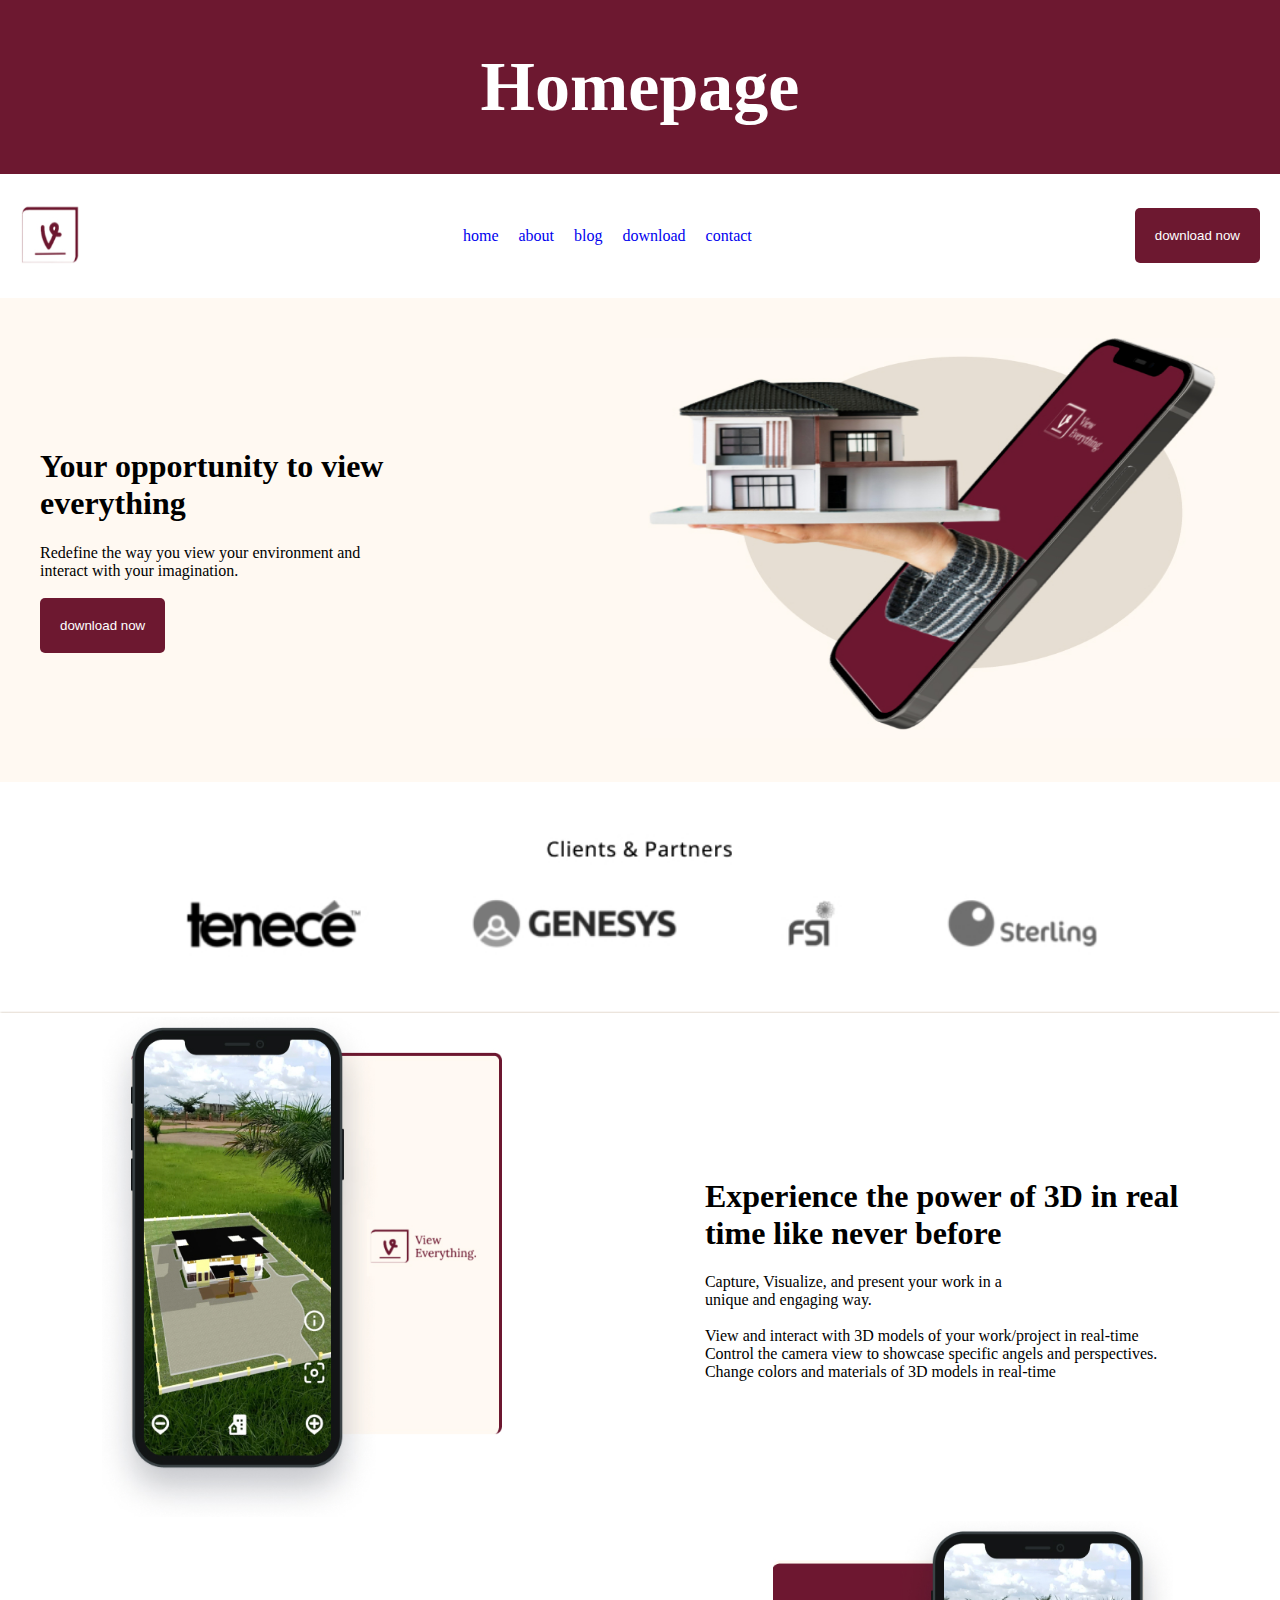
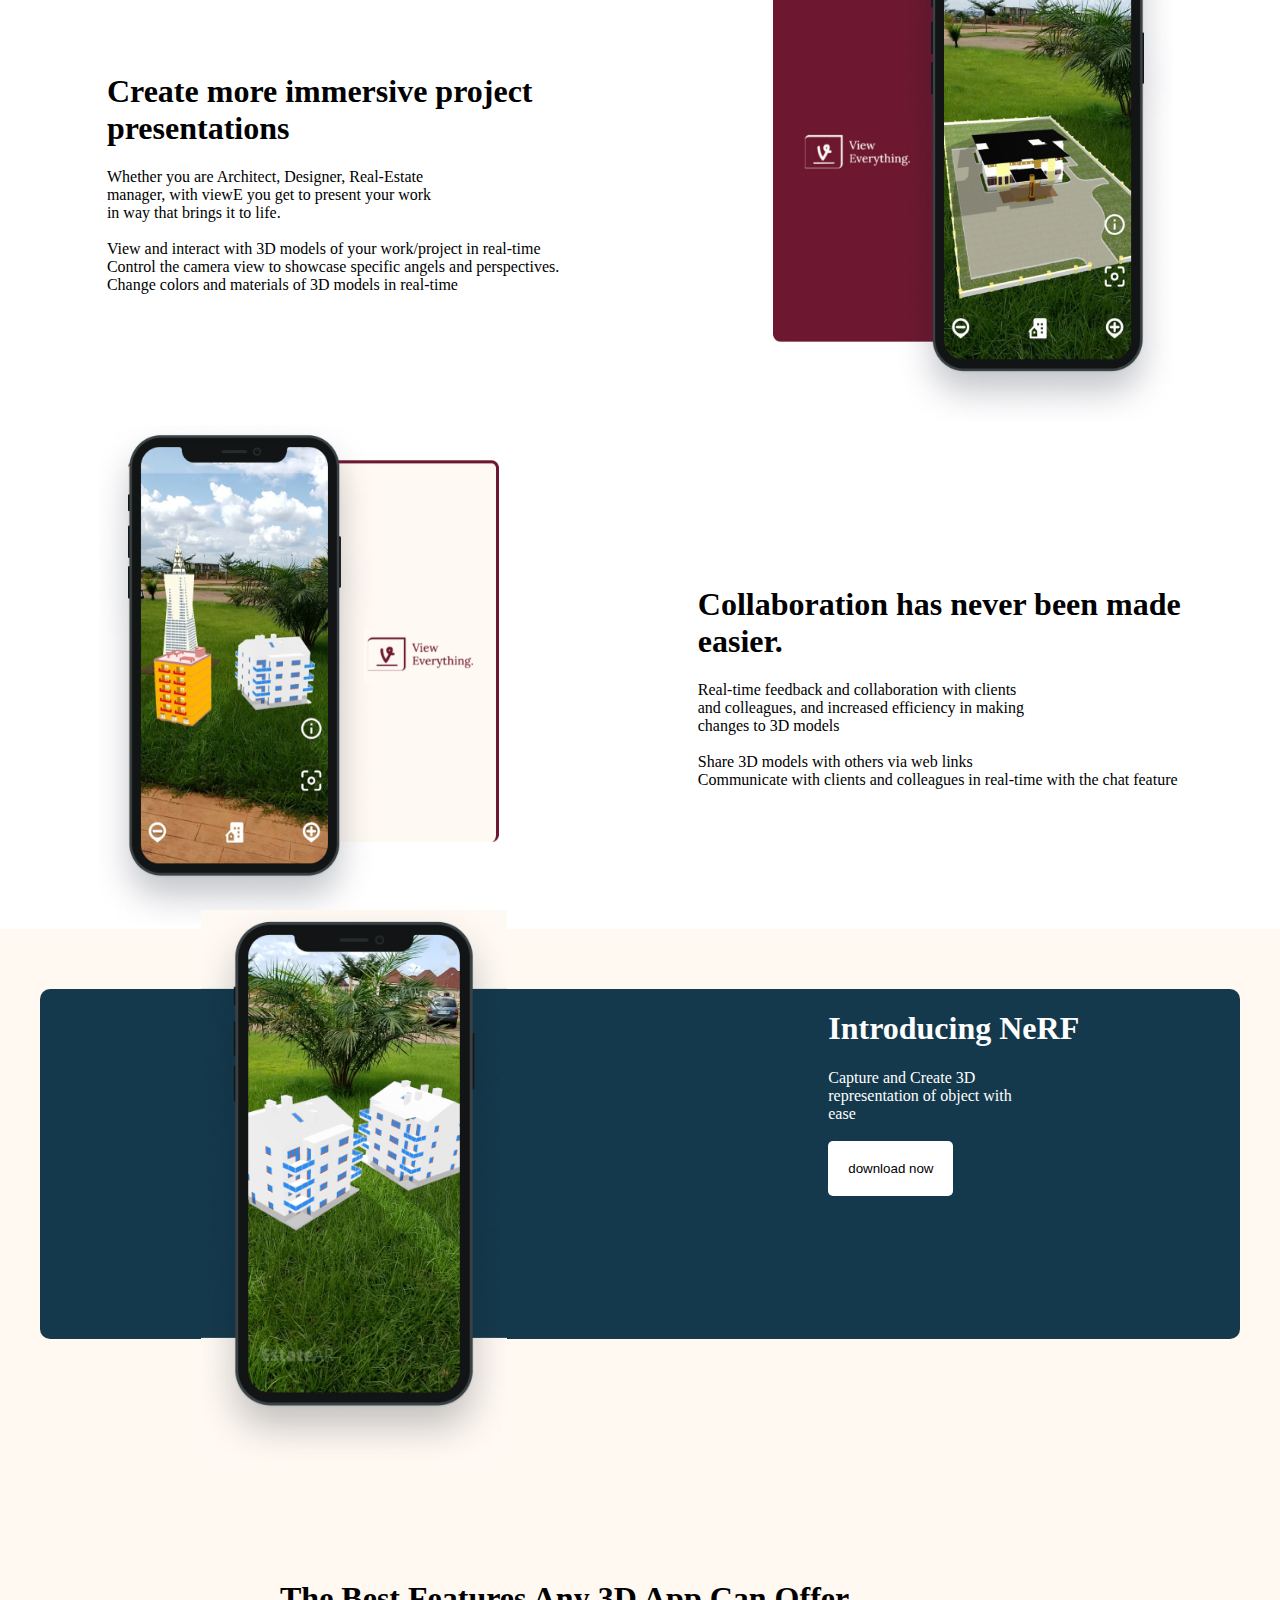
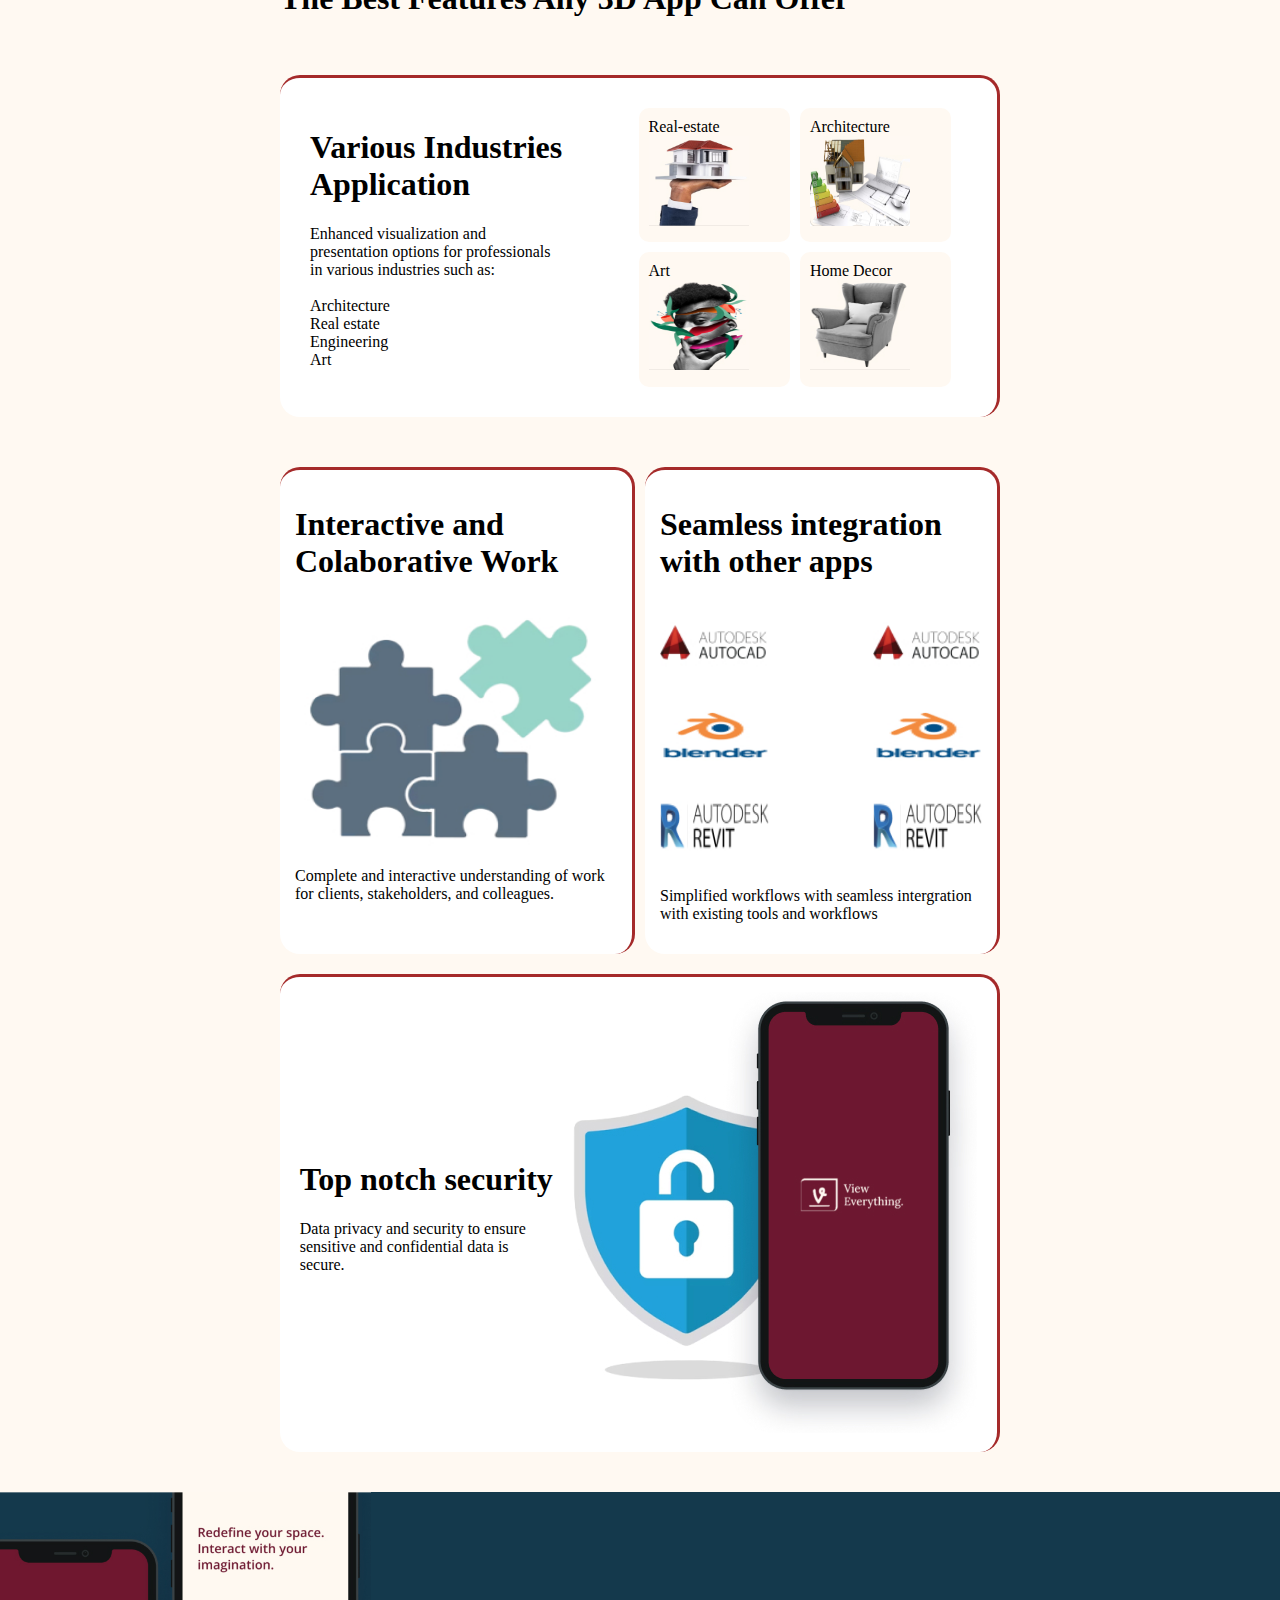
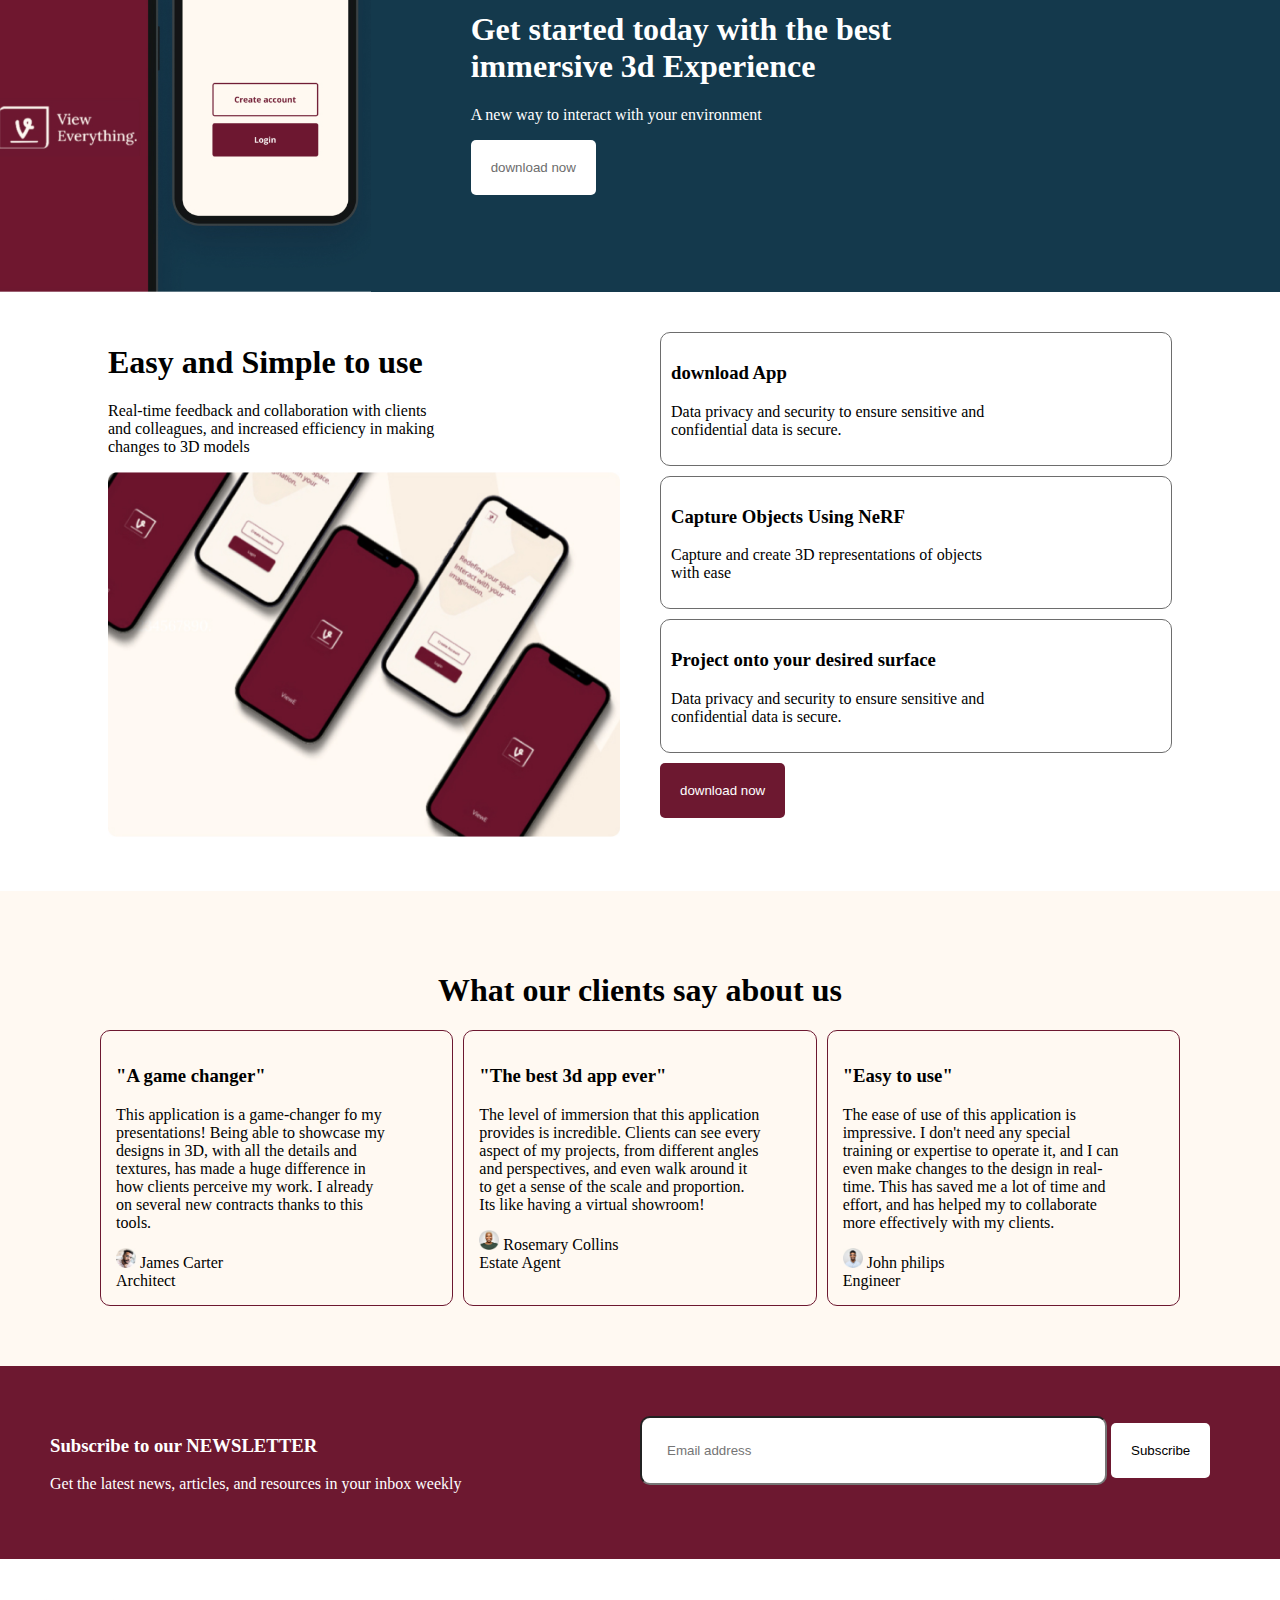
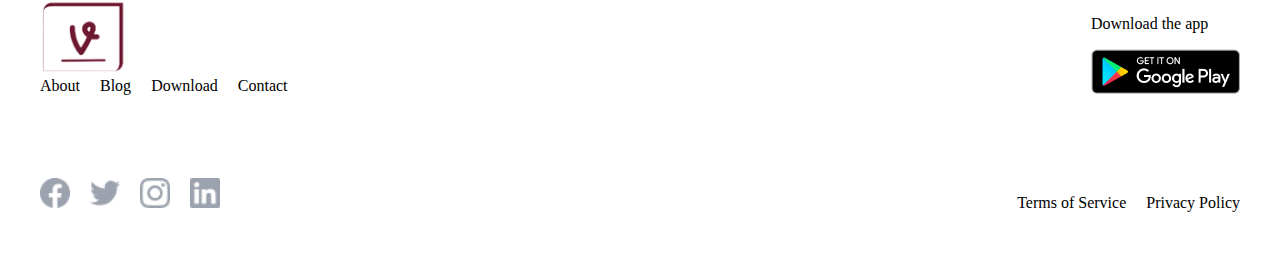
<file: index.html>
<!DOCTYPE html>
<html lang="en">

<head>
    <meta charset="UTF-8">
    <meta name="viewport" content="width=device-width, initial-scale=1.0">
    <title>Homepage</title>
    <link rel="stylesheet" href="pro.css">
    <!-- <link href="https://cdn.jsdelivr.net/npm/bootstrap@5.3.2/dist/css/bootstrap.min.css" rel="stylesheet" integrity="sha384-T3c6CoIi6uLrA9TneNEoa7RxnatzjcDSCmG1MXxSR1GAsXEV/Dwwykc2MPK8M2HN" crossorigin="anonymous"> -->

</head>

<body>
    <div class="header">
        <h1>Homepage</h1>
    </div>
    <div class="navb">

        <div class="logo">
            <img src="image 17 SCULOGO.jpg" alt="">
        </div>

        <div class="">
            <a href="home.html">home</a>
            <a href="about.html">about</a>
            <a href="blog.html">blog</a>
            <a href="download.html">download</a>
            <a href="contact.html">contact</a>
        </div>
        <div>
            <button class="">
                download now
            </button>
        </div>
    </div>

    <div class="roll1">
        <div class="">
            <div>
                <h1> Your opportunity to view <br>everything</h1>
            </div>
            <div>
                Redefine the way you view your environment and <br> interact with your imagination. <br><br>
                <button class="">
                    download now
                </button>
            </div>
        </div>

        <div>
            <img src="Group 11new.jpg" alt="" style="width: 100%;" height="400">
        </div>
    </div>

    <div>
        <img src="Frame 40562tenece2.jpg" alt="" style="width: 100%;">
    </div>

    <div class="roll2">
        <div>
            <img src="Group 5 R2.jpg" alt="" width="400" height="500">
        </div>

        <div class="text3">
            <div>
                <h1>Experience the power of 3D in real <br>time like never before</h1>
            </div>
            <div>
                Capture, Visualize, and present your work in a <br>unique and engaging way. <br> <br>
            </div>
            <div>
                View and interact with 3D models of your work/project in real-time <br>
                Control the camera view to showcase specific angels and perspectives. <br>
                Change colors and materials of 3D models in real-time
            </div>
        </div>
    </div>

    <div class="roll3">
        <div class="text4">
            <div>
                <h1>Create more immersive project <br> presentations</h1>
            </div>
            <div>
                Whether you are Architect, Designer, Real-Estate <br> manager, with viewE you get to present your work
                <br> in way that brings it to life. <br> <br>
            </div>
            <div>
                View and interact with 3D models of your work/project in real-time <br>
                Control the camera view to showcase specific angels and perspectives. <br>
                Change colors and materials of 3D models in real-time
            </div>
        </div>

        <div>
            <img src="Group 14R3.jpg" alt="" width="400" height="500">
        </div>
    </div>

    <div class="roll4">
        <div>
            <img src="Group 6.jpg" alt="" width="400" height="500">
        </div>

        <div class="text5">
            <div>
                <h1>Collaboration has never been made <br> easier.</h1>
            </div>
            <div>
                Real-time feedback and collaboration with clients <br> and colleagues, and increased efficiency in
                making <br> changes to 3D models <br><br>
            </div>
            <div>
                Share 3D models with others via web links <br>
                Communicate with clients and colleagues in real-time with the chat feature
            </div>
        </div>
    </div>


    <section id="section">
        <div class="roll5">
            <div class="image1999">
                <img src="Yesphone.jpg" alt="">
            </div>
            <div class="text6">
                <div>
                    <h1>Introducing NeRF</h1>
                </div>
                <div>
                    Capture and Create 3D <br>representation of object with <br> ease <br><br>
                    <button class="button3" style="background-color: #ffff; color:  black;">
                        download now
                    </button>

                </div>
            </div>
        </div>
             
        
        
        <div class="allcob">
            <div class="features">
                <h1>The Best Features Any 3D App Can Offer</h1> <br><br>
            </div>


            <div class="conbo1">
                <div>
                    <h1>Various Industries <br> Application <br></h1>
                    Enhanced visualization and <br> presentation options for professionals <br> in various industries
                    such
                    as: <br> <br>
                    Architecture <br>
                    Real estate <br>
                    Engineering <br>
                    Art <br> <br>
                </div>

                <div>
                        <div >
                            <div>
                                Real-estate
                            </div>
                            <div>
                                <img src="hand1.jpg" alt="" width="100" height="90">
                            </div>
                        </div>

                        <div class="box2">
                            <div>
                                Architecture
                            </div>
                            <div>
                                <img src="hand2img.jpg" alt="" width="100" height="90">
                            </div>
                        </div>

                        <div class="box3">
                            <div>
                                Art
                            </div>
                            <div>
                                <img src="hand3img.jpg" alt="" width="100" height="90">
                            </div>
                        </div>

                        <div class="box4">
                            <div>
                                Home Decor
                            </div>
                            <div>
                                <img src="hand4img.jpg" alt="" width="100" height="90">
                            </div>
                        </div>
                </div>
            </div>

            <div class="combine">
                <div>
                        <h1>Interactive and <br> Colaborative Work</h1>
                        <img src="bodyimg.jpg" alt="" />
                        <p>Complete and interactive understanding of work <br> for clients, stakeholders, and
                            colleagues.
                        </p> 
                </div>

                <div>
                        <h1>Seamless integration <br> with other apps</h1>
                    <div>
                        <img src="auto1.jpg" alt=""> <img src="auto1.jpg" alt="">
                        <img src="blend.jpg" alt=""> <img src="blend.jpg" alt="">
                        <img src="revit.jpg" alt=""> <img src="revit.jpg" alt="">
                    </div>
                    <p>Simplified workflows with seamless intergration <br>with existing tools and workflows</p>
                </div>
            </div>

            <div class="conbo4">
                <div>
                    <h1>Top notch security</h1>
                    <p>Data privacy and security to ensure <br>sensitive and confidential data is <br>secure.</p>
                </div>
                <div>
                    <img src="keyimg.jpg" alt="">
                </div>
            </div>
        </div>
    </section>


        <div class="roll9">
                <img src="imgcob.jpg" alt="">
            <div >
                <div>
                    <h1>Get started today with the best <br>immersive 3d Experience</h1>
                </div>
                <div>
                    <p>A new way to interact with your environment</p>
                    <button style="background-color: #fff; color: #6d6d6d;">
                        download now
                    </button>
                </div>
            </div>
        </div>

    <div class="sec1">
        <div>
            <h1>Easy and Simple to use</h1>
            <p>Real-time feedback and collaboration with clients <br> and colleagues, and increased efficiency in making
                <br> changes to 3D models
            </p>
            <img src="slantphone.jpg" alt="" style="width: 100%;">
        </div>

        <div >
            <div >
                <h3>download App</h3>
                <p>Data privacy and security to ensure sensitive and <br> confidential data is secure. </p>
            </div>
            <div >
                <h3>Capture Objects Using NeRF</h3>
                <p>Capture and create 3D representations of objects <br> with ease</p>
            </div>
            <div >
                <h3>Project onto your desired surface</h3>
                <p>Data privacy and security to ensure sensitive and <br> confidential data is secure.</p>
            </div> 
            <button >
                download now
            </button>
        </div>
    </div>

    <div class="monyswt">
            <h1 style="text-align: center;">What our clients say about us</h1>
        <div >
            <div>
                <h3>"A game changer"</h3>
                <p>This application is a game-changer fo my <br> presentations! Being able to showcase my <br> designs
                    in 3D,
                    with all the details and <br> textures, has made a huge difference in <br> how clients perceive my
                    work.
                    I already <br> on several new contracts thanks to this <br> tools.
                </p> <img src="Ellipse 1.jpg" alt="" width="20" height="20"> James Carter <br>Architect
            </div>
            <div>
                <h3>"The best 3d app ever"</h3>
                <p>The level of immersion that this application <br> provides is incredible.
                    Clients can see every <br> aspect of my projects, from different angles <br>
                    and perspectives, and even walk around it <br> to get a sense of the scale
                    and proportion. <br> Its like having a virtual showroom!</p>
                <img src="Ellipse 2.jpg" alt="" width="20" height="20"> Rosemary Collins <br>Estate Agent
            </div>
            <div>
                <h3>"Easy to use"</h3>
                <p>The ease of use of this application is <br> impressive. I don't need any special <br> training
                    or expertise to operate it, and I can <br> even make changes to the design in real- <br>time.
                    This has saved me a lot of time and <br> effort, and has helped my to collaborate <br> more
                    effectively with my clients.</p>
                <img src="Ellipse 3.jpg" alt="" width="20" height="20"> John philips <br> Engineer
            </div>
        </div>
    </div>

    <div class="footer1">
        <div>
            <h3>Subscribe to our NEWSLETTER</h3>
            <p>Get the latest news, articles, and resources in your inbox weekly </p>
        </div>
        <div>
            <input  placeholder="Email address"></input>
            <button class="button6" style="background-color: #fff; color: black;">Subscribe</button>
        </div>
    </div>
    <div class="log3">
        <div >
            <img src="image 17 SCULOGO.jpg" alt="" >
            <div >
                <span>
                    About
                </span>
                <span>Blog</span>
                <span>Download</span>
                <span>Contact</span>
            </div>
        </div>
        
        <div>
            <p>Download the app</p>
            <img src="google.jpg" alt="">
        </div>

        </div>

        <div class="log4">
            <div>
                <img src="Social icon fab.jpg" alt="">
                <img src="Social icon twt.jpg" alt="">
                <img src="Social icon int.jpg" alt="">
                <img src="Social icon lik.jpg" alt="">
            </div>

            <div class="">
                <p>Terms of Service</p>
                <p>Privacy Policy</p>
            </div>
        </div>


</body>

</html>
</file>
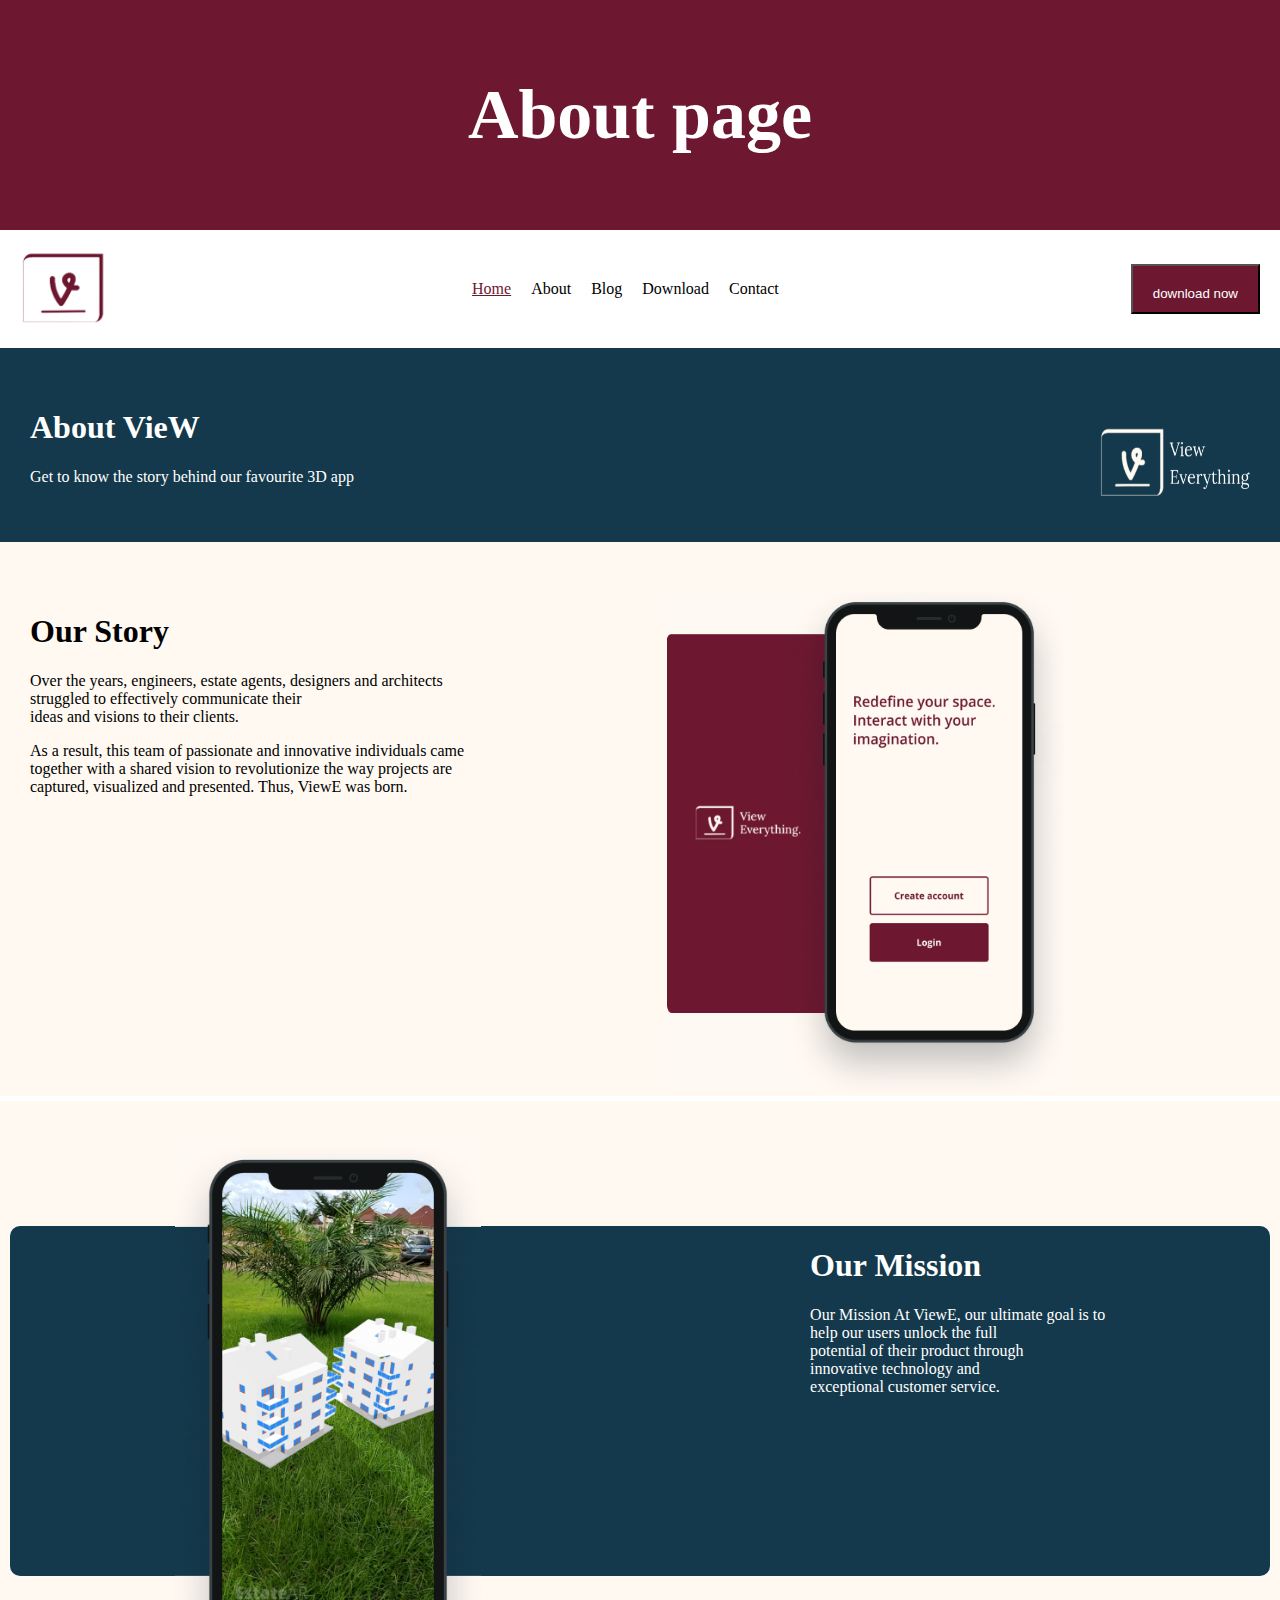
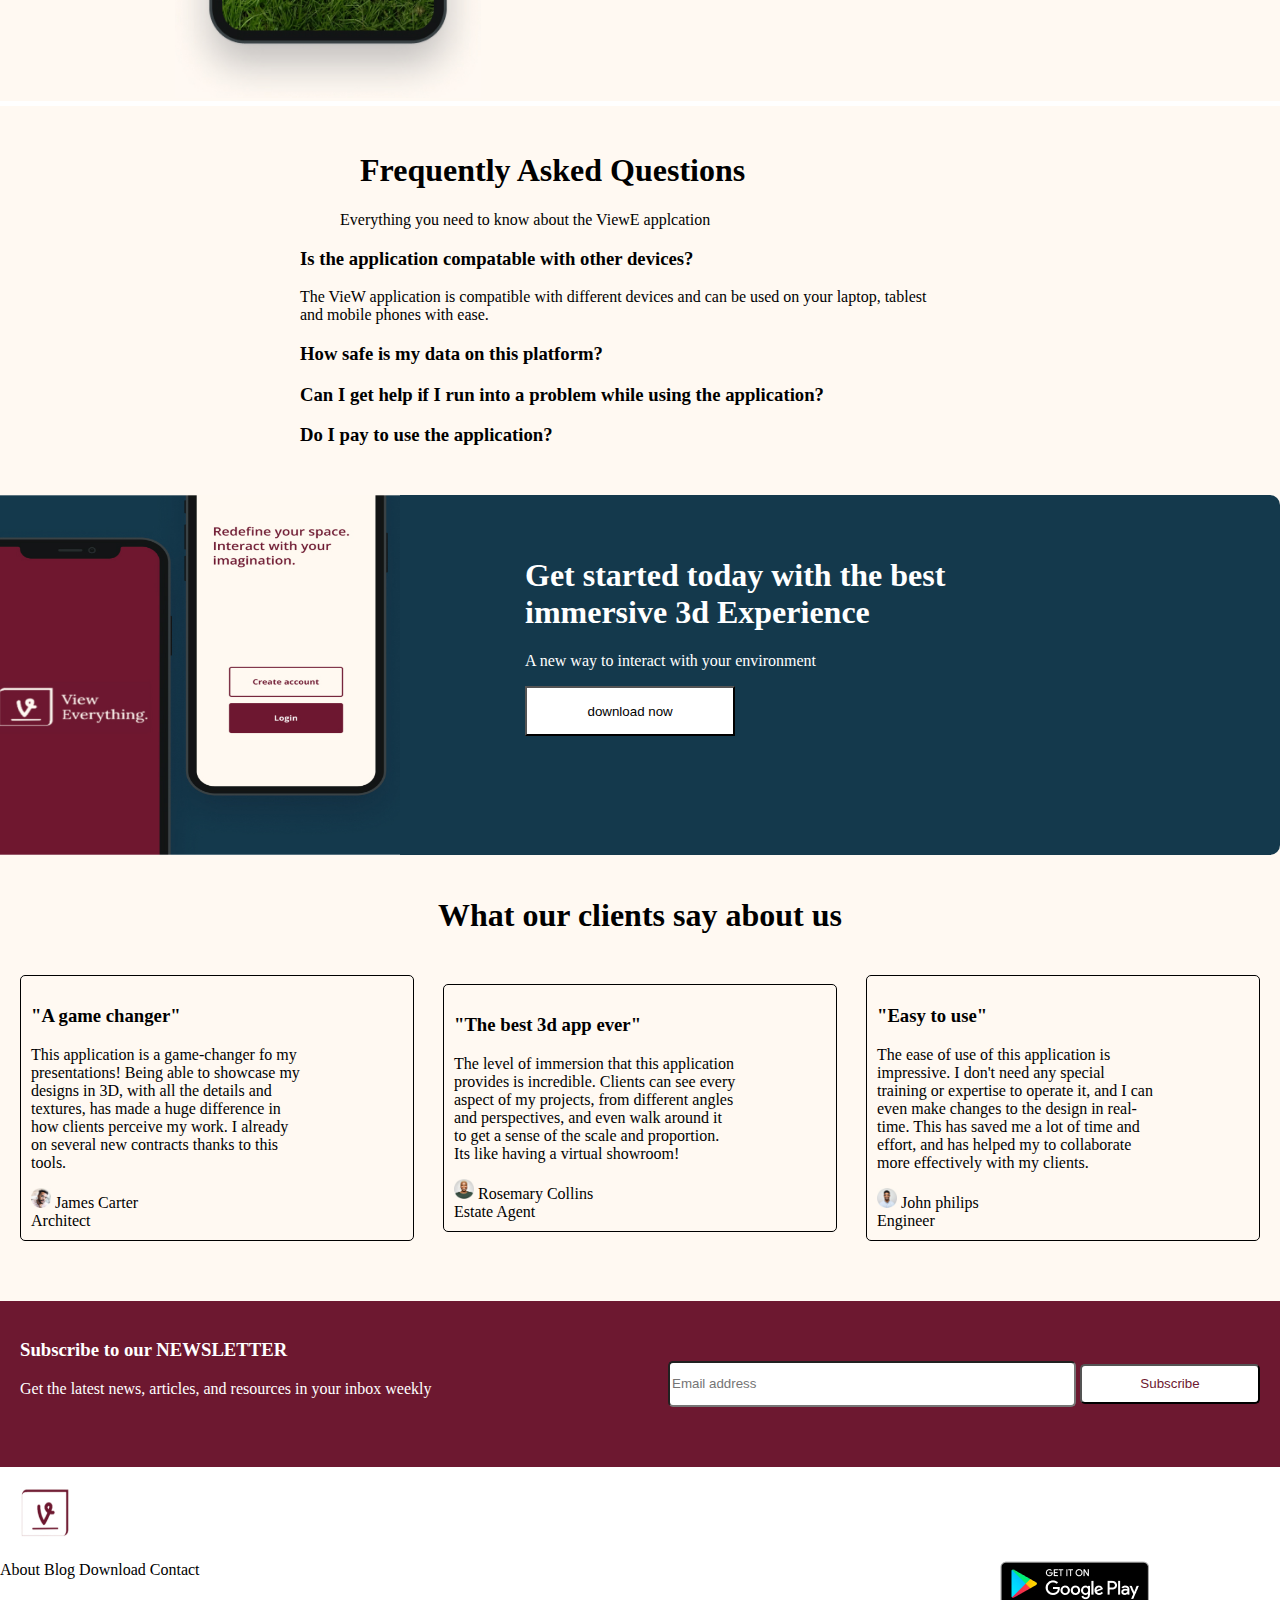
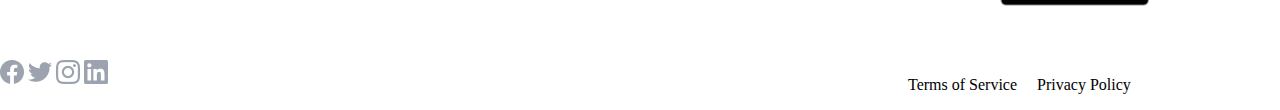
<file: about.html>
<!DOCTYPE html>
<html lang="en">
<head>
    <meta charset="UTF-8">
    <meta name="viewport" content="width=device-width, initial-scale=1.0">
    <title>About page</title>
    <link rel="stylesheet" href="about.css">
</head>
<body>
    <div class="header">
        <h1> About page</h1>
    </div>
    <div class="navb">

        <div class="logo">
            <img src="image 17 SCULOGO.jpg" alt="">
        </div>

        <div class="">
            <a href="index.html">home</a>
            <a href="about.html">about</a>
            <a href="blog.html">blog</a>
            <a href="download.html">download</a>
            <a href="contact.html">contact</a>
        </div>
        <div>
            <button class="button1">
                download now
            </button>
        </div>
    </div>

    <div class="par1">
  <div>
    <h1>About VieW</h1>
    <p>Get to know the story behind our favourite 3D app</p>
  </div>

  <div class="pic1">
    <img src="viewelogo.jpg" alt="" width="150" height="70">
  </div>
 </div>

 <div class="par2"> 
 <div>
   <h1>Our Story</h1>
   <p>Over the years, engineers, estate agents, designers
     and architects <br> struggled to effectively communicate 
     their <br> ideas and visions to their clients.</p>
    <p>As a result, this team of passionate and innovative
       individuals came <br> together with a shared vision to
       revolutionize the way projects are <br> captured, visualized
       and presented. Thus, ViewE was born. </p>
 </div>
 <div>
    <img src="Group 222.jpg" alt="" width="400" height="500">
 </div>
 </div>

 <section id="section2">

    <div class="par3">
        <div class="image1997">
            <img src="Yesphone.jpg" alt="">
        </div>
        <div class="tex1">
            <div>
                <h1>Our Mission</h1>
            </div>
            <div>
                Our Mission
                At ViewE, our ultimate goal is to <br> help our users unlock the full <br> potential
                of their product through <br> innovative technology and <br> exceptional customer service.  
         </div>
        </div>
    </div>
</section>

<div class="par4"> 
<div class="freq">
 <h1>Frequently Asked Questions</h1>
</div>
<div class="eve"> 
 <p>Everything you need to know about the ViewE applcation</p>
</div>    
<div>
<h3>Is the application compatable with other devices?</h3>
<p>The VieW application is compatible with different devices and can be used on your laptop, tablest <br> and mobile phones with ease.</p>
</div>
<div>
    <h3>How safe is my data on this platform?</h3>
</div>
<div>
    <h3>Can I get help if I run into a problem while using the application?</h3>
</div>
<div>
    <h3>Do I pay to use the application?</h3>
</div>
</div>

<section id="section3">

    <div class="par5">
        <div class="image1996">
            <img src="imgcob.jpg" alt="" width="400" style=>
        </div>
        <div class="tex2">
            <div>
                <h1>Get started today with the best <br>immersive 3d Experience</h1>
            </div>
            <div>
                <p>A new way to interact with your environment</p>
                <button class="buto1">
                    download now
                </button>
          </div>
        </div>
    </div>
</section>

<div class="testy">
    <div class="whatt">
        <h1>What our clients say about us</h1>
    </div>
    <div class="testys">
    <div class="testy1">
        <h3>"A game changer"</h3>
        <p>This application is a game-changer fo my <br> presentations! Being able to showcase my <br> designs in 3D, 
            with all the details and <br> textures, has made a huge difference in <br> how clients perceive my work.
            I already <br> on several new contracts thanks to this <br> tools.
        </p> <img src="Ellipse 1.jpg" alt="" width="20" height="20"> James Carter <br>Architect
    </div>
    <div class="testy2">
        <h3>"The best 3d app ever"</h3>
        <p>The level of immersion that this application <br> provides is incredible. 
            Clients can see every <br> aspect of my projects, from different angles <br>
            and perspectives, and even walk around it <br> to get a sense of the scale
            and proportion. <br> Its like having a virtual showroom!</p>
            <img src="Ellipse 2.jpg" alt="" width="20" height="20"> Rosemary Collins <br>Estate Agent
    </div>
    <div class="testy3">
        <h3>"Easy to use"</h3>
        <p>The ease of use of this application is <br> impressive. I don't need any special <br> training
            or expertise to operate it, and I can <br> even make changes to the design in real- <br>time. 
            This has saved me a lot of time and <br> effort, and has helped my to collaborate <br> more
            effectively with my clients.</p>
            <img src="Ellipse 3.jpg" alt="" width="20" height="20"> John philips <br> Engineer 
    </div>
    </div>
    </div>

    <div class="foot1"> 
        <div>
            <h3>Subscribe to our NEWSLETTER</h3>
           <p>Get the latest news, articles, and resources in your inbox weekly </p>
        </div>
        <div>
            <input class="buto2" placeholder="Email address"></input>
            <button class="buto3">Subscribe</button>
        </div>
        </div>
    
        <div class="navb">

            <div class="logo">
                <img src="image 17 SCULOGO.jpg" alt="" width="50" height="50">
            </div>
        </div>
    
            <div class="log3">
                <div> 
                About
                Blog
                Download
                Contact
                </div>
                <div class="pik2">
                 <img src="google.jpg" alt="">
                </div>
            </div>
    
            <div class="log4"> 
            <div>
                <img src="Social icon fab.jpg" alt="">
                <img src="Social icon twt.jpg" alt="">
                <img src="Social icon int.jpg" alt="">
                <img src="Social icon lik.jpg" alt="">
            </div>
    
            <div class="log5">
                <p>Terms of Service</p>
                <p>Privacy Policy</p>
            </div>
            </div>
    
 

</body>
</html>
</file>
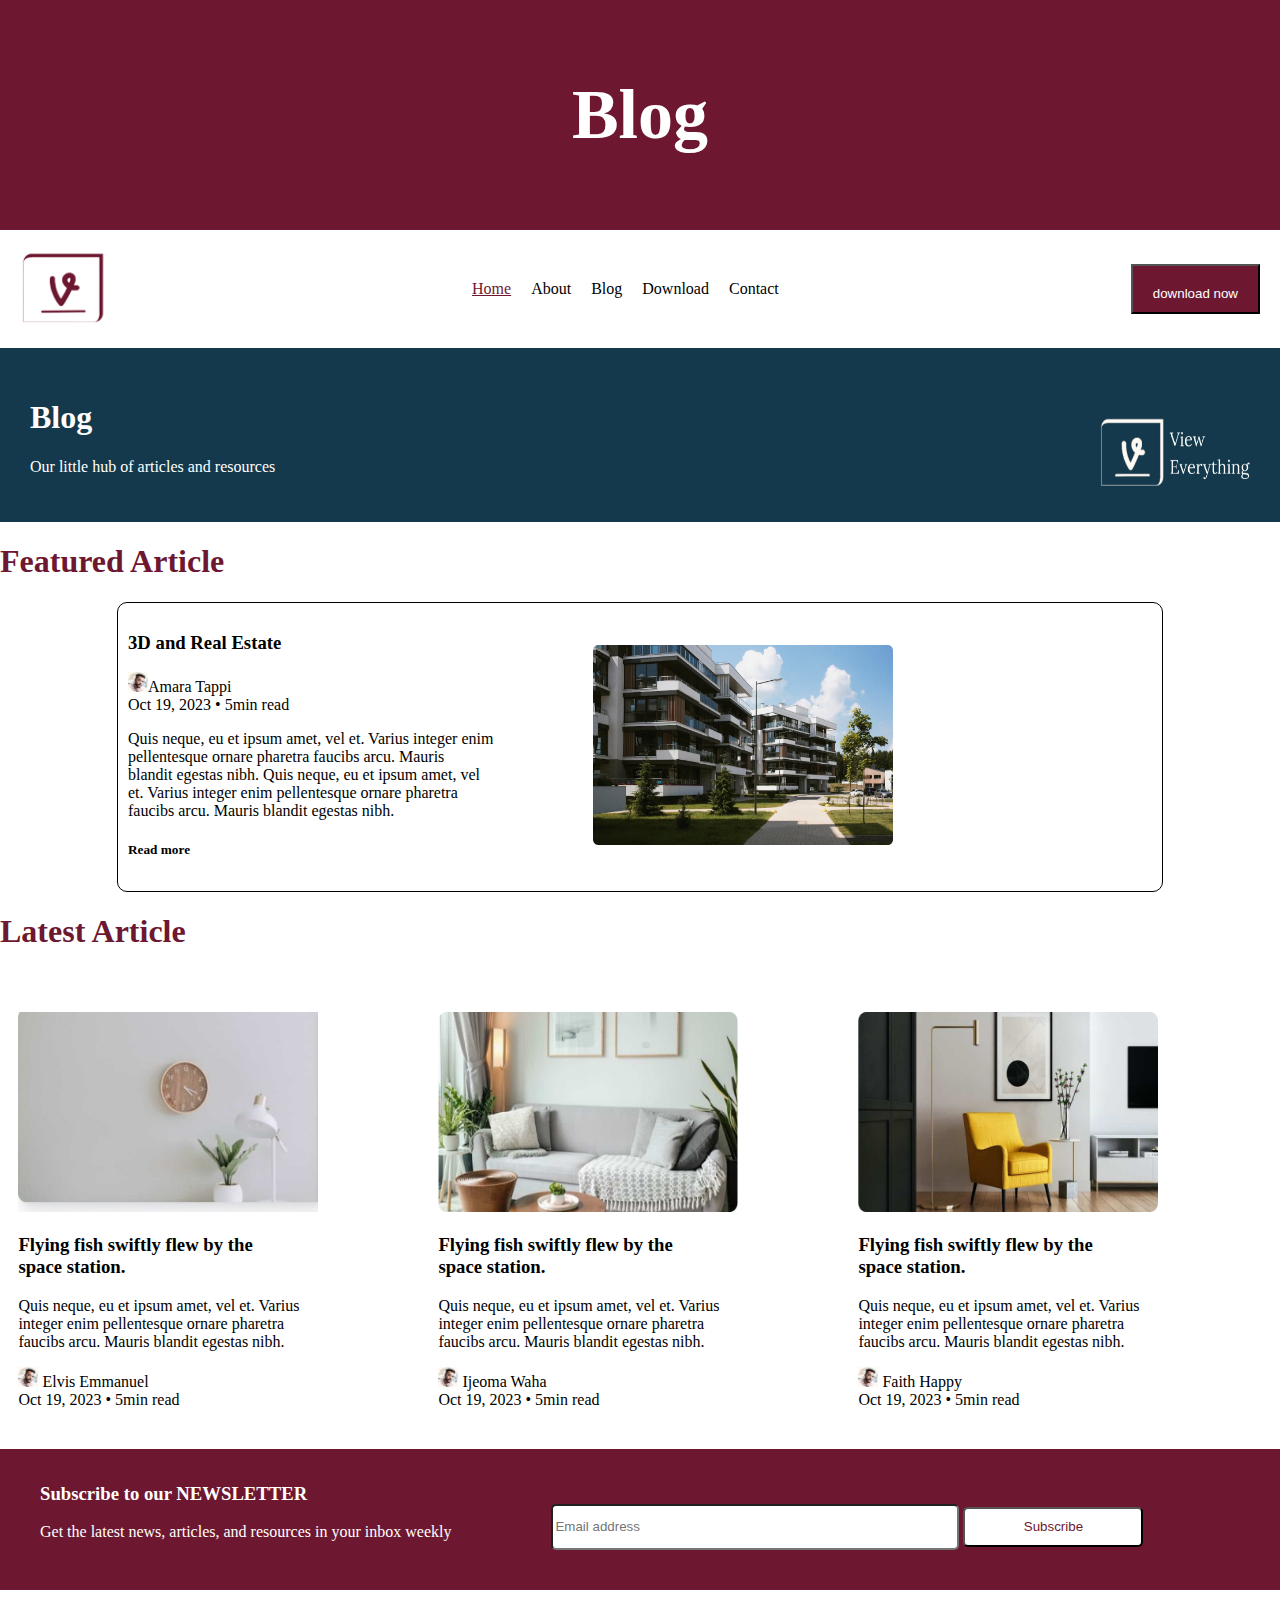
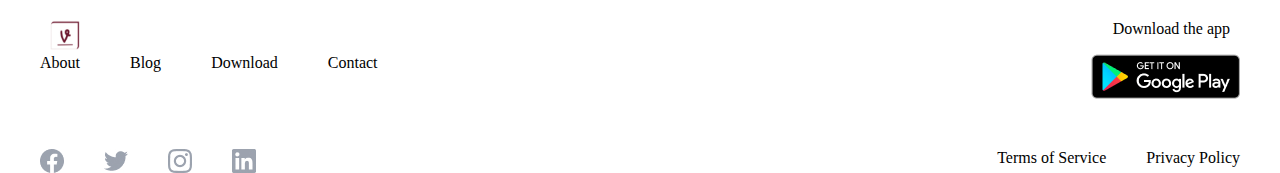
<file: blog.html>
<!DOCTYPE html>
<html lang="en">

<head>
    <meta charset="UTF-8">
    <meta name="viewport" content="width=device-width, initial-scale=1.0">
    <title>Blog1</title>
    <link rel="stylesheet" href="blog.css">
</head>

<body>
    <div class="header">
        <h1> Blog</h1>
    </div>
    <div class="navb">

        <div class="logo">
            <img src="image 17 SCULOGO.jpg" alt="">
        </div>

        <div class="">
            <a href="home.html">home</a>
            <a href="about.html">about</a>
            <a href="blog.html">blog</a>
            <a href="download.html">download</a>
            <a href="contact.html">contact</a>
        </div>
        <div>
            <button class="bunt1">
                download now
            </button>
        </div>
    </div>

    <div class="prt1">
        <div>
            <h1>Blog</h1>
            <p>Our little hub of articles and resources</p>
        </div>

        <div class="pik1">
            <img src="viewelogo.jpg" alt="" width="150" height="70">
        </div>
    </div>

    <div>
        <h1 style="color: #6D1830;">Featured Article</h1>
    </div>

    <div class="log1">
        <div>
            <h3>3D and Real Estate</h3>
            <img src="Ellipse 1.jpg" alt="" width="20" height="20">Amara Tappi <br>Oct 19, 2023 • 5min read
            <p>Quis neque, eu et ipsum amet, vel et. Varius integer enim <br> pellentesque ornare pharetra faucibs arcu.
                Mauris <br> blandit egestas nibh. Quis neque, eu et ipsum amet, vel <br> et. Varius integer enim
                pellentesque ornare pharetra <br> faucibs arcu. Mauris blandit egestas nibh.</p>
            <h5>Read more</h5>
        </div>
        <div>
            <img src="blogimg.jpg" alt="" width="300" height="200">
        </div>
    </div>

    <div>
        <h1 style="color: #6D1830;">Latest Article</h1>
    </div>
    <div class="log2">
        <div>
            <img src="blog2.jpg" alt="" width="300" height="200">
            <h3>Flying fish swiftly flew by the <br> space station.</h3>
            <p>Quis neque, eu et ipsum amet, vel et. Varius <br> integer
                enim pellentesque ornare pharetra <br> faucibs arcu. Mauris blandit egestas nibh.</p>
            <img src="Ellipse 1.jpg" alt="" width="20" height="20"> Elvis Emmanuel <br>Oct 19, 2023 • 5min read
        </div>
        <div>
            <img src="blog3.jpg" alt="" width="300" height="200">
            <h3>Flying fish swiftly flew by the <br> space station.</h3>
            <p>Quis neque, eu et ipsum amet, vel et. Varius <br> integer
                enim pellentesque ornare pharetra <br> faucibs arcu. Mauris blandit egestas nibh.</p>
            <img src="Ellipse 1.jpg" alt="" width="20" height="20"> Ijeoma Waha <br>Oct 19, 2023 • 5min read
        </div>
        <div>
            <img src="blog4 (1).jpg" alt="" width="300" height="200">
            <h3>Flying fish swiftly flew by the <br> space station.</h3>
            <p>Quis neque, eu et ipsum amet, vel et. Varius <br> integer
                enim pellentesque ornare pharetra <br> faucibs arcu. Mauris blandit egestas nibh.</p>
            <img src="Ellipse 1.jpg" alt="" width="20" height="20"> Faith Happy <br>Oct 19, 2023 • 5min read
        </div>
    </div>

    <div class="fott1">
        <div>
            <h3>Subscribe to our NEWSLETTER</h3>
            <p>Get the latest news, articles, and resources in your inbox weekly </p>
        </div>
        <div>
            <input class="bunt2" placeholder="Email address"></input>
            <button class="bunt3">Subscribe</button>
        </div>
    </div>

    <div class="log55">

        <div class="l">
            <img src="image 17 SCULOGO.jpg" alt="" width="50" height="50">
        </div>
        <div class="l">
            Download the app
        </div>
    </div>

    <div class="log3">
        <div>
            <span>
                About
            </span>
            <span>
                Blog
            </span>
            <span>
                Download
            </span>
            <span>
                Contact
            </span>
        </div>
        <div class="pik2">
            <img src="google.jpg" alt="">
        </div>
    </div>

    <div class="log4">
        <div>
            <img src="Social icon fab.jpg" alt="">
            <img src="Social icon twt.jpg" alt="">
            <img src="Social icon int.jpg" alt="">
            <img src="Social icon lik.jpg" alt="">
        </div>

        <div >
            <span>Terms of Service</span>
            <span>Privacy Policy</span>
        </div>
    </div>

</body>

</html>
</file>
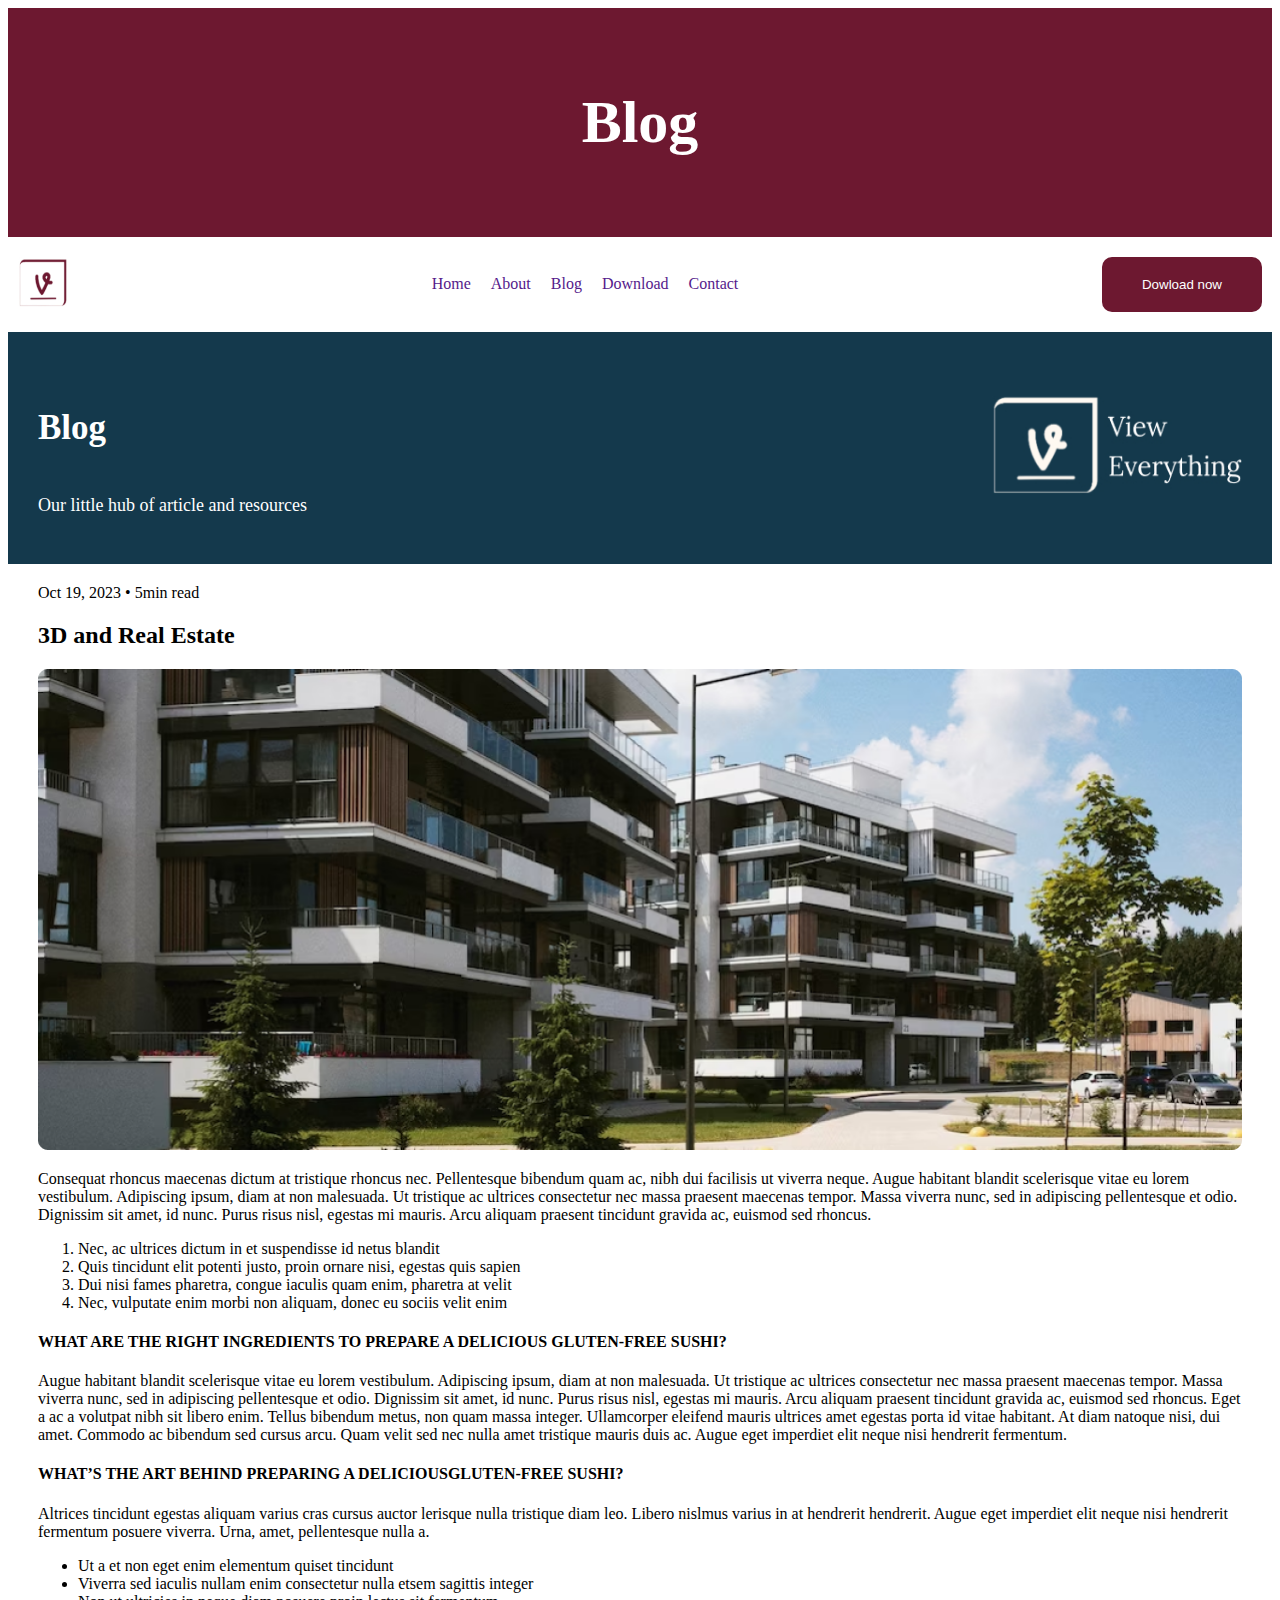
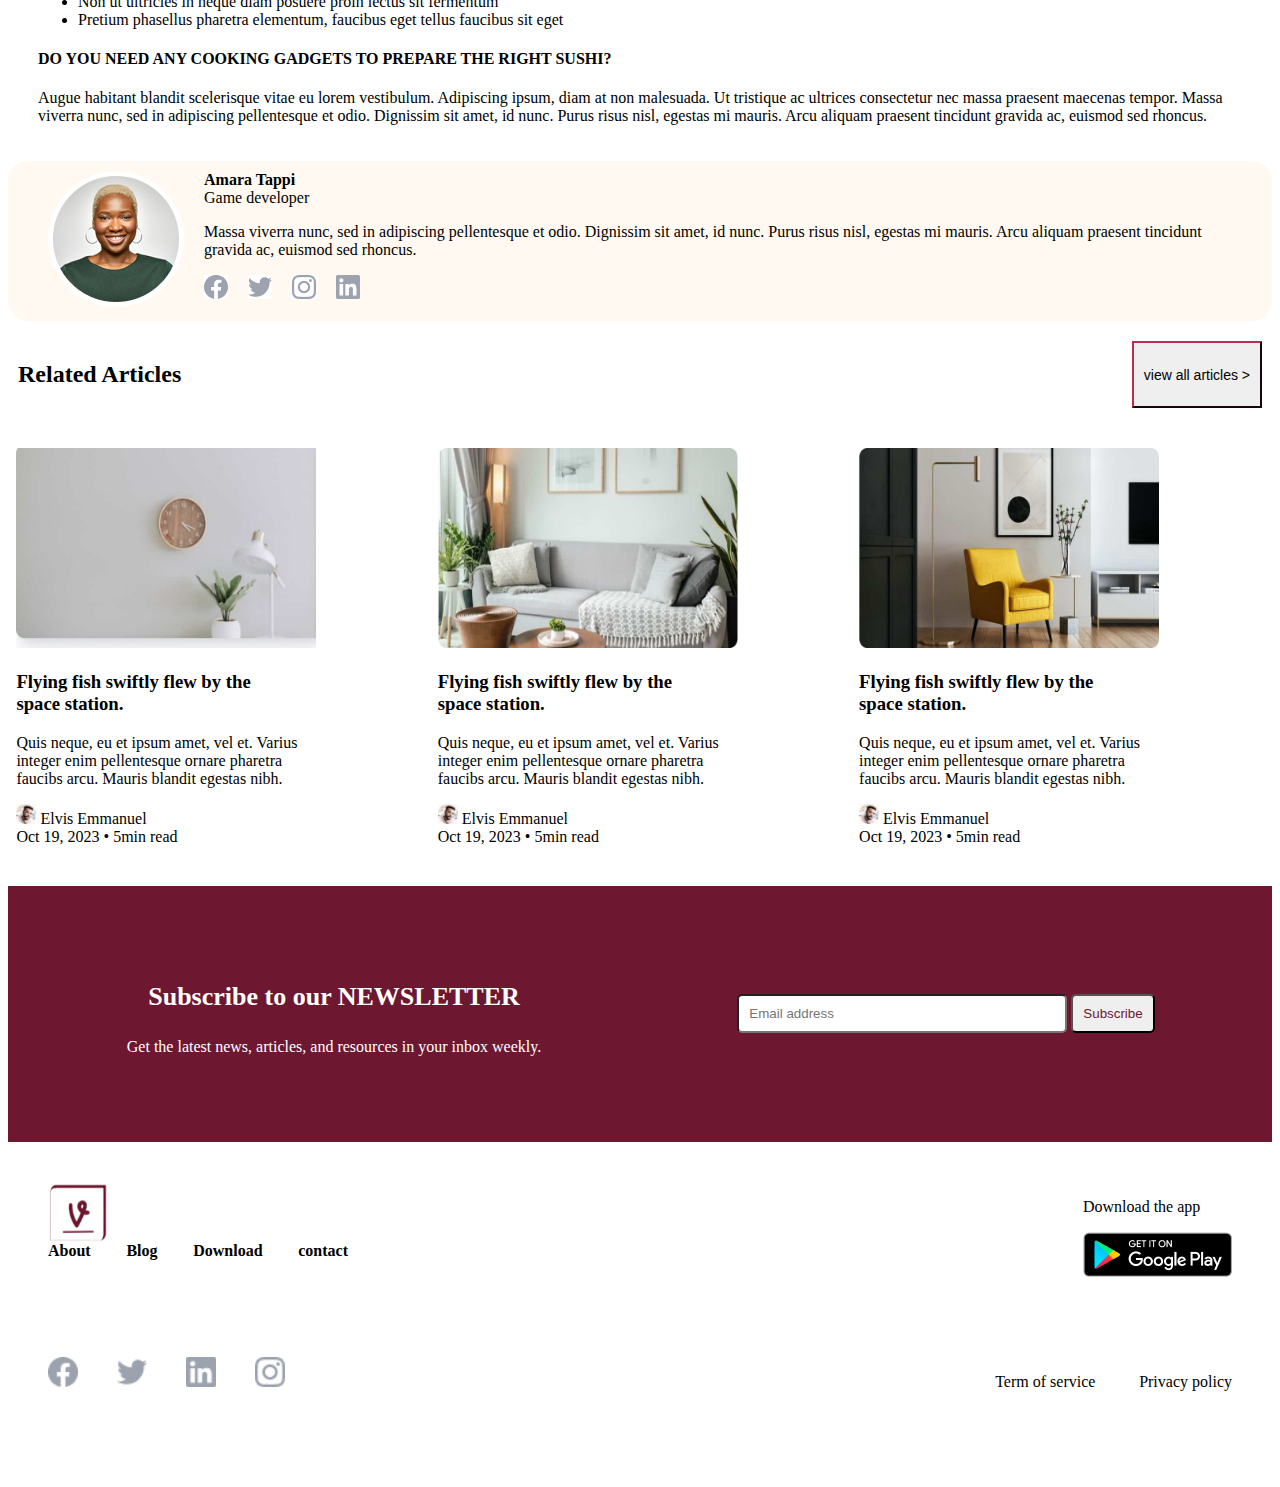
<file: blog2.html>
<!DOCTYPE html>
<html lang="en">

<head>
    <meta charset="UTF-8">
    <meta name="viewport" content="width=device-width, initial-scale=1.0">
    <title>blog2</title>
    <link rel="stylesheet" href="./blog2.css">
</head>

<body>
    <section>
        <main class="header">
            <h2>Blog</h2>
        </main>
        <main class="navbar">
            <div>
                <img src="image 17 SCULOGO.jpg" alt="">
            </div>
            <div>
                <a href="">Home</a>
                <a href="">About</a>
                <a href="">Blog</a>
                <a href="">Download</a>
                <a href="">Contact</a>
            </div>
            <div>
                <button>Dowload now</button>
            </div>
        </main>
        <main class="bloghub">
            <div>
                <h4>Blog</h4>
                <p>Our little hub of article and resources</p>
            </div>
            <div>
                <img src="viewelogo.jpg" alt="">
            </div>
        </main>
        <main class="log1">
            <div>
                <span>Oct 19, 2023 • 5min read </span>
                <h2>3D and Real Estate</h2>
            </div>
            <div>
                <img src="./building.png" alt="">
            </div>
            <div>
                <div>
                    <p>
                        Consequat rhoncus maecenas dictum at tristique rhoncus nec. Pellentesque bibendum quam ac, nibh
                        dui facilisis ut viverra neque. Augue habitant blandit scelerisque vitae eu lorem vestibulum.
                        Adipiscing ipsum, diam at non malesuada. Ut tristique ac ultrices consectetur nec massa praesent
                        maecenas tempor. Massa viverra nunc, sed in adipiscing pellentesque et odio. Dignissim sit amet,
                        id nunc. Purus risus nisl, egestas mi mauris. Arcu aliquam praesent tincidunt gravida ac,
                        euismod sed rhoncus.
                    </p>
                    <ol>
                        <li>
                            Nec, ac ultrices dictum in et suspendisse id netus blandit
                        </li>
                        <li>
                            Quis tincidunt elit potenti justo, proin ornare nisi, egestas quis sapien
                        </li>
                        <li>
                            Dui nisi fames pharetra, congue iaculis quam enim, pharetra at velit
                        </li>
                        <li>
                            Nec, vulputate enim morbi non aliquam, donec eu sociis velit enim</li>
                        </li>
                    </ol>
                    <h4>WHAT ARE THE RIGHT INGREDIENTS TO PREPARE A DELICIOUS GLUTEN-FREE SUSHI?</h4>
                    <p>Augue habitant blandit scelerisque vitae eu lorem vestibulum. Adipiscing ipsum, diam at non malesuada. Ut tristique ac ultrices consectetur nec massa praesent maecenas tempor. Massa viverra nunc, sed in adipiscing pellentesque et odio. Dignissim sit amet, id nunc. Purus risus nisl, egestas mi mauris. Arcu aliquam praesent tincidunt gravida ac, euismod sed rhoncus.
                        Eget a ac a volutpat nibh sit libero enim. Tellus bibendum metus, non quam massa integer. Ullamcorper eleifend mauris ultrices amet egestas porta id vitae habitant. At diam natoque nisi, dui amet. Commodo ac bibendum sed cursus arcu. Quam velit sed nec nulla amet tristique mauris duis ac.
                        Augue eget imperdiet elit neque nisi hendrerit fermentum.</p>
                    <h4>WHAT’S THE ART BEHIND PREPARING A DELICIOUSGLUTEN-FREE SUSHI?</h4>
                    <p>Altrices tincidunt egestas aliquam varius cras cursus auctor lerisque nulla tristique diam leo. Libero nislmus varius in at hendrerit hendrerit. Augue eget imperdiet elit neque nisi hendrerit fermentum posuere viverra. Urna, amet, pellentesque nulla a.</p>
                    <ul>
                        <li>Ut a et non eget enim elementum quiset tincidunt
                        </li>
                        <li>
                            Viverra sed iaculis nullam enim consectetur nulla etsem sagittis integer
                        </li>
                        <li>
                            Non ut ultricies in neque diam posuere proin lectus sit fermentum
                        </li>
                        <li>
                            Pretium phasellus pharetra elementum, faucibus eget tellus faucibus sit eget</li>
                        </li>
                    </ul>
                    <h4>DO YOU NEED ANY COOKING GADGETS TO PREPARE THE RIGHT SUSHI?</h4>
                    <p>Augue habitant blandit scelerisque vitae eu lorem vestibulum. Adipiscing ipsum, diam at non malesuada. Ut tristique ac ultrices consectetur nec massa praesent maecenas tempor. Massa viverra nunc, sed in adipiscing pellentesque et odio. Dignissim sit amet, id nunc. Purus risus nisl, egestas mi mauris. Arcu aliquam praesent tincidunt gravida ac, euismod sed rhoncus.</p>
                </div>
            </div>
        </main>
        <main class="developer">
            <div>
                <img src="./Avatar.png" alt="">
            </div>
            <div>
                <b>Amara Tappi</b>
                <span>Game developer</span>
                <p>Massa viverra nunc, sed in adipiscing pellentesque et odio. Dignissim sit amet, id nunc. Purus risus nisl, egestas mi mauris. Arcu aliquam praesent tincidunt gravida ac, euismod sed rhoncus.</p>
                <span>
                    <img src="Social icon fab.jpg" alt="">
                    <img src="Social icon twt.jpg" alt="">
                    <img src="Social icon int.jpg" alt="">
                    <img src="Social icon lik.jpg" alt="">
                </span>
            </div>

        </main>
        <main class="article">
            <div>
                <h2>Related Articles</h2>
                <button>view all articles ></button>
            </div>
            <div>
                <div>
                    <img src="blog2.jpg" alt="" width="300" height="200">
                    <h3>Flying fish swiftly flew by the <br> space station.</h3>
                    <p>Quis neque, eu et ipsum amet, vel et. Varius <br> integer
                        enim pellentesque ornare pharetra <br> faucibs arcu. Mauris blandit egestas nibh.</p>
                    <img src="Ellipse 1.jpg" alt="" width="20" height="20"> Elvis Emmanuel <br>Oct 19, 2023 • 5min read
                </div>
                <div>
                    <img src="blog3.jpg" alt="" width="300" height="200">
                    <h3>Flying fish swiftly flew by the <br> space station.</h3>
                    <p>Quis neque, eu et ipsum amet, vel et. Varius <br> integer
                        enim pellentesque ornare pharetra <br> faucibs arcu. Mauris blandit egestas nibh.</p>
                    <img src="Ellipse 1.jpg" alt="" width="20" height="20"> Elvis Emmanuel <br>Oct 19, 2023 • 5min read
                </div>
                <div>
                    <img src="blog4 (1).jpg" alt="" width="300" height="200">
                    <h3>Flying fish swiftly flew by the <br> space station.</h3>
                    <p>Quis neque, eu et ipsum amet, vel et. Varius <br> integer
                        enim pellentesque ornare pharetra <br> faucibs arcu. Mauris blandit egestas nibh.</p>
                    <img src="Ellipse 1.jpg" alt="" width="20" height="20"> Elvis Emmanuel <br>Oct 19, 2023 • 5min read
                </div>
               
            </div>
        </main>
    </section>
    <section class="footer">
        <div class="Subfooter" style="background-color: #6D1830;  color: #fff;">
            <div>
                <h3>Subscribe to our NEWSLETTER</h3>
                <p>Get the latest news, articles, and resources in your inbox weekly.</p>
            </div>
            <div>
                <input type="text" name=""  placeholder="Email address">
                <button>Subscribe</button>
            </div>

        </div>
        <div class='Subfooter1'> 
            <div>
                <img src="./image 17 SCULOGO.jpg" alt="">
                <b>
                    <span>About</span>
                    <span>Blog</span>
                    <span>Download</span>
                    <span>contact</span>
                </b>
            </div>
            <div>
                <p>Download the app</p>
                <img src="./google.jpg" alt="">
            </div>
        </div>
        <div class='Subfooter2'> 
            <div>
                <img src="./Social icon fab.jpg" alt="">
                <img src="./Social icon twt.jpg" alt="">
                <img src="./Social icon lik.jpg" alt="">
                <img src="./Social icon int.jpg" alt="">
               
            </div>
            <div>
                <p>Term of service</p>
                <p>Privacy policy</p>
           
            </div>
        </div>
    </section>

</body>

</html>
</file>
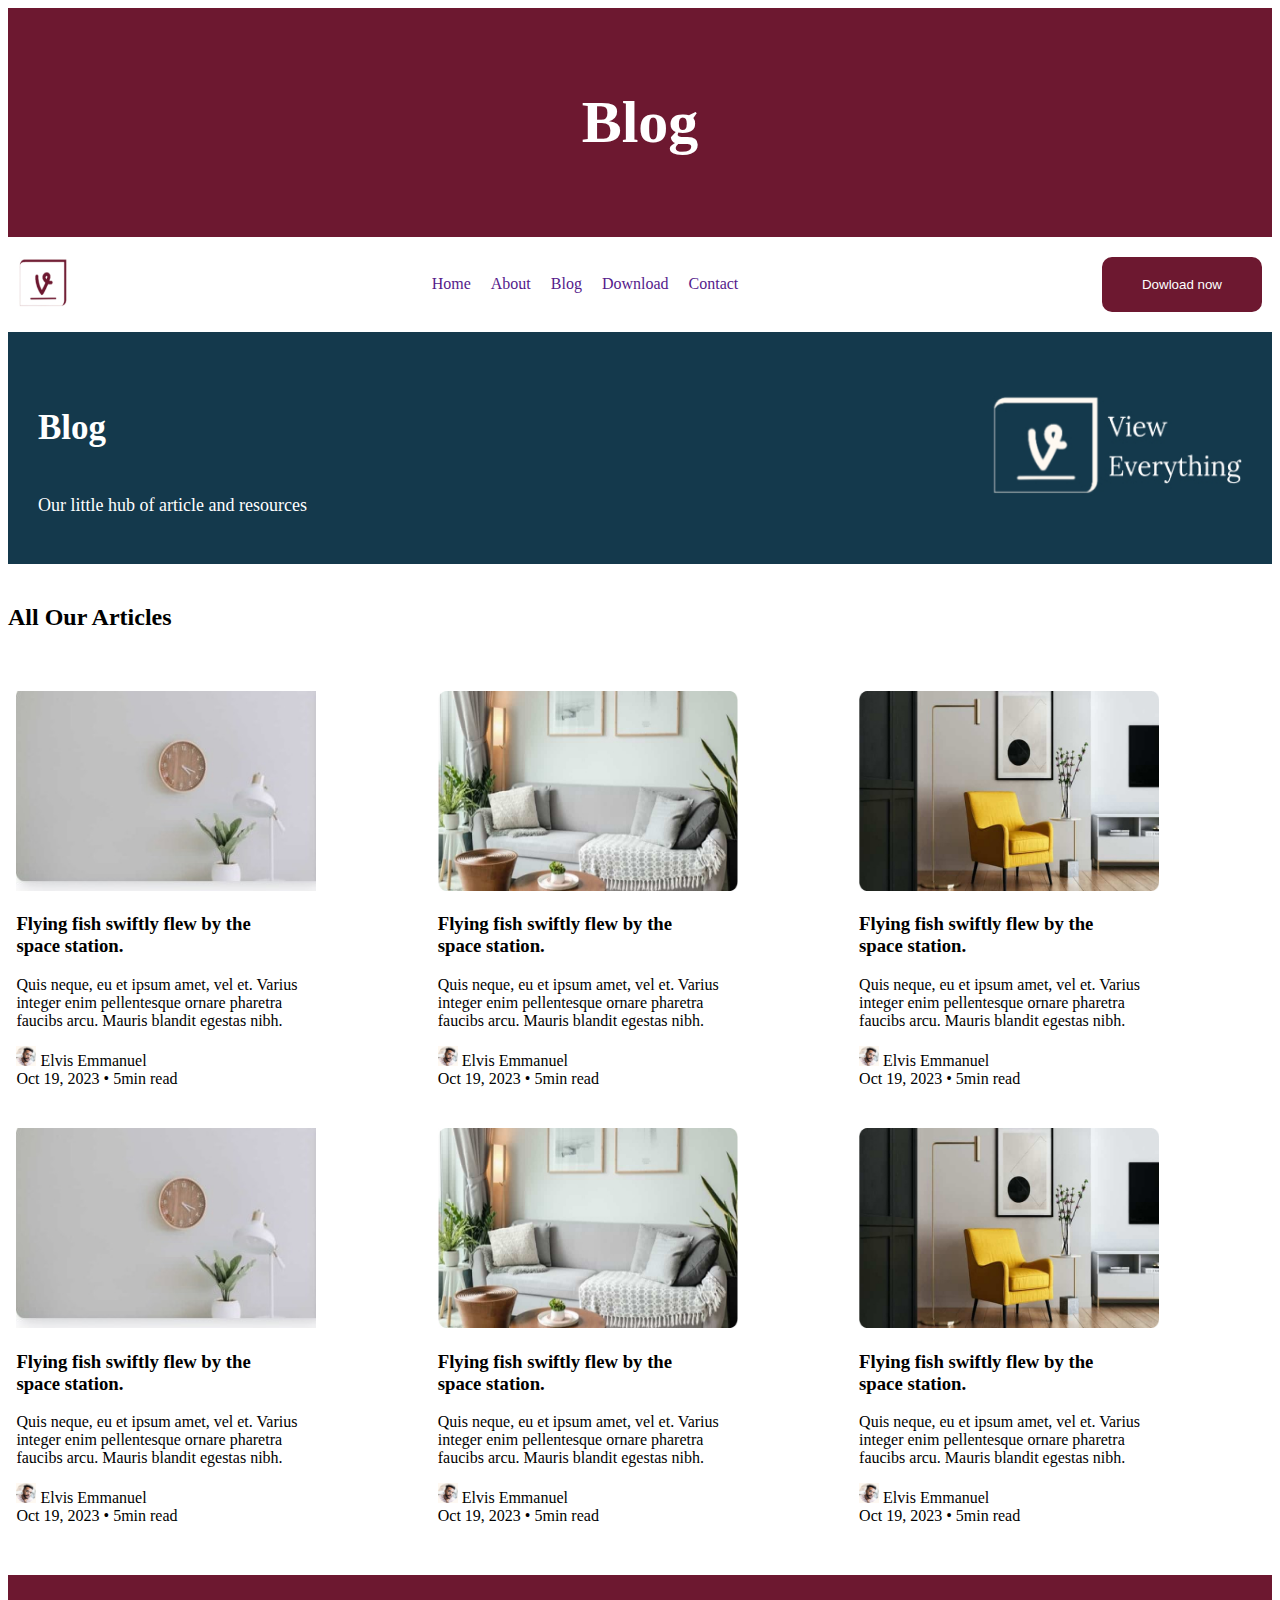
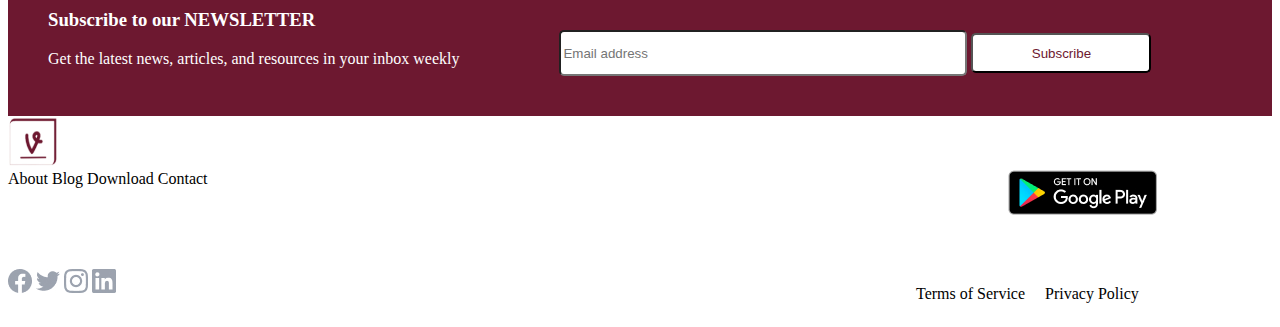
<file: blog3.html>
<!DOCTYPE html>
<html lang="en">
<head>
    <meta charset="UTF-8">
    <meta name="viewport" content="width=device-width, initial-scale=1.0">
    <title>Blog3</title>
    <link rel="stylesheet" href="blog3.css">
</head>
<body>
    <section>
        <main class="header">
            <h2>Blog</h2>
        </main>
        <main class="navbar">
            <div>
                <img src="image 17 SCULOGO.jpg" alt="">
            </div>
            <div>
                <a href="">Home</a>
                <a href="">About</a>
                <a href="">Blog</a>
                <a href="">Download</a>
                <a href="">Contact</a>
            </div>
            <div>
                <button>Dowload now</button>
            </div>
        </main>
        <main class="bloghub">
            <div>
                <h4>Blog</h4>
                <p>Our little hub of article and resources</p>
            </div>
            <div>
                <img src="viewelogo.jpg" alt="">
            </div>
        </main>

        <main class="Article">
            <div>
                <h2>All Our Articles</h2>
            </div>
            <div class="Art1">
                <div>
                    <img src="blog2.jpg" alt="" width="300" height="200">
                    <h3>Flying fish swiftly flew by the <br> space station.</h3>
                    <p>Quis neque, eu et ipsum amet, vel et. Varius <br> integer
                        enim pellentesque ornare pharetra <br> faucibs arcu. Mauris blandit egestas nibh.</p>
                    <img src="Ellipse 1.jpg" alt="" width="20" height="20"> Elvis Emmanuel <br>Oct 19, 2023 • 5min read
                </div>
                <div>
                    <img src="blog3.jpg" alt="" width="300" height="200">
                    <h3>Flying fish swiftly flew by the <br> space station.</h3>
                    <p>Quis neque, eu et ipsum amet, vel et. Varius <br> integer
                        enim pellentesque ornare pharetra <br> faucibs arcu. Mauris blandit egestas nibh.</p>
                    <img src="Ellipse 1.jpg" alt="" width="20" height="20"> Elvis Emmanuel <br>Oct 19, 2023 • 5min read
                </div>
                <div>
                    <img src="blog4 (1).jpg" alt="" width="300" height="200">
                    <h3>Flying fish swiftly flew by the <br> space station.</h3>
                    <p>Quis neque, eu et ipsum amet, vel et. Varius <br> integer
                        enim pellentesque ornare pharetra <br> faucibs arcu. Mauris blandit egestas nibh.</p>
                    <img src="Ellipse 1.jpg" alt="" width="20" height="20"> Elvis Emmanuel <br>Oct 19, 2023 • 5min read
                </div>
                <div>
                    <img src="blog2.jpg" alt="" width="300" height="200">
                    <h3>Flying fish swiftly flew by the <br> space station.</h3>
                    <p>Quis neque, eu et ipsum amet, vel et. Varius <br> integer
                        enim pellentesque ornare pharetra <br> faucibs arcu. Mauris blandit egestas nibh.</p>
                    <img src="Ellipse 1.jpg" alt="" width="20" height="20"> Elvis Emmanuel <br>Oct 19, 2023 • 5min read
                </div>
                <div>
                    <img src="blog3.jpg" alt="" width="300" height="200">
                    <h3>Flying fish swiftly flew by the <br> space station.</h3>
                    <p>Quis neque, eu et ipsum amet, vel et. Varius <br> integer
                        enim pellentesque ornare pharetra <br> faucibs arcu. Mauris blandit egestas nibh.</p>
                    <img src="Ellipse 1.jpg" alt="" width="20" height="20"> Elvis Emmanuel <br>Oct 19, 2023 • 5min read
                </div>
                <div>
                    <img src="blog4 (1).jpg" alt="" width="300" height="200">
                    <h3>Flying fish swiftly flew by the <br> space station.</h3>
                    <p>Quis neque, eu et ipsum amet, vel et. Varius <br> integer
                        enim pellentesque ornare pharetra <br> faucibs arcu. Mauris blandit egestas nibh.</p>
                    <img src="Ellipse 1.jpg" alt="" width="20" height="20"> Elvis Emmanuel <br>Oct 19, 2023 • 5min read
                </div>
            </div>
        </main>
    </section>

    <div class="footer1"> 
        <div>
            <h3>Subscribe to our NEWSLETTER</h3>
           <p>Get the latest news, articles, and resources in your inbox weekly </p>
        </div>
        <div>
            <input class="button5" placeholder="Email address"></input>
            <button class="button6">Subscribe</button>
        </div>
        </div>
        <div class="navb">
    
            <div class="logo">
                <img src="image 17 SCULOGO.jpg" alt="" width="50" height="50">
            </div>
        </div>
    
            <div class="log3">
                <div> 
                About
                Blog
                Download
                Contact
                </div>
                <div class="pik2">
                 <img src="google.jpg" alt="">
                </div>
            </div>
    
            <div class="log4"> 
            <div>
                <img src="Social icon fab.jpg" alt="">
                <img src="Social icon twt.jpg" alt="">
                <img src="Social icon int.jpg" alt="">
                <img src="Social icon lik.jpg" alt="">
            </div>
    
            <div class="log5">
                <p>Terms of Service</p>
                <p>Privacy Policy</p>
            </div>
            </div>
    


</body>
</html>
</file>
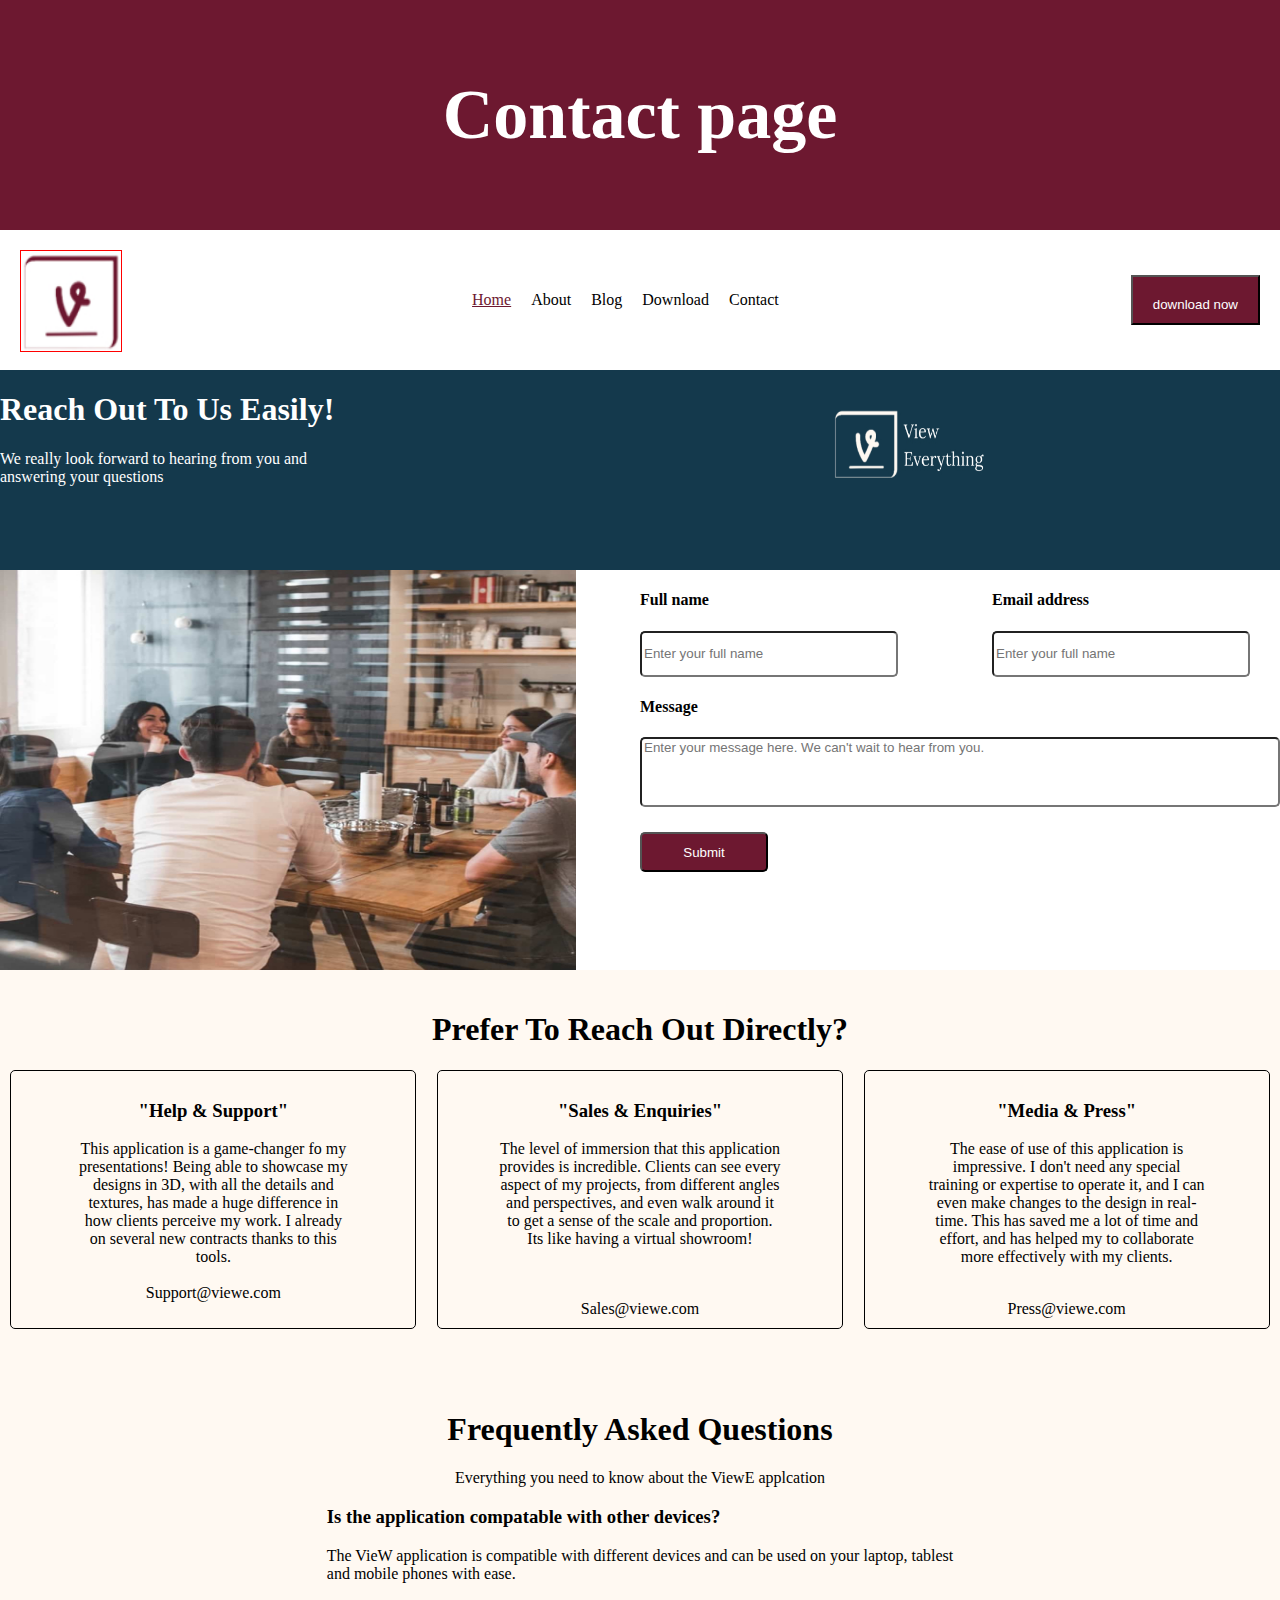
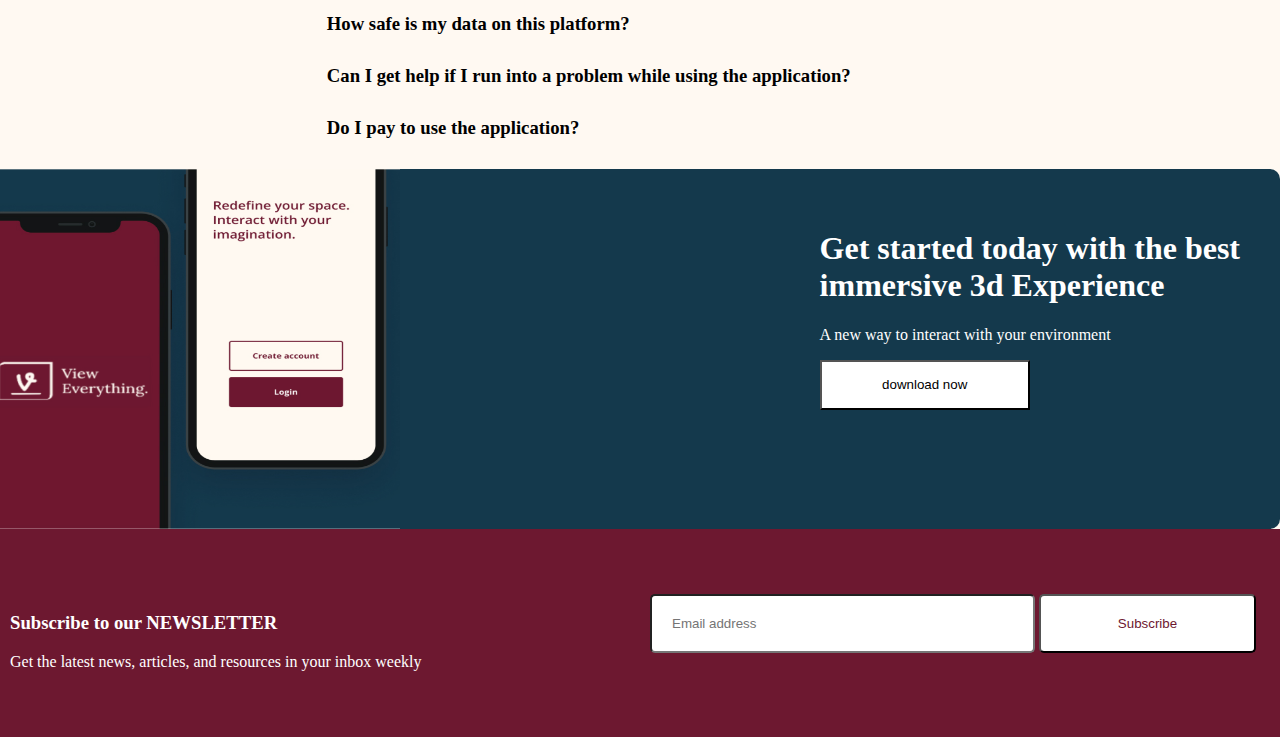
<file: cont.html>
<!DOCTYPE html>
<html lang="en">

<head>
    <meta charset="UTF-8">
    <meta name="viewport" content="width=device-width, initial-scale=1.0">
    <title>contact page</title>
    <link rel="stylesheet" href="cont.css">
</head>

<body>
    <div class="header">
        <h1>Contact page</h1>
    </div>
    <div class="navb">

        <div class="logo">
            <img src="image 17 SCULOGO.jpg" alt="">
        </div>

        <div class="SmallDisplayNone">
            <a href="">home</a>
            <a href="">about</a>
            <a href="">blog</a>
            <a href="">download</a>
            <a href="contact.html">contact</a>
        </div>
        <div class="SmallDisplayNone">
            <button class="button1">
                download now
            </button>
        </div>
    </div>

    <div class="pag1">
        <div>
            <h1>Reach Out To Us Easily!</h1>
            <p>We really look forward to hearing from you and <br>answering your questions</p>
        </div>

        <div class="phot1">
            <img src="viewelogo.jpg" alt="" width="150" height="70">
        </div>
    </div>

    <div class="forms">
        <div>
            <img class="sideimg" src="Image con.jpg" alt="" style="width: 90%;" height="400">
        </div>

        <div style="display: flex; flex-direction: column;">
            <div class="getflex" style="width: 100%;">
                <div style="width: 45%;">
                    <h4>Full name</h4>
                    <input class="form1" placeholder="Enter your full name"></input>
                </div>
                <div style="width: 45%;">
                    <h4>Email address</h4>
                    <input class="form2" placeholder="Enter your full name"></input>
                </div>
            </div>
            <div class="grid">
                <h4>Message</h4>
                <input class="form3" placeholder="Enter your message here. We can't wait to hear from you."></input>
                <button class="form4">Submit</button>
            </div>
        </div>




    </div>
    </div>

    <div class="pref">
        <div class="reach">
            <h1>Prefer To Reach Out Directly?</h1>
        </div>
        <div class="reachs">
            <div class="reach1">
                <h3>"Help & Support"</h3>
                <p>This application is a game-changer fo my <br> presentations! Being able to showcase my <br> designs
                    in 3D,
                    with all the details and <br> textures, has made a huge difference in <br> how clients perceive my
                    work.
                    I already <br> on several new contracts thanks to this <br> tools. <br> <br> Support@viewe.com
            </div>
            <div class="reach1">
                <h3>"Sales & Enquiries"</h3>
                <p>The level of immersion that this application <br> provides is incredible.
                    Clients can see every <br> aspect of my projects, from different angles <br>
                    and perspectives, and even walk around it <br> to get a sense of the scale
                    and proportion. <br> Its like having a virtual showroom!</p> <br><br> Sales@viewe.com
            </div>
            <div class="reach1">
                <h3>"Media & Press"</h3>
                <p>The ease of use of this application is <br> impressive. I don't need any special <br> training
                    or expertise to operate it, and I can <br> even make changes to the design in real- <br>time.
                    This has saved me a lot of time and <br> effort, and has helped my to collaborate <br> more
                    effectively with my clients.</p> <br>Press@viewe.com
            </div>
        </div>
    </div>

    <div class="pag2">
        <div>
            <div class="frett">
                <h1>Frequently Asked Questions</h1>
            </div>
            <div class="view">
                <p>Everything you need to know about the ViewE applcation</p>
            </div>
            <div style="text-align: left;">
                <h3>Is the application compatable with other devices?</h3>
                <p>The VieW application is compatible with different devices and can be used on your laptop, tablest
                    <br>
                    and mobile phones with ease.</p>
            </div>
            <div style="text-align: left; gap: 20px; ">
                <h3 style="margin: 30px 0 0 0;">How safe is my data on this platform?</h3>
                <h3 style="margin: 30px 0 0 0;">Can I get help if I run into a problem while using the application?</h3>
                <h3 style="margin: 30px 0 0 0;">Do I pay to use the application?</h3>
            </div>
           
            </div>
        </div>

    </div>
    <section id="section1">

        <div class="pag3">
            <div class="image1995">
                <img src="imgcob.jpg" alt="" width="400" >
            </div>
            <div class="tet1">
                <div>
                    <h1>Get started today with the best <br>immersive 3d Experience</h1>
                </div>
                <div>
                    <p>A new way to interact with your environment</p>
                    <button class="butn1">
                        download now
                    </button>
                </div>
            </div>
        </div>
    </section>

    <div class="fot1">
        <div>
            <h3>Subscribe to our NEWSLETTER</h3>
            <p>Get the latest news, articles, and resources in your inbox weekly </p>
        </div>
        <div s>
            <input class="butn2" placeholder="Email address"></input>
            <button class="butn3">Subscribe</button>
        </div>
    </div>







</body>

</html>
</file>
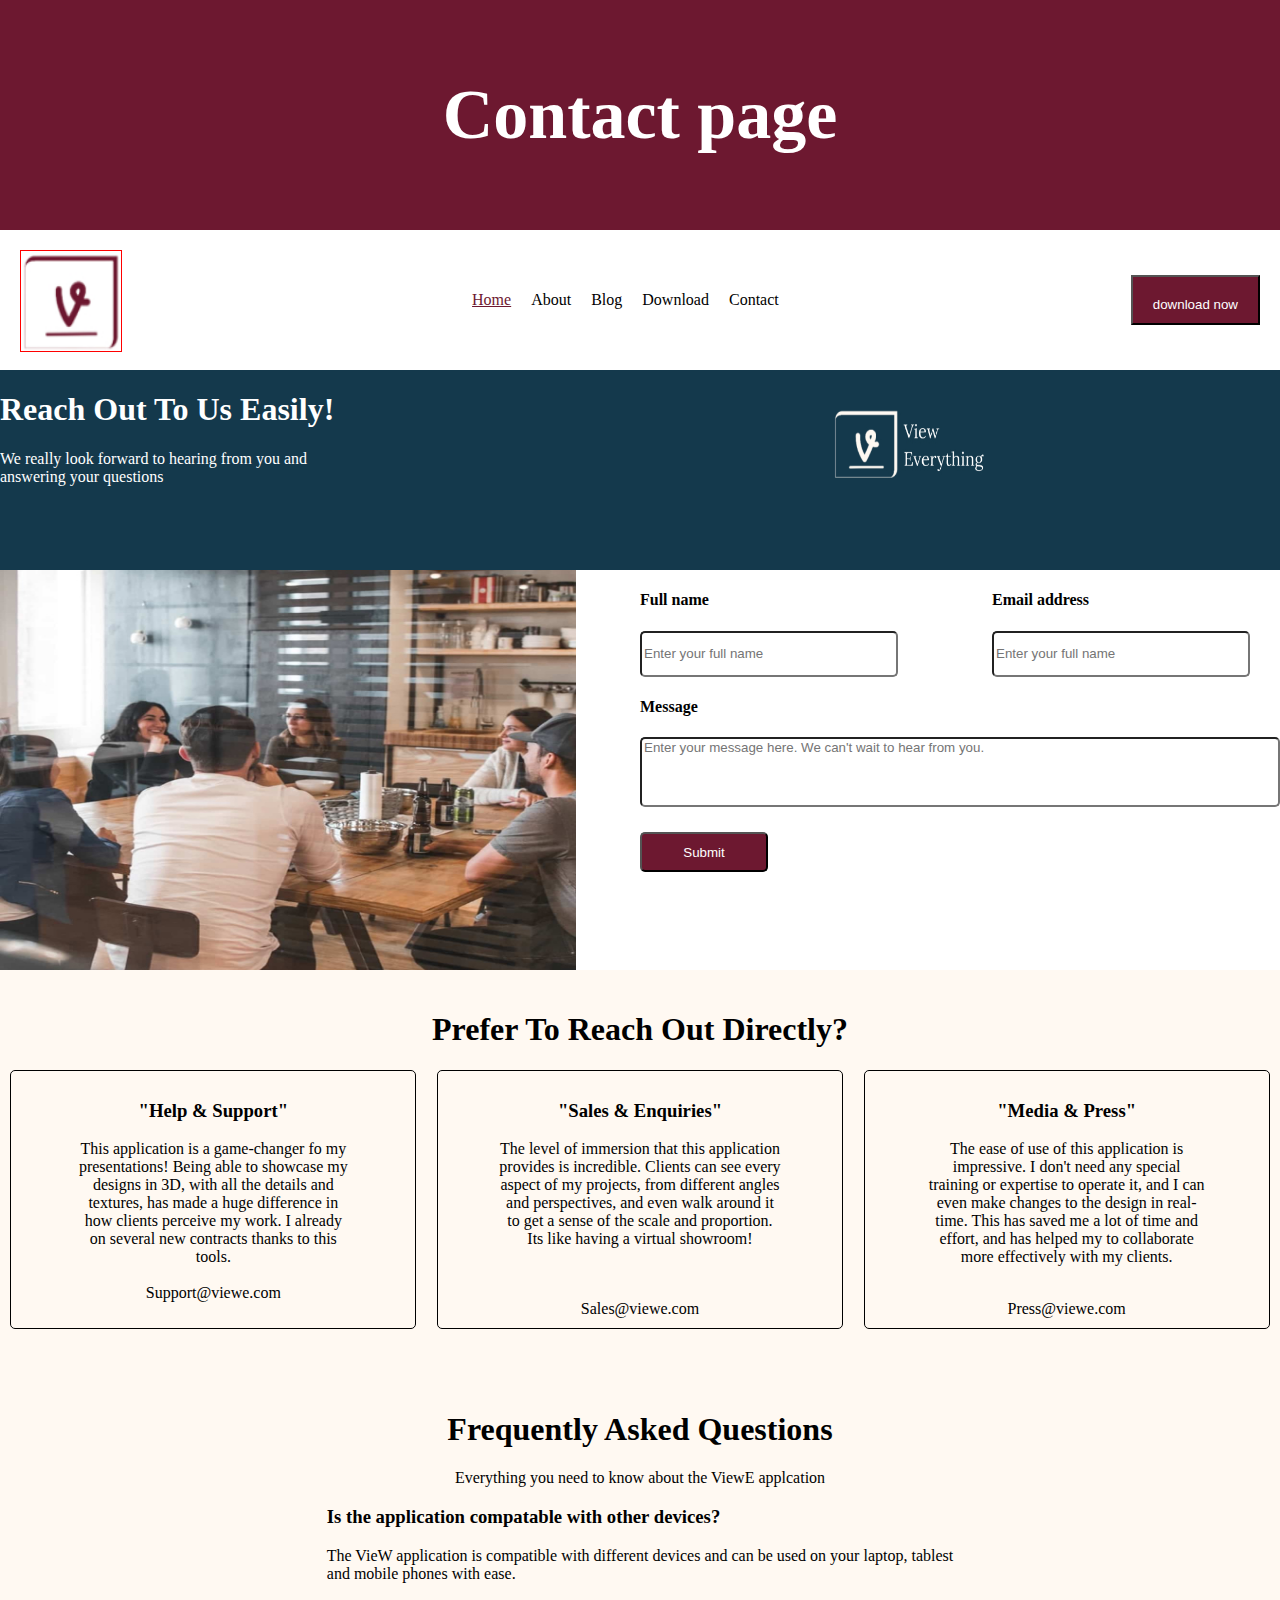
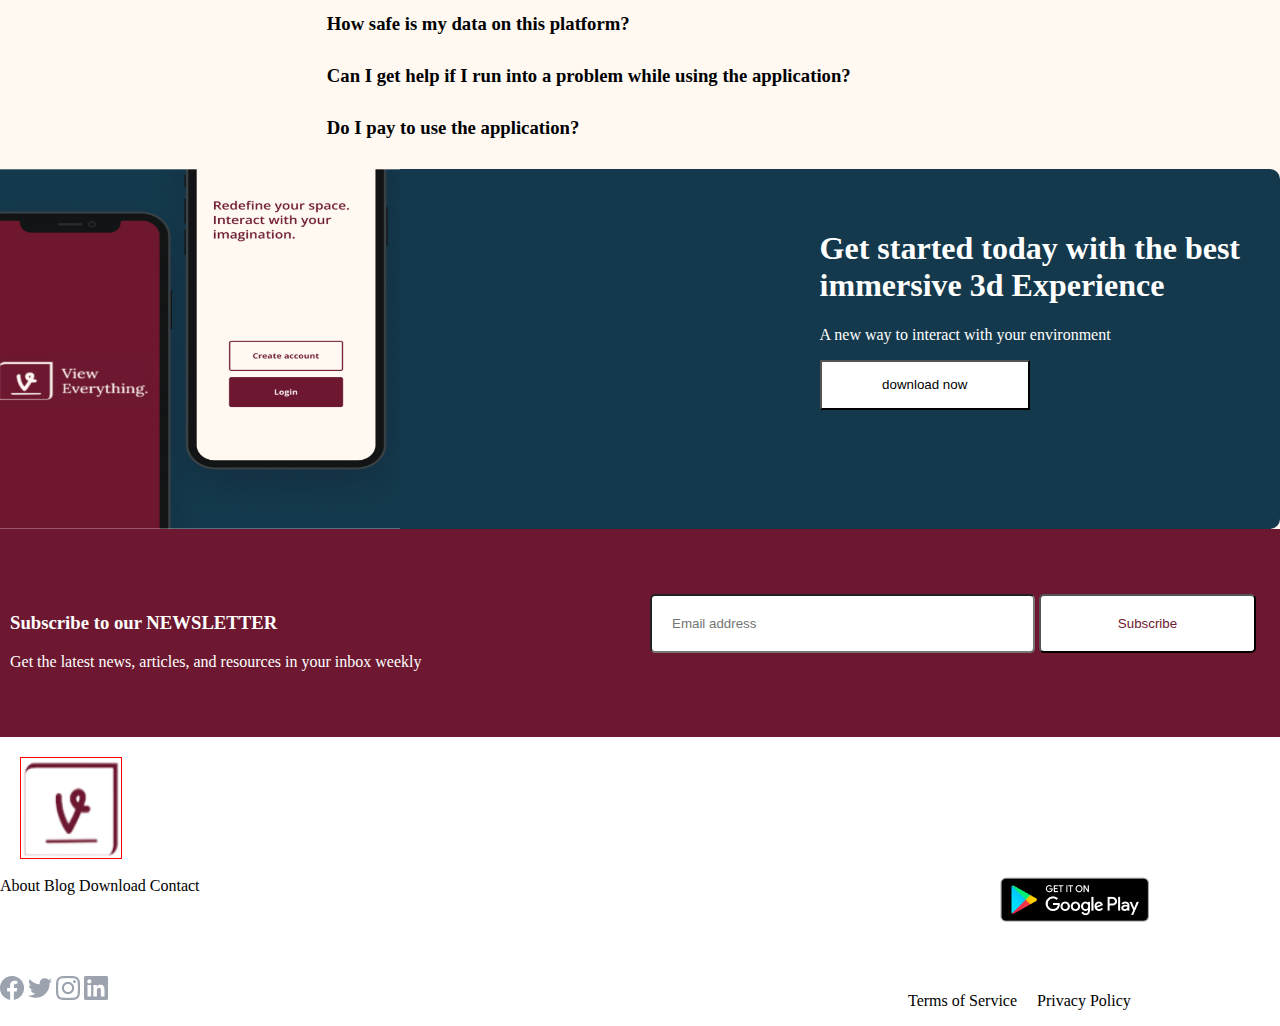
<file: contact.html>
<!DOCTYPE html>
<html lang="en">

<head>
    <meta charset="UTF-8">
    <meta name="viewport" content="width=device-width, initial-scale=1.0">
    <title>contact page</title>
    <link rel="stylesheet" href="cont.css">
</head>

<body>
    <div class="header">
        <h1>Contact page</h1>
    </div>
    <div class="navb">

        <div class="logo">
            <img src="image 17 SCULOGO.jpg" alt="">
        </div>

        <div class="links">
            <a href="/">home</a>
            <a href="about.html">about</a>
            <a href="blog.html">blog</a>
            <a href="download.html">download</a>
            <a href="contact.html">contact</a>
        </div>
        <div class="SmallDisplayNone">
            <button class="button1">
                download now
            </button>
        </div>
    </div>

    <div class="pag1">
        <div>
            <h1>Reach Out To Us Easily!</h1>
            <p>We really look forward to hearing from you and <br>answering your questions</p>
        </div>

        <div class="phot1">
            <img src="viewelogo.jpg" alt="" width="150" height="70">
        </div>
    </div>

    <div class="forms">
        <div>
            <img class="sideimg" src="Image con.jpg" alt="" style="width: 90%;" height="400">
        </div>

        <div style="display: flex; flex-direction: column;">
            <div class="getflex" style="width: 100%;">
                <div class="fullName">
                    <h4>Full name</h4>
                    <input class="form1" placeholder="Enter your full name"></input>
                </div>
                <div class="fullName">
                    <h4>Email address</h4>
                    <input class="form2" placeholder="Enter your full name"></input>
                </div>
            </div>
            <div class="grid">
                <h4>Message</h4>
                <input class="form3" placeholder="Enter your message here. We can't wait to hear from you."></input>
                <button class="form4">Submit</button>
            </div>
        </div>




    </div>
    </div>

    <div class="pref">
        <div class="reach">
            <h1>Prefer To Reach Out Directly?</h1>
        </div>
        <div class="reachs">
            <div class="reach1">
                <h3>"Help & Support"</h3>
                <p>This application is a game-changer fo my <br> presentations! Being able to showcase my <br> designs
                    in 3D,
                    with all the details and <br> textures, has made a huge difference in <br> how clients perceive my
                    work.
                    I already <br> on several new contracts thanks to this <br> tools. <br> <br> Support@viewe.com
            </div>
            <div class="reach1">
                <h3>"Sales & Enquiries"</h3>
                <p>The level of immersion that this application <br> provides is incredible.
                    Clients can see every <br> aspect of my projects, from different angles <br>
                    and perspectives, and even walk around it <br> to get a sense of the scale
                    and proportion. <br> Its like having a virtual showroom!</p> <br><br> Sales@viewe.com
            </div>
            <div class="reach1">
                <h3>"Media & Press"</h3>
                <p>The ease of use of this application is <br> impressive. I don't need any special <br> training
                    or expertise to operate it, and I can <br> even make changes to the design in real- <br>time.
                    This has saved me a lot of time and <br> effort, and has helped my to collaborate <br> more
                    effectively with my clients.</p> <br>Press@viewe.com
            </div>
        </div>
    </div>

    <div class="pag2">
        <div>
            <div class="frett">
                <h1>Frequently Asked Questions</h1>
            </div>
            <div class="view">
                <p>Everything you need to know about the ViewE applcation</p>
            </div>
            <div style="text-align: left;">
                <h3>Is the application compatable with other devices?</h3>
                <p>The VieW application is compatible with different devices and can be used on your laptop, tablest
                    <br>
                    and mobile phones with ease.</p>
            </div>
            <div style="text-align: left; gap: 20px; ">
                <h3 style="margin: 30px 0 0 0;">How safe is my data on this platform?</h3>
                <h3 style="margin: 30px 0 0 0;">Can I get help if I run into a problem while using the application?</h3>
                <h3 style="margin: 30px 0 0 0;">Do I pay to use the application?</h3>
            </div>
           
            </div>
        </div>

    </div>
    <section id="section1">

        <div class="pag3">
            <div class="image1995">
                <img src="imgcob.jpg" alt="" width="400" >
            </div>
            <div class="tet1">
                <div>
                    <h1>Get started today with the best <br>immersive 3d Experience</h1>
                </div>
                <div>
                    <p>A new way to interact with your environment</p>
                    <button class="butn1">
                        download now
                    </button>
                </div>
            </div>
        </div>
    </section>

    <div class="fot1">
        <div>
            <h3>Subscribe to our NEWSLETTER</h3>
            <p>Get the latest news, articles, and resources in your inbox weekly </p>
        </div>
        <div>
            <input class="butn2" placeholder="Email address"></input>
            <button class="butn3">Subscribe</button>
        </div>
    </div>

    <div class="navb">

        <div class="logo">
            <img src="image 17 SCULOGO.jpg" alt="" width="50" height="50">
        </div>
    </div>

        <div class="log3">
            <div> 
            About
            Blog
            Download
            Contact
            </div>
            <div class="pik2">
             <img src="google.jpg" alt="">
            </div>
        </div>

        <div class="log4"> 
        <div>
            <img src="Social icon fab.jpg" alt="">
            <img src="Social icon twt.jpg" alt="">
            <img src="Social icon int.jpg" alt="">
            <img src="Social icon lik.jpg" alt="">
        </div>

        <div class="log5">
            <p>Terms of Service</p>
            <p>Privacy Policy</p>
        </div>
        </div>







</body>

</html>
</file>
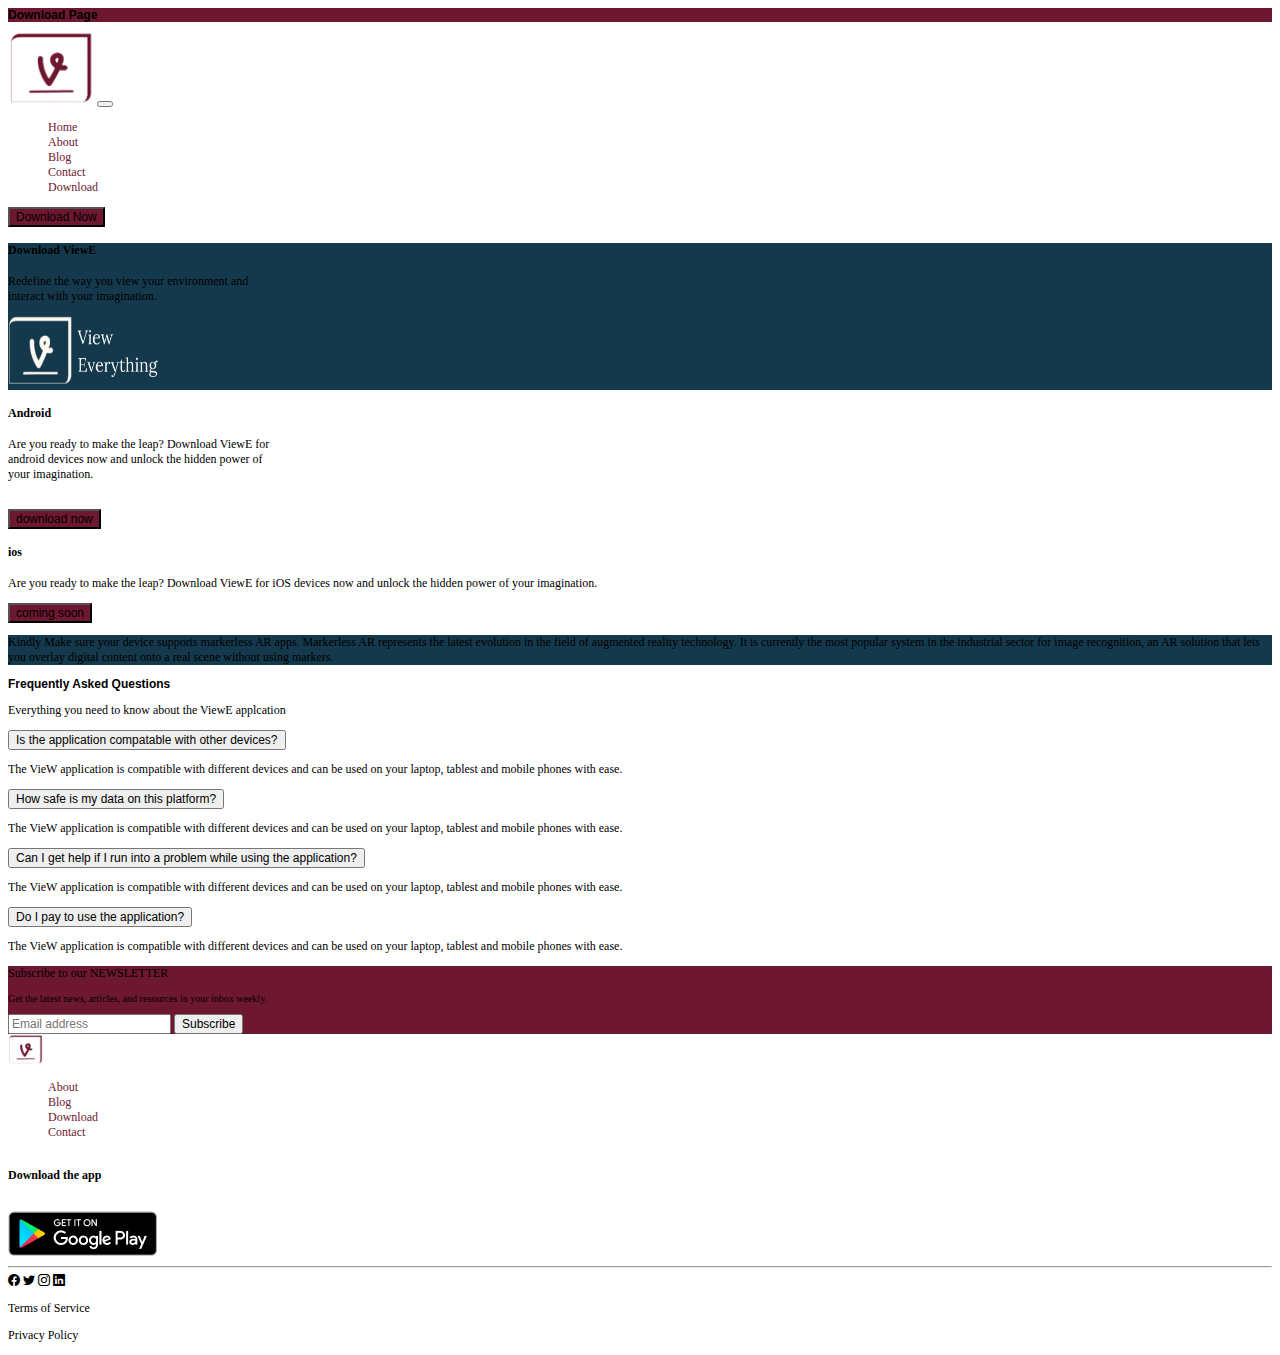
<file: dowload.html>
<!DOCTYPE html>
<html lang="en">

<head>
    <meta charset="UTF-8">
    <meta name="viewport" content="width=device-width, initial-scale=1.0">
    <title>download page</title>
    <link rel="stylesheet" href="downlo.css">
    <link href="https://cdn.jsdelivr.net/npm/bootstrap@5.3.2/dist/css/bootstrap.min.css" rel="stylesheet"
        integrity="sha384-T3c6CoIi6uLrA9TneNEoa7RxnatzjcDSCmG1MXxSR1GAsXEV/Dwwykc2MPK8M2HN" crossorigin="anonymous">
</head>

<body>
    <div class="container-fluid ">
        <div class="row">

            <div class="download text-center py-4 text-light">
                <h1>Download Page</h1>
            </div>

            <nav class="navbar navbar-expand-lg bg-body-tertiary">
                <div class="container-fluid">
                    <a class="navbar-brand" href="#"><img class="col-md-5 col-4" src="./image 17 SCULOGO.jpg"
                            alt=""></a>
                    <button class="navbar-toggler" type="button" data-bs-toggle="collapse"
                        data-bs-target="#navbarSupportedContent" aria-controls="navbarSupportedContent"
                        aria-expanded="false" aria-label="Toggle navigation">
                        <span class="navbar-toggler-icon"></span>
                    </button>
                    <div class="collapse navbar-collapse " id="navbarSupportedContent">

                        <ul class="navbar-nav me-auto  mx-auto mb-2 mb-lg-0">
                            <li class="nav-item">
                                <a class="nav-link active" aria-current="page" href="#">Home</a>
                            </li>
                            <li class="nav-item">
                                <a class="nav-link" href="about.html">About</a>
                            </li>
                            <li class="nav-item">
                                <a class="nav-link" href="blog.html">Blog</a>
                            </li>
                            <li class="nav-item">
                                <a class="nav-link" href="contact.html">Contact</a>
                            </li>
                            <li class="nav-item">
                                <a class="nav-link" href="dowload.html">Download</a>
                            </li>
                        </ul>

                        <form class="d-flex" role="search">
                            <button class="btn-color text-light border border-none py-2" type="submit">Download
                                Now</button>
                        </form>
                    </div>
                </div>
            </nav>

            <div class=" get-bg-color ">
                <div class="d-flex mx-auto px-md-5 py-md-5 px-2 py-5 my-md-5">

                    <div class=" col-md-6 col-12 text-light">
                        <h4 class=""> Download ViewE</h4>
                        <p class="col-12">Redefine the way you view your environment and <br>interact with your
                            imagination.</p>
                    </div>
                    <div class="col-md-6 d-md-block d-none">
                        <img class="offset-md-8" src="viewelogo.jpg" alt="" width="150" height="70">
                    </div>
                </div>
            </div>
            <div class="d-md-flex mx-auto justify-content-between mt-5 px-5 ">
                <div class="border py-3 px-3 col-12 col-md-5 rounded">
                    <h4>Android</h4>
                    <p>Are you ready to make the leap? Download ViewE for <br> android devices now and unlock the hidden
                        power of <br> your imagination.</p> <br>
                    <button class="butt2  rounded  text-light border border-none py-2">
                        download now
                    </button>

                </div>
                <div class="border py-3 px-3 mt-2 col-12 mt-md-0  col-md-5 rounded">
                    <h4>ios</h4>
                    <p>Are you ready to make the leap? Download ViewE for iOS devices now and unlock the hidden power of
                        your imagination.</p>
                    <button class="butt2 rounded text-light border border-none py-2">
                        coming soon
                    </button>
                </div>
            </div>

            <div class="px-md-5 ">

                <div class="border rounded get-bg-color px-md-4 px-2 mt-md-4 mt-2  py-md-5 py-2">
                    <p class="text-light col-12">Kindly Make sure your device supports markerless AR apps. Markerless AR
                        represents the latest evolution in the field of augmented reality technology. It is currently
                        the most popular system in the industrial sector for image recognition, an AR solution that lets
                        you overlay digital content onto a real scene without using markers.</p>
                </div>
            </div>
            <div>
                <h2 class="text-center mt-3 getfont">Frequently Asked Questions</h2>
                <p class="text-center">Everything you need to know about the ViewE applcation</p>

                <div class="accordion col-md-6 col-12 mx-auto" id="accordionPanelsStayOpenExample">
                    <div class="accordion-item">
                        <h2 class="accordion-header">
                            <button class="accordion-button" type="button" data-bs-toggle="collapse"
                                data-bs-target="#panelsStayOpen-collapseOne" aria-expanded="true"
                                aria-controls="panelsStayOpen-collapseOne">
                                Is the application compatable with other devices?
                            </button>
                        </h2>
                        <div id="panelsStayOpen-collapseOne" class="accordion-collapse collapse show">
                            <div class="accordion-body">
                                <p>The VieW application is compatible with different devices and can be used on your
                                    laptop, tablest and mobile phones with ease.</p>
                            </div>
                        </div>
                    </div>
                    <div class="accordion-item">
                        <h2 class="accordion-header">
                            <button class="accordion-button collapsed" type="button" data-bs-toggle="collapse"
                                data-bs-target="#panelsStayOpen-collapseTwo" aria-expanded="false"
                                aria-controls="panelsStayOpen-collapseTwo">
                                How safe is my data on this platform?
                            </button>
                        </h2>
                        <div id="panelsStayOpen-collapseTwo" class="accordion-collapse collapse">
                            <div class="accordion-body">
                                <p>The VieW application is compatible with different devices and can be used on your
                                    laptop, tablest and mobile phones with ease.</p>
                            </div>
                        </div>
                    </div>
                    <div class="accordion-item">
                        <h2 class="accordion-header">
                            <button class="accordion-button collapsed" type="button" data-bs-toggle="collapse"
                                data-bs-target="#panelsStayOpen-collapseThree" aria-expanded="false"
                                aria-controls="panelsStayOpen-collapseThree">
                                Can I get help if I run into a problem while using the application?
                            </button>
                        </h2>
                        <div id="panelsStayOpen-collapseThree" class="accordion-collapse collapse">
                            <div class="accordion-body">
                                <p>The VieW application is compatible with different devices and can be used on your
                                    laptop, tablest and mobile phones with ease.</p>
                            </div>
                        </div>
                    </div>
                    <div class="accordion-item">
                        <h2 class="accordion-header">
                            <button class="accordion-button collapsed" type="button" data-bs-toggle="collapse"
                                data-bs-target="#panelsStayOpen-collapseFour" aria-expanded="false"
                                aria-controls="panelsStayOpen-collapseFour">
                                Do I pay to use the application?
                            </button>
                        </h2>
                        <div id="panelsStayOpen-collapseFour" class="accordion-collapse collapse">
                            <div class="accordion-body">
                                <p>The VieW application is compatible with different devices and can be used on your
                                    laptop, tablest and mobile phones with ease.</p>
                            </div>
                        </div>
                    </div>
                </div>
            </div>
            <div>
                <div>
                    <div class="d-md-flex footer text-light py-4 px-4 mt-5 justify-content-between">
                        <div class="mt-4">
                            <p>Subscribe to our NEWSLETTER</p>
                            <p style="font-size: 10px;">Get the latest news, articles, and resources in your inbox
                                weekly.</p>
                        </div>
                        <div>
                            <div class="d-md-flex gap-2 mt-4">
                                <input type="text" class="form-control " placeholder="Email address">
                                <button class="btn btn-light mt-2">Subscribe</button>
                            </div>
                        </div>
                    </div>
                </div>

                <div>
                    <div class="mt-4">

                        <img style="height: 30px;" class="ms-md-4 ms-4" src="./image 17 SCULOGO.jpg" alt="">
                        <div class="d-md-flex justify-content-between">
                            <div>
                                <ul class="d-flex mt-3 gap-2">
                                    <li><a href="">About</a></li>
                                    <li><a href="">Blog</a></li>
                                    <li><a href="">Download</a></li>
                                    <li><a href="">Contact</a></li>
                                </ul>
                            </div>

                            <div class="d-grid ms-4 ms-md-0">
                                <h6 class=""> Download the app</h6>
                                <img src="google.jpg" alt="">
                            </div>
                        </div>
                    </div>
                </div>
                <hr>

                <div class="d-md-flex pb-5 justify-content-between">
                    <div class="ms-4 d-flex gap-3">
                        <i class="bi bi-facebook"></i>
                        <i class="bi bi-twitter"></i>
                        <i class="bi bi-instagram"></i>
                        <i class="bi bi-linkedin"></i>
                    </div>
                    <div class="ms-md-0 ms-4 mt-md-0 mt-1">
                        <p>Terms of Service</p>
                        <p>Privacy Policy</p>
                    </div>
                </div>
                <!-- </div> -->



            </div>
        </div>

     
</body>
<script src="https://cdn.jsdelivr.net/npm/bootstrap@5.3.2/dist/js/bootstrap.bundle.min.js"
    integrity="sha384-C6RzsynM9kWDrMNeT87bh95OGNyZPhcTNXj1NW7RuBCsyN/o0jlpcV8Qyq46cDfL"
    crossorigin="anonymous"></script>
    <link rel="stylesheet" href="https://cdn.jsdelivr.net/npm/bootstrap-icons@1.11.1/font/bootstrap-icons.css">

</html>
</file>
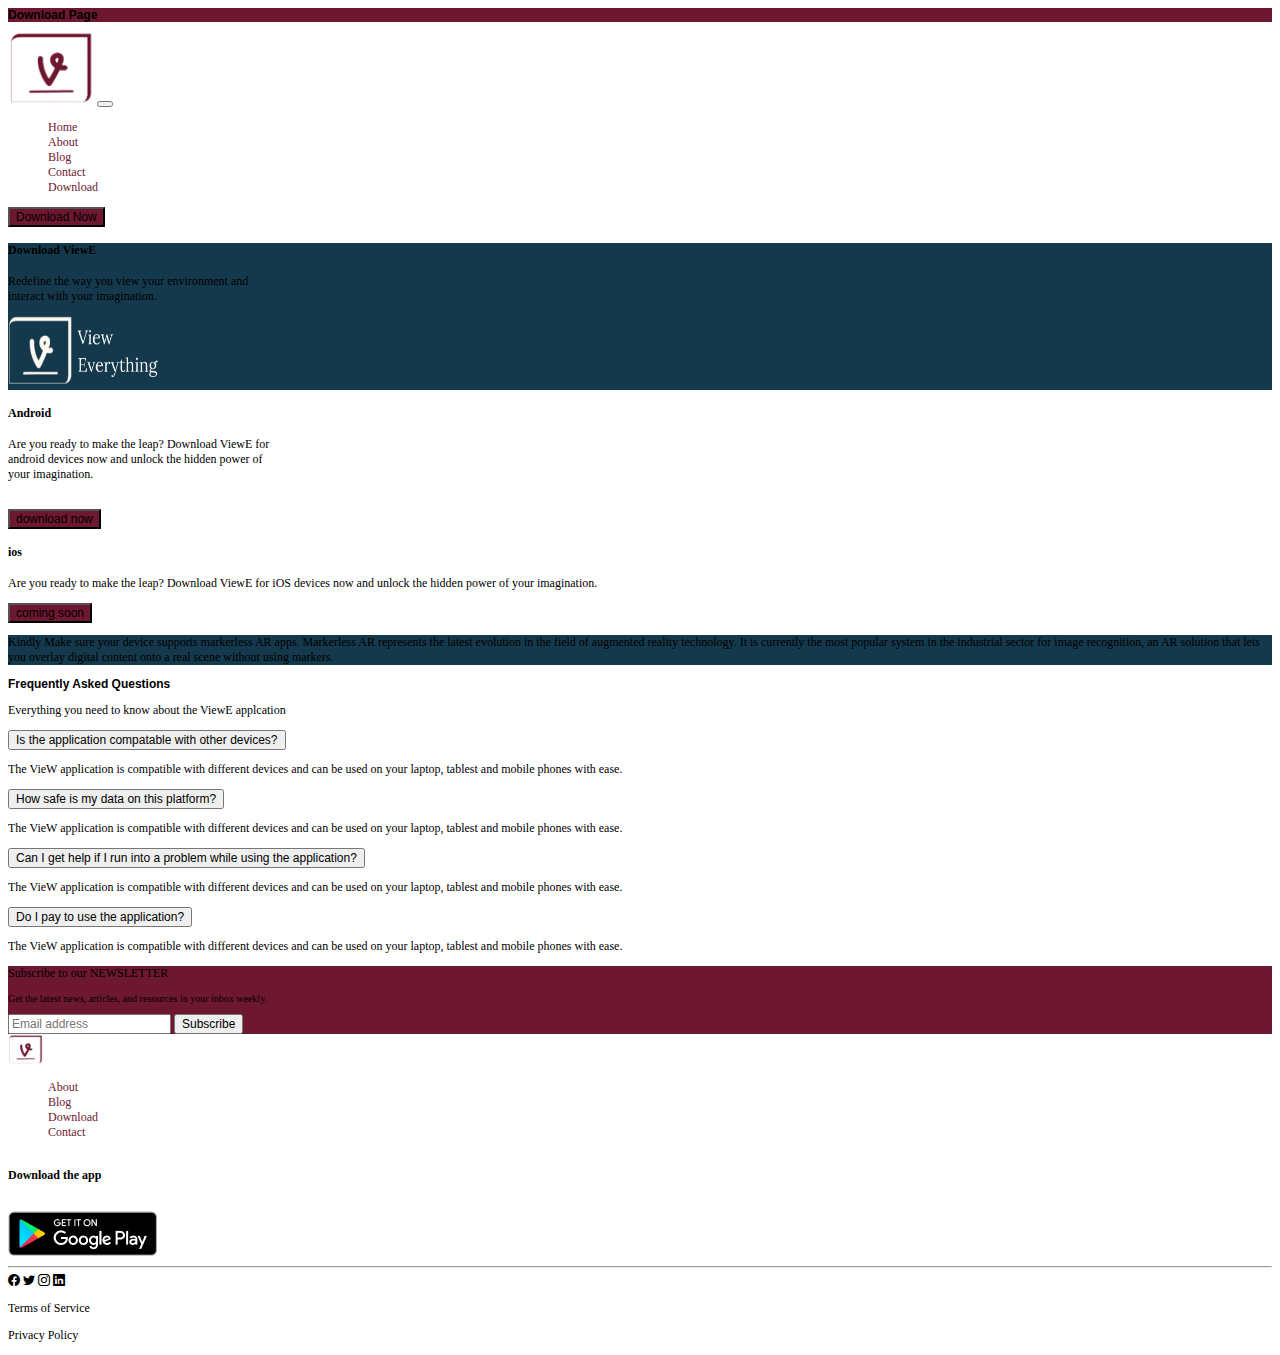
<file: download.html>
<!DOCTYPE html>
<html lang="en">

<head>
    <meta charset="UTF-8">
    <meta name="viewport" content="width=device-width, initial-scale=1.0">
    <title>download page</title>
    <link rel="stylesheet" href="downlo.css">
    <link href="https://cdn.jsdelivr.net/npm/bootstrap@5.3.2/dist/css/bootstrap.min.css" rel="stylesheet"
        integrity="sha384-T3c6CoIi6uLrA9TneNEoa7RxnatzjcDSCmG1MXxSR1GAsXEV/Dwwykc2MPK8M2HN" crossorigin="anonymous">
</head>

<body>
    <div class="container-fluid ">
        <div class="row">

            <div class="download text-center py-4 text-light">
                <h1>Download Page</h1>
            </div>

            <nav class="navbar navbar-expand-lg bg-body-tertiary">
                <div class="container-fluid">
                    <a class="navbar-brand" href="#"><img class="col-md-5 col-4" src="./image 17 SCULOGO.jpg"
                            alt=""></a>
                    <button class="navbar-toggler" type="button" data-bs-toggle="collapse"
                        data-bs-target="#navbarSupportedContent" aria-controls="navbarSupportedContent"
                        aria-expanded="false" aria-label="Toggle navigation">
                        <span class="navbar-toggler-icon"></span>
                    </button>
                    <div class="collapse navbar-collapse " id="navbarSupportedContent">

                        <ul class="navbar-nav me-auto  mx-auto mb-2 mb-lg-0">
                            <li class="nav-item">
                                <a class="nav-link active" aria-current="page" href="Home.html">Home</a>
                            </li>
                            <li class="nav-item">
                                <a class="nav-link" href="about.html">About</a>
                            </li>
                            <li class="nav-item">
                                <a class="nav-link" href="blog.html">Blog</a>
                            </li>
                            <li class="nav-item">
                                <a class="nav-link" href="contact.html">Contact</a>
                            </li>
                            <li class="nav-item">
                                <a class="nav-link" href="download.html">Download</a>
                            </li>
                        </ul>

                        <form class="d-flex" role="search">
                            <button class="btn-color text-light border border-none py-2" type="submit">Download
                                Now</button>
                        </form>
                    </div>
                </div>
            </nav>

            <div class=" get-bg-color ">
                <div class="d-flex mx-auto px-md-5 py-md-5 px-2 py-5 my-md-5">

                    <div class=" col-md-6 col-12 text-light">
                        <h4 class=""> Download ViewE</h4>
                        <p class="col-12">Redefine the way you view your environment and <br>interact with your
                            imagination.</p>
                    </div>
                    <div class="col-md-6 d-md-block d-none">
                        <img class="offset-md-8" src="viewelogo.jpg" alt="" width="150" height="70">
                    </div>
                </div>
            </div>
            <div class="d-md-flex mx-auto justify-content-between mt-5 px-5 ">
                <div class="border py-3 px-3 col-12 col-md-5 rounded">
                    <h4>Android</h4>
                    <p>Are you ready to make the leap? Download ViewE for <br> android devices now and unlock the hidden
                        power of <br> your imagination.</p> <br>
                    <button class="butt2  rounded  text-light border border-none py-2">
                        download now
                    </button>

                </div>
                <div class="border py-3 px-3 mt-2 col-12 mt-md-0  col-md-5 rounded">
                    <h4>ios</h4>
                    <p>Are you ready to make the leap? Download ViewE for iOS devices now and unlock the hidden power of
                        your imagination.</p>
                    <button class="butt2 rounded text-light border border-none py-2">
                        coming soon
                    </button>
                </div>
            </div>

            <div class="px-md-5 ">

                <div class="border rounded get-bg-color px-md-4 px-2 mt-md-4 mt-2  py-md-5 py-2">
                    <p class="text-light col-12">Kindly Make sure your device supports markerless AR apps. Markerless AR
                        represents the latest evolution in the field of augmented reality technology. It is currently
                        the most popular system in the industrial sector for image recognition, an AR solution that lets
                        you overlay digital content onto a real scene without using markers.</p>
                </div>
            </div>
            <div>
                <h2 class="text-center mt-3 getfont">Frequently Asked Questions</h2>
                <p class="text-center">Everything you need to know about the ViewE applcation</p>

                <div class="accordion col-md-6 col-12 mx-auto" id="accordionPanelsStayOpenExample">
                    <div class="accordion-item">
                        <h2 class="accordion-header">
                            <button class="accordion-button" type="button" data-bs-toggle="collapse"
                                data-bs-target="#panelsStayOpen-collapseOne" aria-expanded="true"
                                aria-controls="panelsStayOpen-collapseOne">
                                Is the application compatable with other devices?
                            </button>
                        </h2>
                        <div id="panelsStayOpen-collapseOne" class="accordion-collapse collapse show">
                            <div class="accordion-body">
                                <p>The VieW application is compatible with different devices and can be used on your
                                    laptop, tablest and mobile phones with ease.</p>
                            </div>
                        </div>
                    </div>
                    <div class="accordion-item">
                        <h2 class="accordion-header">
                            <button class="accordion-button collapsed" type="button" data-bs-toggle="collapse"
                                data-bs-target="#panelsStayOpen-collapseTwo" aria-expanded="false"
                                aria-controls="panelsStayOpen-collapseTwo">
                                How safe is my data on this platform?
                            </button>
                        </h2>
                        <div id="panelsStayOpen-collapseTwo" class="accordion-collapse collapse">
                            <div class="accordion-body">
                                <p>The VieW application is compatible with different devices and can be used on your
                                    laptop, tablest and mobile phones with ease.</p>
                            </div>
                        </div>
                    </div>
                    <div class="accordion-item">
                        <h2 class="accordion-header">
                            <button class="accordion-button collapsed" type="button" data-bs-toggle="collapse"
                                data-bs-target="#panelsStayOpen-collapseThree" aria-expanded="false"
                                aria-controls="panelsStayOpen-collapseThree">
                                Can I get help if I run into a problem while using the application?
                            </button>
                        </h2>
                        <div id="panelsStayOpen-collapseThree" class="accordion-collapse collapse">
                            <div class="accordion-body">
                                <p>The VieW application is compatible with different devices and can be used on your
                                    laptop, tablest and mobile phones with ease.</p>
                            </div>
                        </div>
                    </div>
                    <div class="accordion-item">
                        <h2 class="accordion-header">
                            <button class="accordion-button collapsed" type="button" data-bs-toggle="collapse"
                                data-bs-target="#panelsStayOpen-collapseFour" aria-expanded="false"
                                aria-controls="panelsStayOpen-collapseFour">
                                Do I pay to use the application?
                            </button>
                        </h2>
                        <div id="panelsStayOpen-collapseFour" class="accordion-collapse collapse">
                            <div class="accordion-body">
                                <p>The VieW application is compatible with different devices and can be used on your
                                    laptop, tablest and mobile phones with ease.</p>
                            </div>
                        </div>
                    </div>
                </div>
            </div>
            <div>
                <div>
                    <div class="d-md-flex footer text-light py-4 px-4 mt-5 justify-content-between">
                        <div class="mt-4">
                            <p>Subscribe to our NEWSLETTER</p>
                            <p style="font-size: 10px;">Get the latest news, articles, and resources in your inbox
                                weekly.</p>
                        </div>
                        <div>
                            <div class="d-md-flex gap-2 mt-4">
                                <input type="text" class="form-control " placeholder="Email address">
                                <button class="btn btn-light mt-2">Subscribe</button>
                            </div>
                        </div>
                    </div>
                </div>

                <div>
                    <div class="mt-4">

                        <img style="height: 30px;" class="ms-md-4 ms-4" src="./image 17 SCULOGO.jpg" alt="">
                        <div class="d-md-flex justify-content-between">
                            <div>
                                <ul class="d-flex mt-3 gap-2">
                                    <li><a href="">About</a></li>
                                    <li><a href="">Blog</a></li>
                                    <li><a href="">Download</a></li>
                                    <li><a href="">Contact</a></li>
                                </ul>
                            </div>

                            <div class="d-grid ms-4 ms-md-0">
                                <h6 class=""> Download the app</h6>
                                <img src="google.jpg" alt="">
                            </div>
                        </div>
                    </div>
                </div>
                <hr>

                <div class="d-md-flex pb-5 justify-content-between">
                    <div class="ms-4 d-flex gap-3">
                        <i class="bi bi-facebook"></i>
                        <i class="bi bi-twitter"></i>
                        <i class="bi bi-instagram"></i>
                        <i class="bi bi-linkedin"></i>
                    </div>
                    <div class="ms-md-0 ms-4 mt-md-0 mt-1">
                        <p>Terms of Service</p>
                        <p>Privacy Policy</p>
                    </div>
                </div>
                <!-- </div> -->



            </div>
        </div>

     
</body>
<script src="https://cdn.jsdelivr.net/npm/bootstrap@5.3.2/dist/js/bootstrap.bundle.min.js"
    integrity="sha384-C6RzsynM9kWDrMNeT87bh95OGNyZPhcTNXj1NW7RuBCsyN/o0jlpcV8Qyq46cDfL"
    crossorigin="anonymous"></script>
    <link rel="stylesheet" href="https://cdn.jsdelivr.net/npm/bootstrap-icons@1.11.1/font/bootstrap-icons.css">

</html>
</file>
<file: pro.css>
body{
    margin: 0;
    padding: 0;
    box-sizing: border-box;
}

.header{
    display: flex;
    align-items: center;
    color: white;
    background-color: #6D1830;
    text-align: center;
    width: 100%;
    font-weight: 700;
    font-size: 35px;
    justify-content: center;
}

.navb{
    display: flex;
    background-color: white;
    justify-content: space-between;
    align-items: center;
    font-weight: 100;    
    padding: 30px 20px ;
}
.navb>div:nth-child(1)>img{
    width: 60px;
    height: 60px;
}
.navb>div:nth-child(2){
    gap: 20px;
    display: flex;
    justify-content: space-around;

}
.navb>div:nth-child(2)>a{
    text-decoration: none;
}
.navb>div:nth-child(3)>button, .roll1>div>div>button, .roll9>div>div>button,.sec1>div>button, .button3, .button6{
    color: white;
    background-color: #6D1830;
    padding: 20px;
    border: none;
    border-radius: 5px;
}
.roll1{
    display: grid;
    grid-template-columns: 50% 50%;
    background-color: #FFF9F2;
    padding: 40px;
    align-items: center;
}

.roll2,.roll3,.roll4{
    display: flex;
    justify-content: space-around;
    align-items: center;
}

#section{
    background-color: #FFF9F2;
    padding: 20px 40px;
}
.roll5{
    display: flex;
    background-color: #14394C;
    display: flex;
    height: 350px;
    justify-content: space-around;
    border-radius: 10px;
    color: #fff;
    margin-top: 40px;
    margin-bottom: 200px;

}
.image1999>img{
    height: 550px;
    transform: translateY(-79px);
}
.allcob{
    padding: 20px 40px;
    width: 60%;
    margin: 0 auto;
}

.combine{
    display: flex;
    justify-content: space-around;
}
.conbo1{
    padding: 30px;
    display: grid;
    grid-template-columns: 50% 50%;
    border-radius: 20px;
    border: none;
    border-top: 3px solid brown;
    border-right: 3px solid brown;
    margin-bottom: 50px;
    background-color: #ffff;
 
}
.conbo1>div:nth-child(2){
    display: flex;
    flex-wrap: wrap;
    gap: 10px;
}
.conbo1>div:nth-child(2)>div{
    width: 40%;
    background-color:  #FFF9F2;
    border-radius: 10px;
    padding: 10px;

}

.combine{
    display: flex;
    justify-content: space-around;
    gap: 10px;
}

.combine>div{
    display: flex;
    flex-direction: column;
    width: 48%;
    padding: 15px;
    border-top: 3px solid brown;
    border-right: 3px solid brown;
    border-radius: 20px;
    background-color: #fff;

}
.combine>div:nth-child(1)>img{
    height: 250px;
}
.combine>div:nth-child(2)>div{
    display: flex;
    flex-wrap: wrap;
    justify-content: space-between;
}
.combine>div:nth-child(2)>div>img{
    width:34%;
    height: 50px;
    margin: 20px 0;
}
.conbo4{
    display: flex;
    justify-content: space-around;
    margin-top: 20px;
    background-color: #fff;
    align-items: center;
    padding: 15px;
    border-top: 3px solid brown;
    border-right: 3px solid brown;
    border-radius: 20px;
}
.conbo4>img{
    width: 300px;
    height: 300px;
}
.roll9{
    display: flex;
    background-color: #14394C;
    color: #fff;
    align-items: center;
    gap: 100px;

}
.roll9>img{
    height: 400px;

}
.sec1{
    display: flex;
    justify-content: center;
    margin-top: 20px;
    gap: 20px;

}
.sec1>div{
    width: 40%;
    padding: 10px;
}
.sec1>div>div{
    border: 1px solid  #6d6d6d;
    padding: 10px;
    margin: 10px 0px;
    border-radius: 10px;
}
.monyswt{
    background-color: #FFF9F2;
    padding: 60px 40px ;
    margin-top: 40px;
    
}
.monyswt>div{
display: flex;
justify-content: space-around;
width: 90%;
margin: 0 auto;
gap: 10px;

}

.monyswt>div>div{
    border: 1px solid #6D1830;
    padding: 15px;
    border-radius: 10px;
    width: 30%;
}
.footer1{
    background-color: #6D1830;
    padding:  50px ;
    color: #fff;
    display: flex;
}
.footer1>div{
    width: 50%;
}
.footer1>div>input{
    padding: 25px;
    width: 70%;
    border-radius: 10px;
}
.log3, .log4{
    display: flex;
    justify-content: space-between;
    padding: 40px;
}

.log3>div>div, .log4>div{
    display: flex;
    gap: 20px;
}

.log4>div>img{
    height: 30PX;
}

@media (max-width:1000px) and (min-width:795px) {
    body{
        margin: 0;
        padding: 0;
        box-sizing: border-box;
    }
    
    
    .header{
        display: flex;
        align-items: center;
        color: white;
        background-color: #6D1830;
        text-align: center;
        width: 100%;
        font-weight: 700;
        font-size: 35px;
        justify-content: center;
    }
    
    .navb{
        display: flex;
        background-color: white;
        justify-content: space-between;
        align-items: center;
        font-weight: 100;    
        padding: 30px 20px ;
    }
    .navb>div:nth-child(1)>img{
        width: 60px;
        height: 60px;
    }
    .navb>div:nth-child(2){
        gap: 10px;
        display: flex;
        justify-content: space-around;
    
    }
    .navb>div:nth-child(2)>a{
        text-decoration: none;
    }
    .navb>div:nth-child(3)>button, .roll1>div>div>button, .roll9>div>div>button,.sec1>div>button, .button3, .button6{
        color: white;
        background-color: #6D1830;
        padding: 20px;
        border: none;
        border-radius: 5px;
    }
    .roll1{
        display:flex;
        background-color: #FFF9F2;
        padding: 40px;
        align-items: center;
    }
    
    .roll2,  .roll3,.roll4{
        display: flex;
        justify-content: space-around;
        align-items: center;
        margin: 40px 0;
    }
    
    #section{
        background-color: #FFF9F2;
        padding: 20px;
    }
    

    .allcob{
        padding: 20px 40px;
        width: 90%;
        margin: 0 auto;
    }
    
    .combine{
        display: flex;
        justify-content: space-around;
    }
    .conbo1{
        padding: 30px;
        display: flex;
        border-radius: 20px;
        border: none;
        border-top: 3px solid brown;
        border-right: 3px solid brown;
        margin-bottom: 50px;
        background-color: #ffff;
        width: 90%;
        margin: 50px auto;
      
     
    }
    .conbo1>div:nth-child(2){
        display: flex;
        flex-wrap: wrap;
        gap: 10px;
    }
    .conbo1>div:nth-child(2)>div{
        width: 40%;
        background-color:  #FFF9F2;
        border-radius: 10px;
        padding: 10px;
    
    }
    
    .combine{
        display: flex;
        justify-content: space-around;
        gap: 10px;
        flex-direction: column;
    }
    
    .combine>div{
        display: flex;
        width: 60%;
        padding: 15px;
        border-top: 3px solid brown;
        border-right: 3px solid brown;
        border-radius: 20px;
        background-color: #fff;
        margin: 0 auto;

    
    }
    .combine>div:nth-child(1)>img{
        height: 200px;
    }
    .combine>div:nth-child(2)>div{
        display: flex;
        flex-wrap: wrap;
        justify-content: space-between;
    }
    .combine>div:nth-child(2)>div>img{
        width:34%;
        height: 50px;
        margin: 20px 0;
    }
    .conbo4{
        display: flex;
        justify-content: space-around;
        margin-top: 20px;
        background-color: #fff;
        align-items: center;
        padding: 15px;
        border-top: 3px solid brown;
        border-right: 3px solid brown;
        border-radius: 20px;
    }
    .conbo4>img{
        width: 300px;
        height: 300px;
    }
    .roll9{
        display: flex;
        background-color: #14394C;
        color: #fff;
        align-items: center;
        gap: 10px;
        padding-bottom: 30px;
        width: 100%;
    }
    .roll9>img{
        height: 400px;
    
    }
    .sec1{
        display: flex;
        justify-content: center;
        margin-top: 20px;
        gap: 20px;
        flex-direction: column;
    
    }
    .sec1>div{
        width: 60%;
        padding: 10px;
        margin: 0 auto;

    }
    .sec1>div>div{
        border: 1px solid  #6d6d6d;
        padding: 10px;
        margin: 10px 0px;
        border-radius: 10px;
    }
    .monyswt{
        padding: 60px 10px ;
        
    }
    .monyswt>div{
    display: flex;
    justify-content: center;
    width: 90%;
    margin: 0 auto;
    flex-wrap: wrap;
    gap: 5px;
    
    }
    
    .monyswt>div>div{
        border: 1px solid #6D1830;
        padding: 15px;
        border-radius: 10px;
        margin: 10px auto;
        width: 45%;
    }
    .footer1{
        background-color: #6D1830;
        padding:  50px ;
        color: #fff;
        display: flex;
    }
    .footer1>div{
        width: 100%;
    }
    .footer1>div>input{
        padding: 25px;
        width: 90%;
        border-radius: 10px;
    }
    .log3, .log4{
        display: flex;
        justify-content: space-between;
        padding: 40px;
    }
    
    .log3>div>div, .log4>div{
        display: flex;
        gap: 10px;
    }
    
    .log4>div>img{
        height: 30px;
    }
}
@media (max-width:795px) and (min-width:598px) {
    body{
        margin: 0;
        padding: 0;
        box-sizing: border-box;
    }
    
    
    .header{
        display: flex;
        align-items: center;
        color: white;
        background-color: #6D1830;
        text-align: center;
        width: 100%;
        font-weight: 700;
        font-size: 35px;
        justify-content: center;
    }
    
    .navb{
        display: flex;
        background-color: white;
        justify-content: space-between;
        align-items: center;
        font-weight: 100;    
        padding: 30px 20px ;
    }
    .navb>div:nth-child(1)>img{
        width: 60px;
        height: 60px;
    }
    .navb>div:nth-child(2){
        gap: 10px;
        display: flex;
        justify-content: space-around;
    
    }
    .navb>div:nth-child(2)>a{
        text-decoration: none;
    }
    .navb>div:nth-child(3)>button, .roll1>div>div>button, .roll9>div>div>button,.sec1>div>button, .button3, .button6{
        color: white;
        background-color: #6D1830;
        padding: 20px;
        border: none;
        border-radius: 5px;
    }
    .roll1{
        display:flex;
        background-color: #FFF9F2;
        padding: 0px;
        align-items: center;
        flex-direction: column;
    }
    
    .roll2,  .roll3,.roll4{
        display: flex;
        justify-content: space-around;
        align-items: center;
        margin: 40px 0;
        flex-direction: column;
    }
    
    #section{
        background-color: #FFF9F2;
        padding: 20px;
    }
    

    .allcob{
        padding: 20px 40px;
        width: 90%;
        margin: 0 auto;
    }
    
    .combine{
        display: flex;
        justify-content: space-around;
    }
    .conbo1{
        padding: 30px;
        display: flex;
        border-radius: 20px;
        border: none;
        border-top: 3px solid brown;
        border-right: 3px solid brown;
        margin-bottom: 50px;
        background-color: #ffff;
        width: 95%;
        margin: 50px auto;
      
     
    }
    .conbo1>div:nth-child(2){
        display: flex;
        flex-wrap: wrap;
        gap: 10px;
    }
    .conbo1>div:nth-child(2)>div{
        width: 40%;
        background-color:  #FFF9F2;
        border-radius: 10px;
        padding: 10px;
    
    }
    
    .combine{
        display: flex;
        justify-content: space-around;
        gap: 10px;
        flex-direction: column;
    }
    
    .combine>div{
        display: flex;
        width: 60%;
        padding: 15px;
        border-top: 3px solid brown;
        border-right: 3px solid brown;
        border-radius: 20px;
        background-color: #fff;
        margin: 0 auto;

    
    }
    .combine>div:nth-child(1)>img{
        height: 200px;
    }
    .combine>div:nth-child(2)>div{
        display: flex;
        flex-wrap: wrap;
        justify-content: space-between;
    }
    .combine>div:nth-child(2)>div>img{
        width:34%;
        height: 50px;
        margin: 20px 0;
    }
    .conbo4{
        display: flex;
        justify-content: space-around;
        margin-top: 20px;
        background-color: #fff;
        align-items: center;
        padding: 15px;
        border-top: 3px solid brown;
        border-right: 3px solid brown;
        border-radius: 20px;
    }
    .conbo4>img{
        width: 300px;
        height: 300px;
    }
    .roll9{
        display: flex;
        background-color: #14394C;
        color: #fff;
        align-items: center;
        gap: 10px;
        padding-bottom: 30px;
    }
    .roll9>img{
        height: 300px;
    
    }
    .sec1{
        display: flex;
        justify-content: center;
        margin-top: 20px;
        gap: 20px;
        flex-direction: column;
    
    }
    .sec1>div{
        width: 70%;
        padding: 10px;
        margin: 0 auto;

    }
    .sec1>div>div{
        border: 1px solid  #6d6d6d;
        padding: 10px;
        margin: 10px 0px;
        border-radius: 10px;
    }
    .monyswt{
        padding: 60px 10px ;
        
    }
    .monyswt>div{
    display: flex;
    justify-content: center;
    width: 90%;
    margin: 0 auto;
    flex-wrap: wrap;
    gap: 5px;
    
    }
    
    .monyswt>div>div{
        border: 1px solid #6D1830;
        padding: 15px;
        border-radius: 10px;
        margin: 10px auto;
        width: 60%;
    }
    .footer1{
        background-color: #6D1830;
        padding:  50px ;
        color: #fff;
        display: flex;
        flex-direction: column;
    }
    .footer1>div{
        width: 100%;
    }
    .footer1>div>input{
        padding: 25px;
        width: 90%;
        border-radius: 10px;
    }
    .log3, .log4{
        display: flex;
        justify-content: space-between;
        padding: 40px;
    }
    
    .log3>div>div, .log4>div{
        display: flex;
        gap: 10px;
    }
    
    .log4>div>img{
        height: 30px;
    }
}
@media (max-width:598px) and (min-width:59px) {
    body{
        margin: 0;
        padding: 0;
        box-sizing: border-box;
    }
    
    
    .header{
        display: flex;
        align-items: center;
        color: white;
        background-color: #6D1830;
        text-align: center;
        width: 100%;
        font-weight: 700;
        font-size: 35px;
        justify-content: center;
    }
    
    .navb{
        display: flex;
        background-color: white;
        justify-content: space-between;
        align-items: center;
        font-weight: 100;    
        padding: 30px 20px ;
    }
    .navb>div:nth-child(1)>img{
        width: 60px;
        height: 60px;
    }
    .navb>div:nth-child(2){
        gap: 10px;
        display: flex;
        justify-content: space-around;
    
    }
    .navb>div:nth-child(2)>a{
        text-decoration: none;
    }
    .navb>div:nth-child(3)>button{
        display: none;
    }
    .navb>div:nth-child(3)>button, .roll1>div>div>button, .roll9>div>div>button,.sec1>div>button, .button3, .button6{
        color: white;
        background-color: #6D1830;
        padding: 20px;
        border: none;
        border-radius: 5px;
    }
    .roll1{
        display:flex;
        background-color: #FFF9F2;
        padding: 10px;
        align-items: center;
        flex-direction: column;
    }
    
    .roll2,  .roll3,.roll4{
        display: flex;
        justify-content: space-around;
        align-items: center;
        margin: 40px 0;
        flex-direction: column;
    }
    .roll2 img,  .roll3 img,.roll4 img{
        width: 90% !important;
        margin:  0 auto;
        height: 400px;
    }
    .roll5{
        flex-direction: column;
        height: auto;
        justify-content: center;
        padding: 40px;
        align-items: center;
    }
    .image1999>img{
        height: 250px;
        transform: translateY(-0px);
    }
    #section{
        background-color: #FFF9F2;
        padding: 10px;
    }
    

    .allcob{
        padding: 20px 05px;
        width: 100%;
        margin: 0 auto;
    }
    
    .combine{
        display: flex;
        justify-content: space-around;
    }
    .conbo1{
        padding: 30px;
        display: flex;
        border-radius: 20px;
        border: none;
        border-top: 3px solid brown;
        border-right: 3px solid brown;
        margin-bottom: 50px;
        background-color: #ffff;
        width: 85%;
        margin: 40px auto;
        flex-direction: column;
      
     
    }
    .conbo1>div:nth-child(2){
        display: flex;
        flex-wrap: wrap;
        gap: 5px;
    }
    .conbo1>div:nth-child(2)>div{
        width: 40%;
        background-color:  #FFF9F2;
        border-radius: 10px;
        padding: 10px;
    
    }
    
    .combine{
        display: flex;
        justify-content: space-around;
        gap: 10px;
        flex-direction: column;
    }
    
    .combine>div{
        display: flex;
        width: 75%;
        padding: 15px;
        border-top: 3px solid brown;
        border-right: 3px solid brown;
        border-radius: 20px;
        background-color: #fff;
        margin: 0 auto;

    
    }
    .combine>div:nth-child(1)>img{
        height: 200px;
    }
    .combine>div:nth-child(2)>div{
        display: flex;
        flex-wrap: wrap;
        justify-content: space-between;
    }
    .combine>div:nth-child(2)>div>img{
        width:34%;
        height: 50px;
        margin: 20px 0;
    }
    .conbo4{
        display: flex;
        justify-content: space-around;
        margin-top: 20px;
        background-color: #fff;
        align-items: center;
        padding: 15px;
        border-top: 3px solid brown;
        border-right: 3px solid brown;
        border-radius: 20px;
        flex-direction: column;
    }
    .conbo4 img{
        width: 95% !important;
        height: 250px;
    }
    .roll9{
        display: flex;
        background-color: #14394C;
        color: #fff;
        align-items: center;
        gap: 10px;
        padding-bottom: 30px;
        flex-direction: column;
    }
    .roll9>img{
        height: 300px;
    
    }
    .sec1{
        display: flex;
        justify-content: center;
        margin-top: 20px;
        gap: 20px;
        flex-direction: column;
    
    }
    .sec1>div{
        width: 80%;
        padding: 10px;
        margin: 0 auto;

    }
    .sec1>div>div{
        border: 1px solid  #6d6d6d;
        padding: 10px;
        margin: 10px 0px;
        border-radius: 10px;
    }
    .monyswt{
        padding: 60px 10px ;
        
    }
    .monyswt>div{
    display: flex;
    justify-content: center;
    width: 90%;
    margin: 0 auto;
    flex-wrap: wrap;
    gap: 5px;
    
    }
    
    .monyswt>div>div{
        border: 1px solid #6D1830;
        padding: 15px;
        border-radius: 10px;
        margin: 10px auto;
        width: 80%;
    }
    .footer1{
        background-color: #6D1830;
        padding:  50px ;
        color: #fff;
        display: flex;
        flex-direction: column;
    }
    .footer1>div{
        width: 100%;
    }
    .footer1>div>input{
        padding: 25px;
        width: 90%;
        border-radius: 10px;
    }
    .log3, .log4{
        display: flex;
        justify-content: space-between;
        padding: 20px;
        flex-direction: column;
        align-items: center;
    }
    
    .log3>div>div, .log4>div{
        display: flex;
        gap: 20px;
    }
    
    .log4>div>img{
        height: 30px;
    }
}
</file>
<file: about.css>
.par1 {
  display: flex;
  background-color: #14394c;
  color: white;
  padding: 40px 30px;
  justify-content: space-between;

}
.pic1{
    padding-top: 40px;
}
body{
    margin: 0;
    padding: 0;
    box-sizing: border-box;
}
.header{
    display: flex;
    align-items: center;
    color: white;
    background-color: #6D1830;
    text-align: center;
    width: 100%;
    height: 230px;
    font-weight: 700;
    font-size: 35px;
    justify-content: center;
    line-height: 246px;
    padding: auto ;
}

.navb{
    display: flex;
    background-color: white;
    justify-content: space-between;
    align-items: center;
    font-weight: 100;    
    padding: 20px 20px ;
}
.navb div:nth-child(1){
    width: 100px;
}
.navb div:nth-child(2){
    display: flex;
    justify-content: space-around;
    gap: 20px;

}
.navb div:nth-child(2) a{
    text-decoration: none;
    color: black;
    font-weight: medium;
    text-transform: capitalize;
}
.navb div:nth-child(2) a:nth-child(1){
    text-decoration: underline ;
    color: #6D1830;
}
.navb div:nth-child(3) button{
    color: white;
    background-color: #6D1830;
}

.text1{
    color: black;
    font-family: 'Franklin Gothic Medium', 'Arial Narrow', Arial, sans-serif;
    gap: 50%;
    /* margin-left: 100px/; */
    margin-top: 30px;

}
.button1{
    color: white;
    background-color: #6D1830;
    text-align: center;
    height: 50px;
    width: 100%;
    padding-left: 20px;
    padding-top: 20px;
    padding-bottom: 20px;
    padding-right: 20px;
}
.par2{
    display: flex;
    background-color:#FFF9F2;
    gap: 200px;
    padding-left: 30px;
    padding-top: 50px;
}
#section2{
    margin: 5px 0px;
    padding: 0px 10px;
    display: flex;
    flex-direction: column;
    justify-content: center;
    height: 600px;
    background-color: #FFF9F2;
}
.par3{
    background-color: #14394C;
    display: flex;
    height: 350px;
    justify-content: space-around;
    border-radius: 10px;
}
.image1997{
    height: 550px;
    transform: translateY(-78px);

}

.image1997 img{
    height: 100%;
}
 .tex1{
    color:white;
} 
.frame9{ 
    padding-right:250px;
}
.par4{
    background-color: #FFF9F2;
    padding-left: 300px;
    padding-top: 25px;
    padding-bottom: 30px;
}
.freq{
    padding-left: 60px;
}
.eve{
    padding-left: 40px;
}
#section3{
    margin: 0px 0px;
    padding: 0px 0px;
    display: flex;
    width: 100%;
    /* flex-direction: column; */
    /* justify-content: center; */
    height: fit-content;
    background-color: #FFF9F2;
}
.par5{
    background-color: #14394C;
    display: flex;
    width: 100%;
    height: 360px;
    border-radius: 10px;
    gap: 85px;
}
.image1996{
    height: 400px;
    /* transform: translateY(-70px); */

}

.image1996 img{
    height: 90%;
}
 .tex2{
    color:white;
    padding: 40px;
} 
.buto1{
    background-color: white;
    color: black;
    width: 50%;
    height: 50px;
}
.testy1, .testy2, .testy3{
    border-radius: 5px;
    border: 1px solid black;
    width: 30%;
    padding: 10px;
    
  }
  
  .testys{
    background-color: #FFF9F2;
    color: black;
    justify-content: space-between;
    display: flex;
    align-items: center;
    padding: 20px;
}
.whatt{
    text-align: center;
}
.testy{
    background-color: #FFF9F2;
    padding-top: 20px;
    padding-bottom: 40px;
}
.foot1{
    background-color: #6D1830;
    color: white;
    display: flex;
    justify-content: space-between;
    padding: 20px;  

}
.buto2{
    background-color: white;
    color: black;
    width: 400px;
    height: 40px;
    margin-top: 40px;
    margin-bottom: 40px;
    text-align: left;
    border-radius: 5px;
}
.buto3{
    background-color: white;
    color: #6D1830;
    width: 180px;
    height: 40px;
    border-radius: 5px;
}
.log3{
    display: flex;
    gap: 800px;
}
.pik2{
    padding-bottom: 50px;
}
.log4{
    display: flex;
    gap: 800px;
}
.log5{
    display: flex;
    gap: 20px;
}

/* Mobile Styles */
@media (max-width: 1062px) {
  .testy1, .testy2, .testy3{
    width: 90%;
  }
    
    .par1 {
      flex-direction: column;
      height: auto;
      gap: 20px;
      padding: 10px;
    }
    .pic1 {
      padding-top: 20px;
    }
    .navb {
      flex-direction: column;
      align-items: center;
    }
    .navb div:nth-child(2) {
      flex-direction: column;
      gap: 10px;
    }
    .text1 {
      margin: 20px;
    }
    .par2 {
      flex-direction: column;
      gap: 20px;
      padding: 10px;
    }
    .par3 {
      flex-direction: column;
      height: auto;
      padding: 10px;
    }
    .image1997 {
      height: auto;
      transform: none;
    }
    .frame9 {
      padding-right: 10px;
    }
    .par4 {
      padding-left: 10px;
      padding-top: 10px;
      padding-bottom: 10px;
    }
    .freq {
      padding-left: 20px;
    }
    .eve {
      padding-left: 20px;
    }
    .par5 {
      flex-direction: column;
      height: auto;
      gap: 20px;
      padding: 10px;
    }
    .image1996 {
      height: auto;
    }
    .tex2 {
      padding: 20px;
    }
    .testys {
      flex-direction: column;
      gap: 20px;
      align-items: center;
      padding-left: 10px;
    }
    .foot1 {
      flex-direction: column;
      gap: 20px;
      padding: 10px;
    }
    .log3 {
      flex-direction: column;
      gap: 20px;
    }
    .pik2 {
      padding-bottom: 20px;
    }
    .log4 {
      flex-direction: column;
      gap: 20px;
    }
    .log5 {
      flex-direction: column;
      gap: 10px;
    }
  }
  
  /* Original Styles */
  
  
  /* Rest of your CSS code... */
</file>
<file: blog.css>
.prt1{
    display: flex;
    background-color: #14394C;
    color: white;
    padding: 30px;
    justify-content: space-between;
}
.pik1{
    padding-top: 40px;
}
body{
    margin: 0;
    padding: 0;
    box-sizing: border-box;
}
.header{
    display: flex;
    align-items: center;
    color: white;
    background-color: #6D1830;
    text-align: center;
    width: 100%;
    height: 230px;
    font-weight: 700;
    font-size: 35px;
    justify-content: center;
    line-height: 246px;
    padding: auto ;
}

.navb{
    display: flex;
    background-color: white;
    justify-content: space-between;
    align-items: center;
    font-weight: 100;    
    padding: 20px 20px ;
}
.navb div:nth-child(1){
    width: 100px;
}
.navb div:nth-child(2){
    display: flex;
    justify-content: space-around;
    gap: 20px;

}
.navb div:nth-child(2) a{
    text-decoration: none;
    color: black;
    font-weight: medium;
    text-transform: capitalize;
}
.navb div:nth-child(2) a:nth-child(1){
    text-decoration: underline ;
    color: #6D1830;
}
.navb div:nth-child(3) button{
    color: white;
    background-color: #6D1830;
}

.text1{
    color: black;
    font-family: 'Franklin Gothic Medium', 'Arial Narrow', Arial, sans-serif;
    gap: 50%;
    margin-left: 100px;
    margin-top: 30px;

}
.bunt1{
    color: white;
    background-color: #6D1830;
    text-align: center;
    height: 50px;
    width: 100%;
    padding-left: 20px;
    padding-top: 20px;
    padding-bottom: 20px;
    padding-right: 20px;
}
.log1{
    display: flex;
    border: 1px solid black;
    border-radius: 1px;
    gap: 100px;
    width: 80%;
    padding: 10px;
    margin: 0 auto;
    align-items: center;
    border-radius: 10px;
}
.log2{
    display: flex;
    align-items: center;
    justify-content: space-around;
    padding: 40px 10px;
}
.log2>div{
    width: 32%;

}
.fott1{
    background-color: #6D1830;
    color: white;
    display: flex;
    gap: 100px;
    padding-left: 40px;
    padding-top: 15px;
}
.bunt2{
    background-color: white;
    color: black;
    width: 400px;
    height: 40px;
    margin-top: 40px;
    margin-bottom: 40px;
    text-align: left;
    border-radius: 5px;
}
.bunt3{
    background-color: white;
    color: #6D1830;
    width: 180px;
    height: 40px;
    border-radius: 5px;
}
.log3{
    display: flex;
    justify-content: space-between;
    padding: 0px 40px;
}
.log3>div{
    display: flex;
    justify-content: space-around;
    column-gap: 50px;
}
.pik2{
    padding-bottom: 50px;
}
.log4{
    display: flex;
    justify-content: space-between;
    padding: 0px 40px;
}
.log4>div{
    display: flex;
  gap: 40px;
}
.log5{
    display: flex;
    gap: 20px;
}
.log55{
    display: flex;
    justify-content: space-between;
    padding: 0 50px;
    margin-top: 30px;
}
.log55>div>img{

    width: 30px;
    height: 30px;
}

@media (max-width:915px) {
    .prt1{
        display: flex;
        background-color: #14394C;
        color: white;
        padding: 30px;
        justify-content: space-between;
    }
    .pik1{
        padding-top: 40px;
        display: none;
    }
    body{
        margin: 0;
        padding: 0;
        box-sizing: border-box;
    }
    .header{
        display: flex;
        align-items: center;
        color: white;
        background-color: #6D1830;
        text-align: center;
        width: 100%;
        height: 230px;
        font-weight: 700;
        font-size: 35px;
        justify-content: center;
        line-height: 246px;
        padding: auto ;
    }
    
    .navb{
        display: flex;
        background-color: white;
        justify-content: space-between;
        align-items: center;
        font-weight: 100;    
        padding: 20px 20px ;
        flex-direction: column;
    }
    .navb div:nth-child(1){
        width: 100px;
    }
    .navb div:nth-child(2){
        display: flex;
        justify-content: space-around;
        gap: 20px;
    
    }
    .navb div:nth-child(2) a{
        text-decoration: none;
        color: black;
        font-weight: medium;
        text-transform: capitalize;
    }
    .navb div:nth-child(2) a:nth-child(1){
        text-decoration: underline ;
        color: #6D1830;
    }
    .navb div:nth-child(3) button{
        color: white;
        background-color: #6D1830;
    }
    
    .text1{
        color: black;
        font-family: 'Franklin Gothic Medium', 'Arial Narrow', Arial, sans-serif;
        gap: 50%;
        margin-left: 100px;
        margin-top: 30px;
    
    }
    .bunt1{
        color: white;
        background-color: #6D1830;
        text-align: center;
        height: 50px;
        display: none;
        width: 100%;
        padding-left: 20px;
        padding-top: 20px;
        padding-bottom: 20px;
        padding-right: 20px;
    }
    .log1{
        display: flex;
        border: 1px solid black;
        flex-direction: column;
        border-radius: 1px;
        gap: 100px;
        width: 80%;
        padding: 10px;
        margin: 0 auto;
        align-items: center;
        border-radius: 10px;
    }
    .log2{
        display: flex;
        flex-wrap: wrap;
        padding: 40px 10px;
    }
    .log2>div{
        width: 55%;
        margin: 30px 0px;
    
    }
    .fott1{
        background-color: #6D1830;
        color: white;
        display: flex;
        padding-top: 0px;
        flex-direction: column;
        padding: 20px;
    }
    .bunt2{
        background-color: white;
        color: black;
        width: 100%;
        height: 40px;
        margin-top: 0px;
        margin-bottom: 40px;
        text-align: left;
        border-radius: 5px;
    }
    .bunt3{
        background-color: white;
        color: #6D1830;
        width: 50%;
        height: 40px;
        margin: 0;
        border-radius: 5px;
    }
    .log3{
        display: flex;
        justify-content: space-between;
        padding: 0px 40px;
        align-items: flex-start;
        row-gap: 20px;
        flex-direction: column;
    }
    .log3>div{
        display: flex;
        justify-content: space-around;
        column-gap: 50px;
    }
    .pik2{
        padding-bottom: 50px;
    }
    .log4{
        display: flex;
        justify-content: space-between;
        padding: 0px 40px;
        row-gap: 40px;
        flex-direction: column;
    }
    .log4>div{
        display: flex;
      gap: 40px;
    }
    .log5{
        display: flex;
        gap: 20px;
    }
    .log55{
        display: flex;
        justify-content: space-between;
        flex-direction: column;
        padding: 0 50px;
        margin: 30px 0;
    }
    .log55>div>img{
        width: 30px;
        height: 30px;
    }
}
</file>
<file: blog2.css>
.header{
    background-color: #6D1830;
    padding: 30px 10px;
    font-size: 40px;
    color: #fff;
    text-align: center;
}
.navbar{
    display: flex;
    justify-content: space-between;
    padding: 20px 10px;
    
}
.navbar>div img{
    width: 50px;
    height: 50px;
}
.navbar>div:nth-child(2){
    display: flex;
    column-gap: 20px;
    margin: auto 0;
}
.navbar>div:nth-child(2) a{
    text-decoration: none;
}
.navbar>div:nth-child(3) button{
    padding: 20px 40px ;
    background-color: #6D1830;
    border-radius: 10px;
    color: #fff;
    border: none;
}
.bloghub{
    display: flex;
    justify-content: space-between;
    background-color: #14394C;
    padding: 30px;
    align-items: center;
}
.bloghub>div:nth-child(1){
    color: #fff;
}
.bloghub>div:nth-child(1)>h4{
    font-size: 35px;
    color: #fff;
}
.bloghub>div:nth-child(1)>p{
    font-size: 18px;;
    color: #fff;
}
.bloghub>div:nth-child(2)>img{
   width: 250px;
   height: 100px;
}
.log1{
    padding: 20px 30px;
}
.log1>div:nth-child(2)>img{
    width: 100%;
}
.developer{
    display: flex;
    background-color: #fff9F2;
    padding: 10px 40px;
    border-radius: 20px;
    column-gap: 20px;
    justify-content: center;

}
.developer>div:nth-child(2){
    display: flex;
   flex-direction: column;
}
.developer>div:nth-child(2)>span:nth-child(4){
    display: flex;
    gap: 20px;
}
.article{
    display: flex;
    flex-direction: column;
    padding-top: 20px;
}
.article>div:nth-child(1){
    display: flex;
    justify-content: space-between;
    padding: 0 10px;
}
.article>div:nth-child(1)>button{
 border-color: #6D1830;
 font-size: 14px;
 padding: 20px 10px;
}
.article>div:nth-child(2){
    display: flex;
    justify-content: space-around;
    flex-wrap: wrap;
}
.article>div:nth-child(2)>div{
    width: 32%;
    margin-top: 40px;
}

.footer{
    margin:40px 0px;
}
.Subfooter{
    display: flex;
    justify-content: space-around;
    align-items: center;
    padding: 70px 20px;
}
.Subfooter>div{
    width: 50%;
    text-align: center;
}
.Subfooter>div>h3{
    font-size: 26px;
}
.Subfooter>div input{
    padding: 10px;
    width: 50%;
    border-radius: 5px;

}
.Subfooter>div button{
    padding: 10px;
    border-radius: 5px;
    color: #6D1830;

}
 .Subfooter1 , .Subfooter2{
    display: flex;
    justify-content: space-between;
    padding: 40px;
 }
.Subfooter1>div{
    display: flex;
    flex-direction: column;
    justify-content: flex-start;
}

.Subfooter1>div:nth-child(1)>img{
    width: 60px;
    height: 60px;
}
.Subfooter1>div>b{
    display: flex;
    justify-content: space-between;
    width: 300PX;
}
.Subfooter2>div{
    display: flex;
    justify-content: space-between;
    width: 20%;
}
.Subfooter2>div:nth-child(1)>img{
    width: 30px;
    height: 30px;
}
@media (max-width:1000px) and (min-width:416px) {
    .navbar>div img{
        width: 30px;
        height: 30px;
    }
    .navbar>div:nth-child(2){
        display: flex;
        column-gap: 10px;
        margin: auto 0;
    }
   
    .navbar>div:nth-child(3) button{
        display: none;
        border: none;
    }
    .bloghub>div:nth-child(2)>img{
       width: 250px;
       display: none;
       height: 100px;
    }
    
    .developer{
        column-gap: 10px;
        flex-direction: column;
    
    }
    .developer>div:nth-child(2){
        display: flex;
       flex-direction: column;
    }
    .developer>div:nth-child(2)>span:nth-child(4){
        display: flex;
        gap: 20px;
    }
  
    .article>div:nth-child(1){
        flex-direction: column;
    }
    .article>div:nth-child(1)>button{
     border-color: #6D1830;
    width: 40%;
     padding: 20px 10px;
    }
    .article>div:nth-child(2)>div{
        width: 55%;
        margin: 40px;
    }
    
    .footer{
        margin:40px 0px;
    }
    .Subfooter{
        flex-direction: column;
        justify-content: flex-start;
        padding: 70px 20px;
        border: 1px solid red;
    }
    .Subfooter>div{
        width: 100%;
        text-align: start;
        flex-direction: column;
        display: flex;
        padding: 40px;
    }
    .Subfooter>div>h3{
        font-size: 26px;
    }
    .Subfooter>div input{
        padding: 10px;
        width: 95%;
        border-radius: 5px;
    
    }
    .Subfooter>div button{
        padding: 10px;
        border-radius: 5px;
        color: #6D1830;
        width: 50%;
    
    }
     .Subfooter1 , .Subfooter2{
        display: flex;
        justify-content: stretch;
        padding: 40px;
        flex-direction: column;
     }
    .Subfooter1>div{
        display: flex;
        flex-direction: column;
        justify-content: flex-start;
    }
    
    .Subfooter1>div:nth-child(1)>img{
        width: 60px;
        height: 60px;
    }
    .Subfooter1>div:nth-child(2)>img{
        width: 200px;
        height: 100px;
    }
    .Subfooter1>div>b{
        display: flex;
        justify-content: space-between;
        width: 100%;
    }
    .Subfooter2>div{
        display: flex;
        justify-content: space-between;
        width: 100%;
        margin: 20px 0px;
    }
    .Subfooter2>div:nth-child(1)>img{
        width: 30px;
        height: 30px;
    }
}
@media (max-width:416px) and (min-width:4px) {
    .navbar>div img{
        width: 30px;
        height: 30px;
    }
    .navbar>div:nth-child(2){
        display: flex;
        column-gap: 10px;
        margin: auto 0;
    }
   
    .navbar>div:nth-child(3) button{
        display: none;
        border: none;
    }
    .bloghub>div:nth-child(2)>img{
       width: 250px;
       display: none;
       height: 100px;
    }
    
    .developer{
        column-gap: 10px;
        flex-direction: column;
    
    }
    .developer>div:nth-child(2){
        display: flex;
       flex-direction: column;
    }
    .developer>div:nth-child(2)>span:nth-child(4){
        display: flex;
        gap: 20px;
    }
  
    .article>div:nth-child(1){
        flex-direction: column;
    }
    .article>div:nth-child(1)>button{
     border-color: #6D1830;
    width: 40%;
     padding:0px;
    }
    .article>div:nth-child(2)>div{
        width: 70%;
        margin: 40px;
    }
    
    .footer{
        margin:40px 0px;
    }
    .Subfooter{
        flex-direction: column;
        justify-content: flex-start;
        padding: 70px 20px;
        border: 1px solid red;
    }
    .Subfooter>div{
        width: 100%;
        text-align: start;
        flex-direction: column;
        display: flex;
        padding: 40px;
    }
    .Subfooter>div>h3{
        font-size: 26px;
    }
    .Subfooter>div input{
        padding: 10px;
        width: 95%;
        border-radius: 5px;
    
    }
    .Subfooter>div button{
        padding: 10px;
        border-radius: 5px;
        color: #6D1830;
        width: 50%;
    
    }
     .Subfooter1 , .Subfooter2{
        display: flex;
        justify-content: stretch;
        padding: 40px;
        flex-direction: column;
     }
    .Subfooter1>div{
        display: flex;
        flex-direction: column;
        justify-content: flex-start;
    }
    
    .Subfooter1>div:nth-child(1)>img{
        width: 60px;
        height: 60px;
    }
    .Subfooter1>div:nth-child(2)>img{
        width: 200px;
        height: 100px;
    }
    .Subfooter1>div>b{
        display: flex;
        justify-content: space-between;
        width: 100%;
    }
    .Subfooter2>div{
        display: flex;
        justify-content: space-between;
        width: 100%;
        margin: 20px 0px;
    }
    .Subfooter2>div:nth-child(1)>img{
        width: 30px;
        height: 30px;
    }
}
</file>
<file: blog3.css>
.header{
    background-color: #6D1830;
    padding: 30px 10px;
    font-size: 40px;
    color: #fff;
    text-align: center;
}
.navbar{
    display: flex;
    justify-content: space-between;
    padding: 20px 10px;
    
}
.navbar>div img{
    width: 50px;
    height: 50px;
}
.navbar>div:nth-child(2){
    display: flex;
    column-gap: 20px;
    margin: auto 0;
}
.navbar>div:nth-child(2) a{
    text-decoration: none;
}
.navbar>div:nth-child(3) button{
    padding: 20px 40px ;
    background-color: #6D1830;
    border-radius: 10px;
    color: #fff;
    border: none;
}
.bloghub{
    display: flex;
    justify-content: space-between;
    background-color: #14394C;
    padding: 30px;
    align-items: center;
}
.bloghub>div:nth-child(1){
    color: #fff;
}
.bloghub>div:nth-child(1)>h4{
    font-size: 35px;
    color: #fff;
}
.bloghub>div:nth-child(1)>p{
    font-size: 18px;;
    color: #fff;
}
.bloghub>div:nth-child(2)>img{
   width: 250px;
   height: 100px;
}
.Article{
    display: flex;
    flex-direction: column;
    padding-top: 20px;
    padding-bottom: 30px;
}
.Article>div:nth-child(2){
    display: flex;
    justify-content: space-around;
    flex-wrap: wrap;
}
.Article>div:nth-child(2)>div{
    width: 32%;
    margin-top: 40px;
}
.Art1{
    padding-bottom: 20px;
}
.footer1{
    background-color: #6D1830;
    color: white;
    display: flex;
    gap: 100px;
    padding-left: 40px;
    padding-top: 15px;
}
.button5{
    background-color: white;
    color: black;
    width: 400px;
    height: 40px;
    margin-top: 40px;
    margin-bottom: 40px;
    text-align: left;
    border-radius: 5px;
}
.button6{
    background-color: white;
    color: #6D1830;
    width: 180px;
    height: 40px;
    border-radius: 5px;
}
.log3{
    display: flex;
    gap: 800px;
}
.pik2{
    padding-bottom: 50px;
}
.log4{
    display: flex;
    gap: 800px;
}
.log5{
    display: flex;
    gap: 20px;
}

@media (max-width:1000px) and (min-width:416px) {
    .navbar>div img{
        width: 30px;
        height: 30px;
    }
    .navbar>div:nth-child(2){
        display: flex;
        column-gap: 5px;
        margin: auto 0;
    }
   
    .navbar>div:nth-child(3) button{
        display: none;
        border: none;
    }
    .bloghub>div:nth-child(2)>img{
       width: 250px;
       display: none;
       height: 100px;
    }
    
    .developer{
        column-gap: 10px;
        flex-direction: column;
    
    }
    .developer>div:nth-child(2){
        display: flex;
       flex-direction: column;
    }
    .developer>div:nth-child(2)>span:nth-child(4){
        display: flex;
        gap: 20px;
    }
  
    .article>div:nth-child(1){
        flex-direction: column;
    }
    .article>div:nth-child(1)>button{
     border-color: #6D1830;
    width: 40%;
     padding: 20px 10px;
    }
    .article>div:nth-child(2)>div{
        width: 55%;
        margin: 40px;
    }
    
    .footer{
        margin:40px 0px;
    }
    .Subfooter{
        flex-direction: column;
        justify-content: flex-start;
        padding: 70px 20px;
        border: 1px solid red;
    }
    .Subfooter>div{
        width: 100%;
        text-align: start;
        flex-direction: column;
        display: flex;
        padding: 40px;
    }
    .Subfooter>div>h3{
        font-size: 26px;
    }
    .Subfooter>div input{
        padding: 10px;
        width: 95%;
        border-radius: 5px;
    
    }
    .Subfooter>div button{
        padding: 10px;
        border-radius: 5px;
        color: #6D1830;
        width: 50%;
    
    }
     .Subfooter1 , .Subfooter2{
        display: flex;
        justify-content: stretch;
        padding: 40px;
        flex-direction: column;
     }
    .Subfooter1>div{
        display: flex;
        flex-direction: column;
        justify-content: flex-start;
    }
    
    .Subfooter1>div:nth-child(1)>img{
        width: 60px;
        height: 60px;
    }
    .Subfooter1>div:nth-child(2)>img{
        width: 200px;
        height: 100px;
    }
    .Subfooter1>div>b{
        display: flex;
        justify-content: space-between;
        width: 100%;
    }
    .Subfooter2>div{
        display: flex;
        justify-content: space-between;
        width: 100%;
        margin: 20px 0px;
    }
    .Subfooter2>div:nth-child(1)>img{
        width: 30px;
        height: 30px;
    }
}
@media (max-width:416px) and (min-width:4px) {
    .navbar>div img{
        width: 30px;
        height: 30px;
    }
    .navbar>div:nth-child(2){
        display: flex;
        column-gap: 10px;
        font-size: 12px;
        margin: auto 0;
    }
   
    .navbar>div:nth-child(3) button{
        display: none;
        border: none;
    }
    .bloghub>div:nth-child(2)>img{
       width: 250px;
       display: none;
       height: 100px;
    }
    .Article>div:nth-child(1){
        flex-direction: column;
    }
    .Article>div:nth-child(1)>button{
     border-color: #6D1830;
    width: 40%;
     padding:0px;
    }
    .Article>div:nth-child(2)>div{
        width: 95%;
        padding: 0;
        margin: 40px;
    }
    
    .footer1{
        margin:40px 0px;
    }
    .footer1{
        flex-direction: column;
        justify-content: flex-start;
        padding: 70px 20px;
        border: 1px solid red;
    }
    .footer1>div{
        width: 100%;
        text-align: start;
        flex-direction: column;
        display: flex;
        padding: 00px;
    }
    .Art1>div>img:nth-child(1){
        width: 100% !important;
    }
    .footer1>div>h3{
        font-size: 26px;
    }
    .footer1>div input{
        padding: 10px;
        width: 95%;
        border-radius: 5px;
    
    }
    .footer1>div button{
        padding: 10px;
        border-radius: 5px;
        color: #6D1830;
        width: 50%;
    
    }
     .log3 , .log4{
        display: flex;
        justify-content: stretch;
        padding: 10px;
        flex-direction: column;
        gap: 10px;
     }
    .log3>div{
        display: flex;
        flex-direction: column;
        justify-content: flex-start;
    }
    
    .log3>div:nth-child(1)>img{
        width: 60px;
        height: 60px;
    }
    .log3>div:nth-child(2)>img{
        width: 200px;
        height: 80px;
    }
    .log3>div>b{
        display: flex;
        justify-content: space-between;
        width: 100%;
    }
    .log4>div{
        display: flex;
        justify-content: space-between;
        width: 100%;
        margin: 20px 0px;
    }
    .log4>div:nth-child(1)>img{
        width: 30px;
        height: 30px;
    }
}
</file>
<file: cont.css>
body{
    margin: 0;
    padding: 0;
    box-sizing: border-box;
}
.header{
    display: flex;
    align-items: center;
    color: white;
    background-color: #6D1830;
    text-align: center;
    width: 100%;
    height: 230px;
    font-weight: 700;
    font-size: 35px;
    justify-content: center;
    line-height: 246px;
    padding: auto ;
}

.logo>img{
    width: 100%;
    height: 100%;
    border: 1px solid red;
}
.logo{

    height: 100px;
    width: 100px;
}
.navb{
    display: flex;
    background-color: white;
    justify-content: space-between;
    align-items: center;
    font-weight: 100;    
    padding: 20px 20px ;
}
.navb div:nth-child(2){
    display: flex;
    justify-content: space-around;
    gap: 20px;

}
.navb div:nth-child(2) a{
    text-decoration: none;
    color: black;
    font-weight: medium;
    text-transform: capitalize;
}
.navb div:nth-child(2) a:nth-child(1){
    text-decoration: underline ;
    color: #6D1830;
}
.navb div:nth-child(3) button{
    color: white;
    background-color: #6D1830;
}

.text1{
    color: black;
    font-family: 'Franklin Gothic Medium', 'Arial Narrow', Arial, sans-serif;
    gap: 50%;
    /* margin-left: 100px; */
    margin-top: 30px;

}
.button1{
    color: white;
    background-color: #6D1830;
    text-align: center;
    height: 50px;
    width: 100%;
    padding-left: 20px;
    padding-top: 20px;
    padding-bottom: 20px;
    padding-right: 20px;
}
.pag1{
    display: flex;
    background-color: #14394C;
    color: white;
    width: 100%;
    height: 200px;
    gap: 500px;
    /* padding-left: 30px;
    padding-top: 20px; */
}
.phot1{
    padding-top: 40px;
    

}
.sideimg{
    display: block;
}
.form1{
    background-color: white;
    color: black;
    width: 250px;
    height: 40px;
    border-radius: 5px;
    text-align: left;
}
.form2{
    background-color: white;
    color: black;
    width: 250px;
    height: 40px;
    border-radius: 5px;
    text-align: left;
}
.forms{
    display: grid;
    grid-template-columns: 50% 50%;
    /* gap: 90px; */
}
.form3{
    background-color: white;
    color: black;
    border-radius: 5px;
    padding-bottom: 50px;
   text-align: left;
   margin-bottom: 25px;
}
.form4{
    background-color: #6D1830;
    color: white;
    width: 20%;
    height: 40px;
    border-radius: 5px;
}

.getflex{
    display: flex;
    justify-content: space-between;
    gap: 10px;
    flex-wrap: wrap;
}
.grid{
    display: grid;
}
.msg{
    text-align: center;
}


.reachs{
    background-color: #FFF9F2;
    color: black;
    display: flex;
    align-items: center;
    justify-content: space-around;
    flex-wrap: wrap;

}

.reach1{
    border-radius: 5px;
    border: 1px solid black;
    width: 30%;
    height: auto;
    padding: 10px;
    text-align: center;
}
.reach{
    text-align: center;
}
.pref{
    background-color: #FFF9F2;
    padding-top: 20px;
    padding-bottom: 40px;
}
.pag2{
    background-color: #FFF9F2;
    display:flex ;
    justify-content: space-around;
    padding: 20px 0 30px 0;
    text-align: center;
}

#section1{
    margin: 0px 0px;
    padding: 0px 0px;
    display: flex;
    width: 100%;
    background-color: #FFF9F2;
}
.pag3{
    background-color: #14394C;
    display: flex;
    width: 100%;
    height: 360px;
    border-radius: 10px;
    justify-content: space-between;
}
.image1995{
    height: 400px;
}

.image1995 img{
    height: 90%;
}
 .tet1{
    color:white;
    padding: 40px;
} 
.butn1{
    background-color: white;
    color: black;
    width: 50%;
    height: 50px;
}
.fot1{
    background-color: #6D1830;
    color: white;
    display: flex;

    justify-content: space-between;
    padding-top: 15px;
}
.fot1>div{
width: 50%;
padding: 50px 10px;
}
.butn2{
    background-color: white;
    color: black;
    padding: 20px;
    width: 55%;
    text-align: left;
    border-radius: 5px;
}
.butn3{
    background-color: white;
    color: #6D1830;
    padding: 20px;
    width: 35%;
    border-radius: 5px;
}
.fullName{
    width: 45% ;
}

@media (max-width:1000px)  {
    .header{
        height: 100px;
        font-size: 15px;
    }
    .forms{
        display: grid;
    grid-template-columns: 100% ;
        align-items: center;
    }
    .forms>div:nth-child(1){
        display: none !important;
    }
    .fullName{
        width: 100% !important;
    }
    .pag1{
        width: 100%;
    }
    .phot1{
        display: none !important;
    }
    .reachs{
        gap: 40px;
    }
    .reach1{
        width: 60%;
    }
    .pag3{
        height: auto;
        flex-direction: column;
        justify-content: center;
    }
    .fot1{
        flex-direction: column;
        padding: 10px;
    }
    .links{
        font-size: 14px !important;
        gap: 4px !important;
    }
    .navb{
        padding: 20px 5px ;
    }
    .logo{
    
        height: 50px;
        width: 50px;
    }
    .image1995>img{
        width: 100% !important;
    }
    .fot1>div{
        width: 100%;
    }
    .butn2{
        width: 80%;
    }
    .butn3{
        width: 40%;
    }
    .SmallDisplayNone{
        display: none;
    }
}
.log3{
    display: flex;
    gap: 800px;
}
.pik2{
    padding-bottom: 50px;
}
.log4{
    display: flex;
    gap: 800px;
}
.log5{
    display: flex;
    gap: 20px;
}
</file>
<file: downlo.css>
*{
    font-size: 12px;
}
.download, .footer{
    background-color: #6D1830;
}
.download h1 , .getfont{
    font-family: 'Franklin Gothic Medium', 'Arial Narrow', Arial, sans-serif;
}
.btn-color , .butt2{
    background-color: #6D1830;
}
.get-bg-color{
    background-color: #14394C ;
}

li{
    list-style: none;
}
li a{
    text-decoration: none;
    color: #6D1830;
}




/* .rod1{
    display: flex;
    background-color: #14394C;
    color: white;
    width: 100%;
    height: 200px;
    gap: 500px;
    padding-left: 30px;
    padding-top: 20px;
}
.pht1{
    padding-top: 40px;
}
body{
    margin: 0;
    padding: 0;
    box-sizing: border-box;
}
.header{
    display: flex;
    align-items: center;
    color: white;
    background-color: #6D1830;
    text-align: center;
    width: 100%;
    height: 230px;
    font-weight: 700;
    font-size: 35px;
    justify-content: center;
    line-height: 246px;
    padding: auto ;
}

.navd{
    display: flex;
    background-color: white;
    justify-content: space-between;
    align-items: center;
    font-weight: 100;    
    padding: 20px 20px ;
}
.navd div:nth-child(1){
    width: 100px;
}
.navd div:nth-child(2){
    display: flex;
    justify-content: space-around;
    gap: 20px;

}
.navd div:nth-child(2) a{
    text-decoration: none;
    color: black;
    font-weight: medium;
    text-transform: capitalize;
}
.navd div:nth-child(2) a:nth-child(1){
    text-decoration: underline ;
    color: #6D1830;
}
.navd div:nth-child(3) button{
    color: white;
    background-color: #6D1830;
}
.butt1{
    color: white;
    background-color: #6D1830;
    text-align: center;
    height: 50px;
    width: 100%;
    padding-left: 20px;
    padding-top: 20px;
    padding-bottom: 20px;
    padding-right: 20px;
}
.and{
    
}
.butt2{
    color: white;
    background-color: #6D1830;
    text-align: center;
    height: 50px;
    width: 15%;
    padding-left: 20px;
    padding-top: 20px;
    padding-bottom: 20px;
    padding-right: 20px;
} */
</file>
